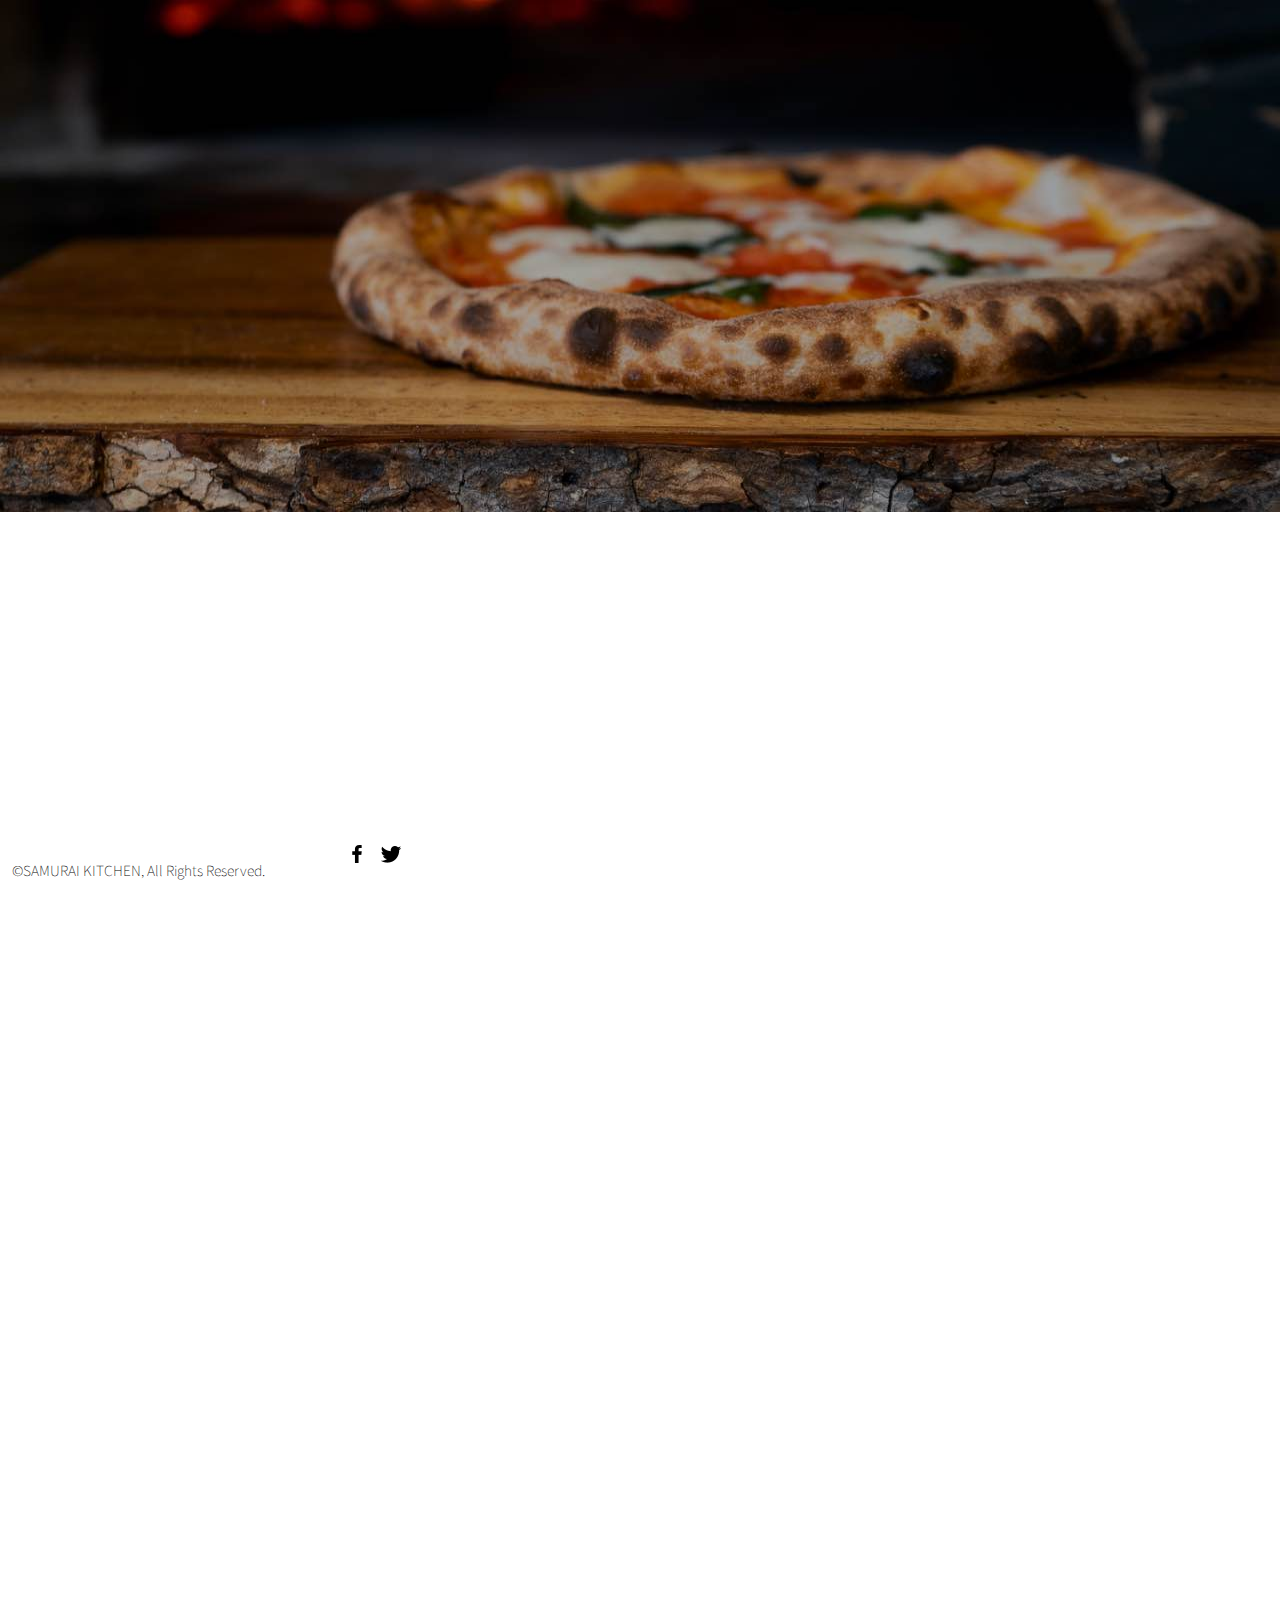
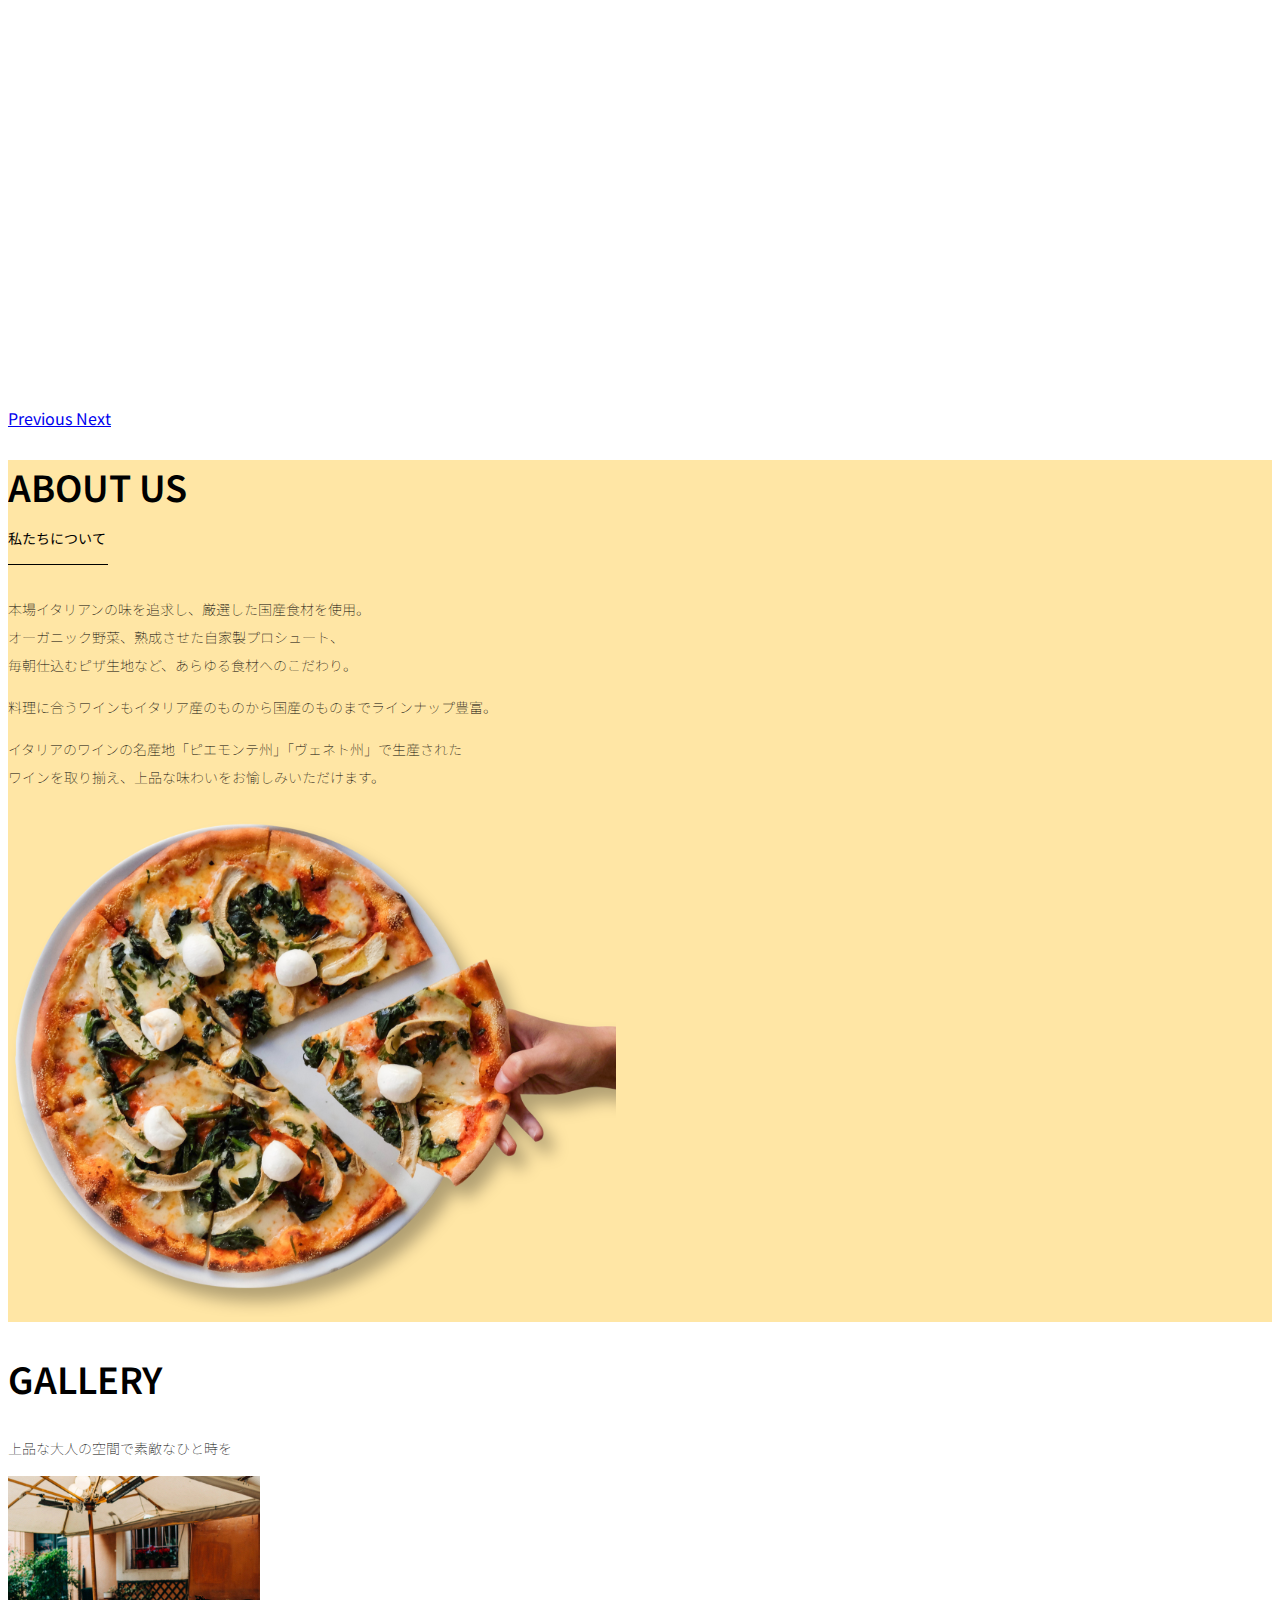
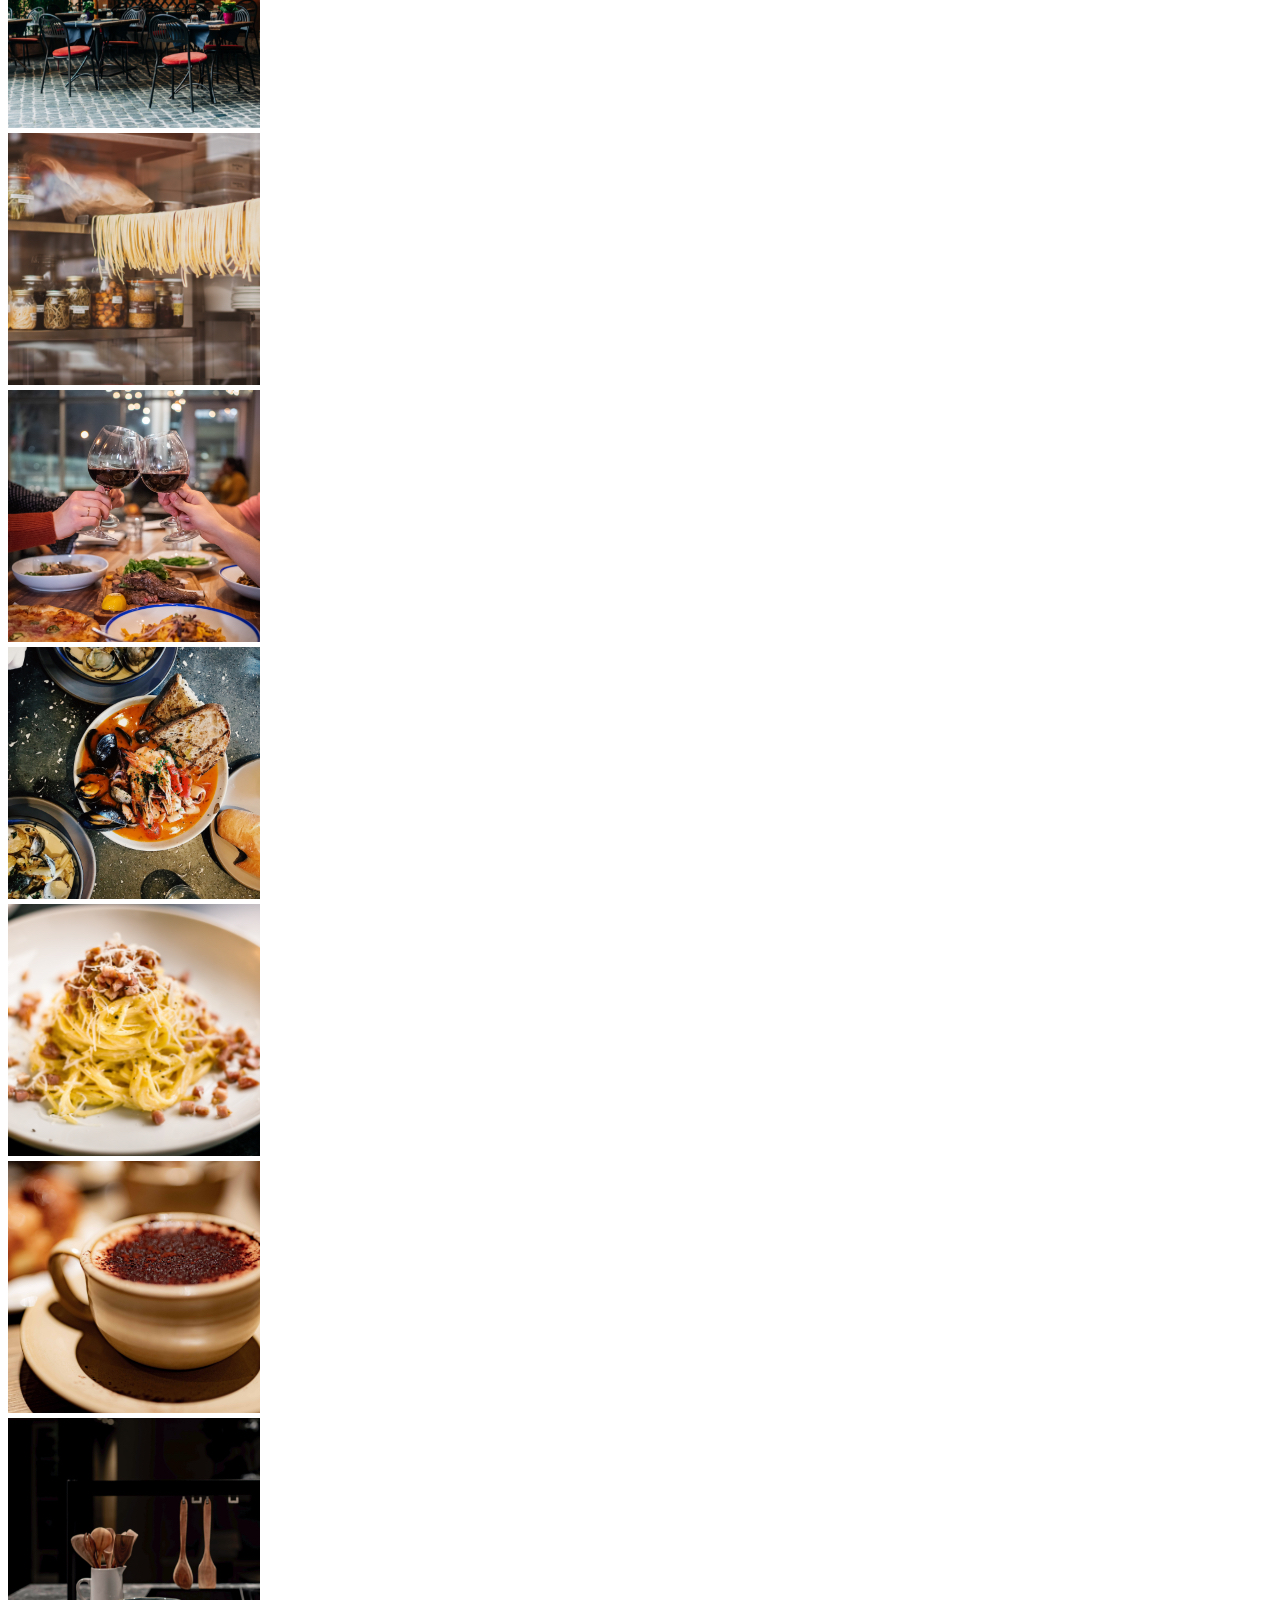
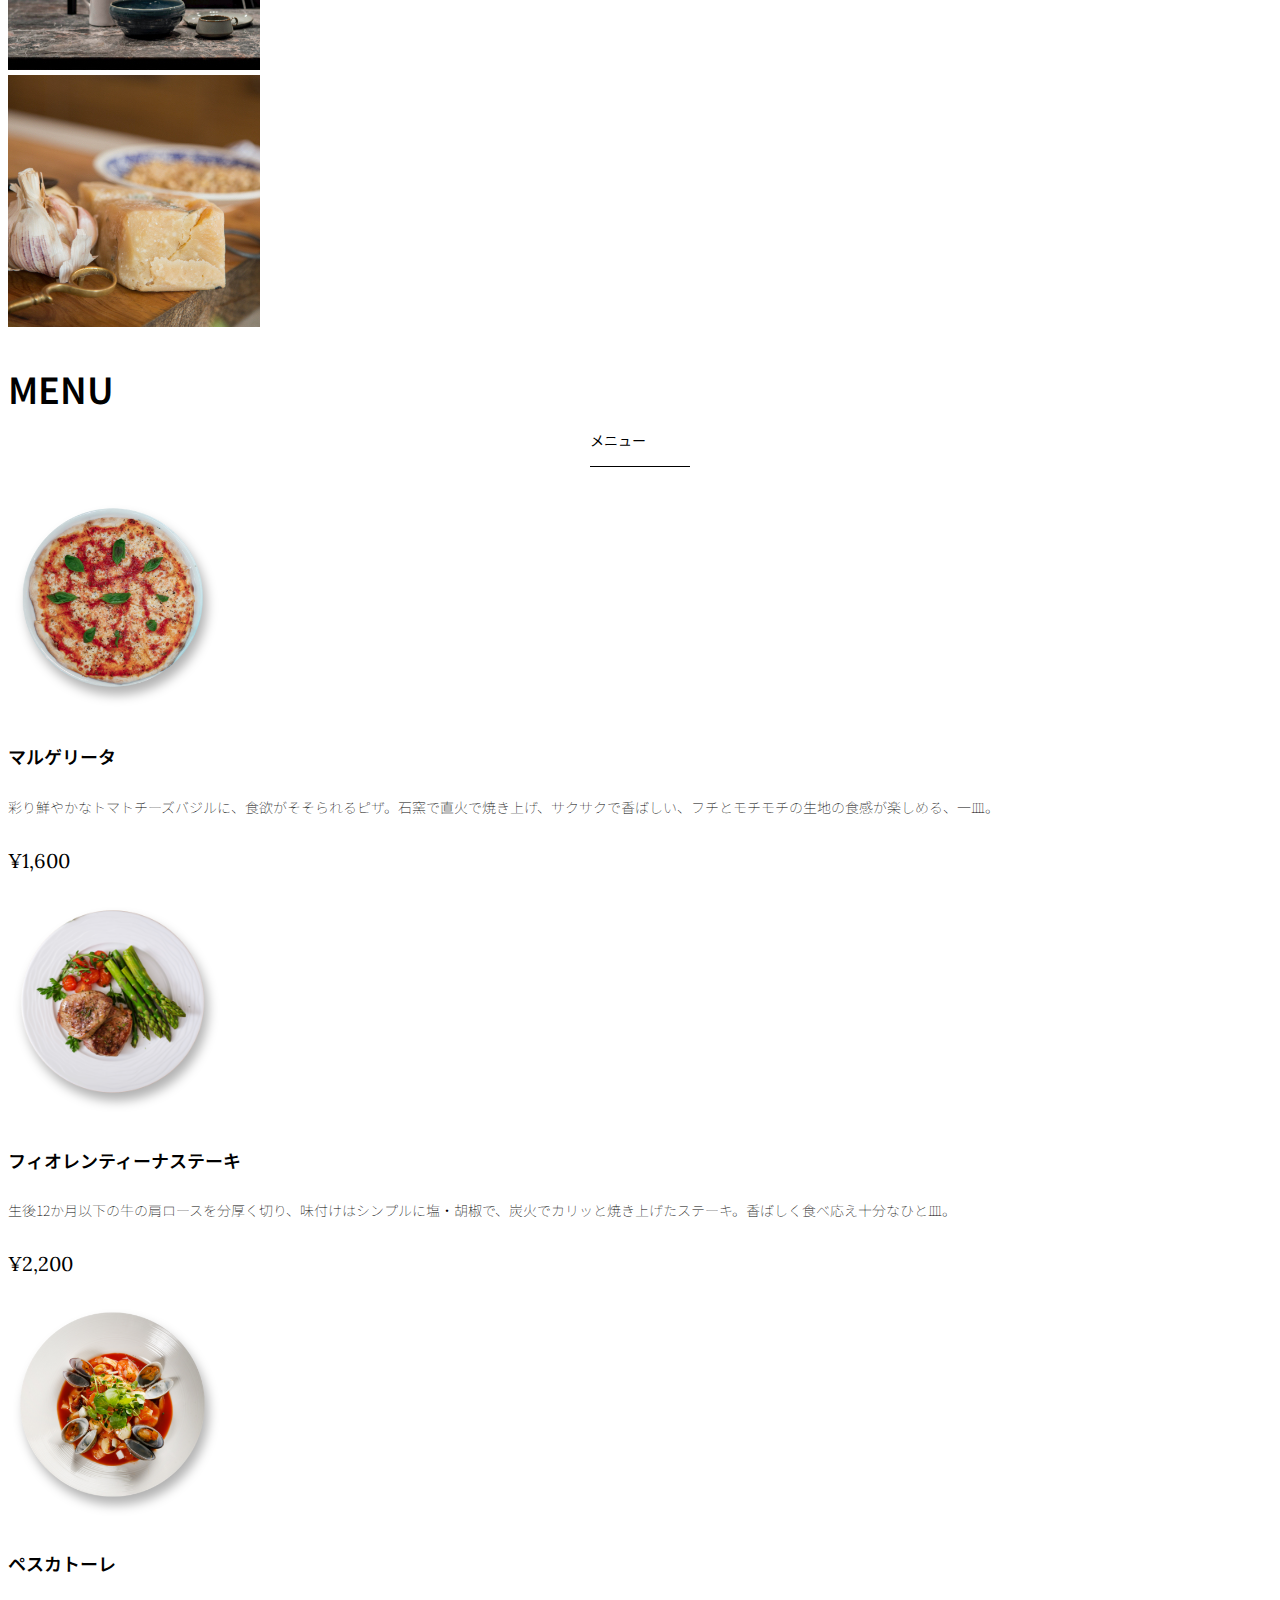
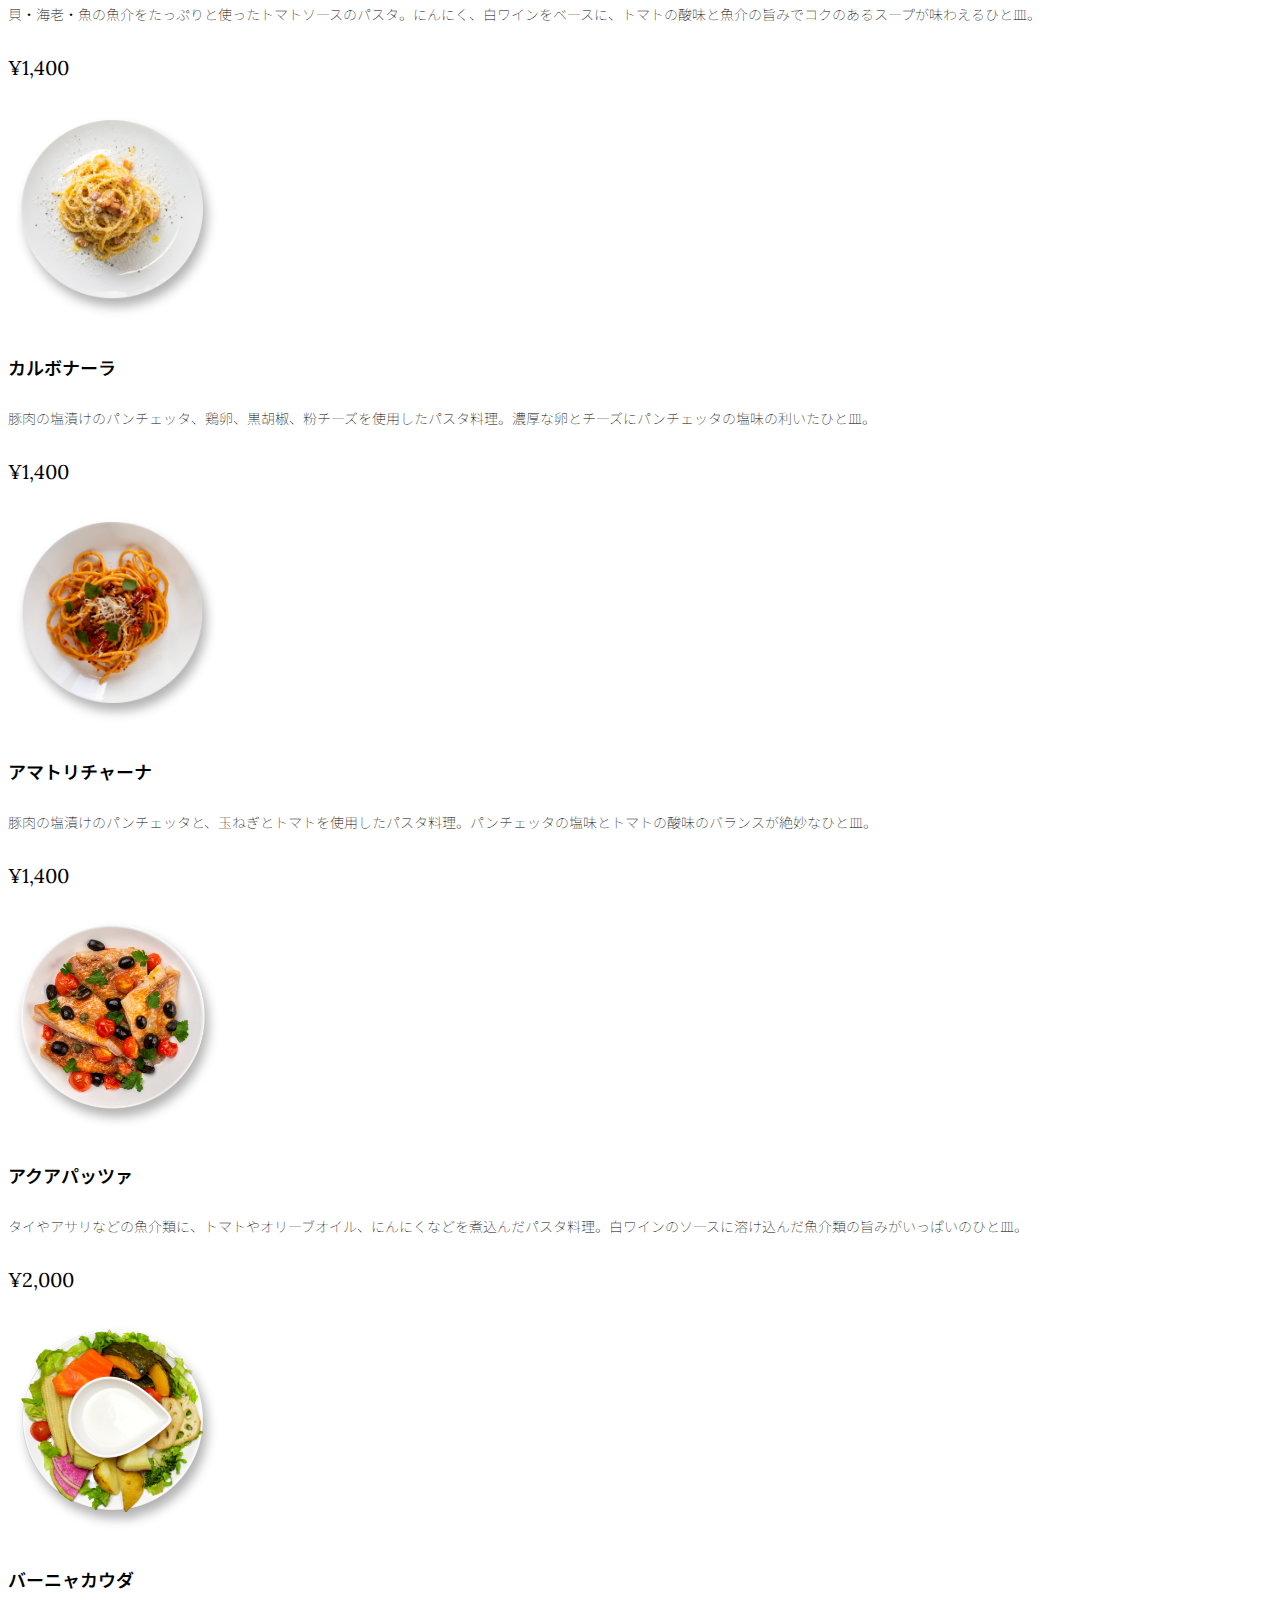
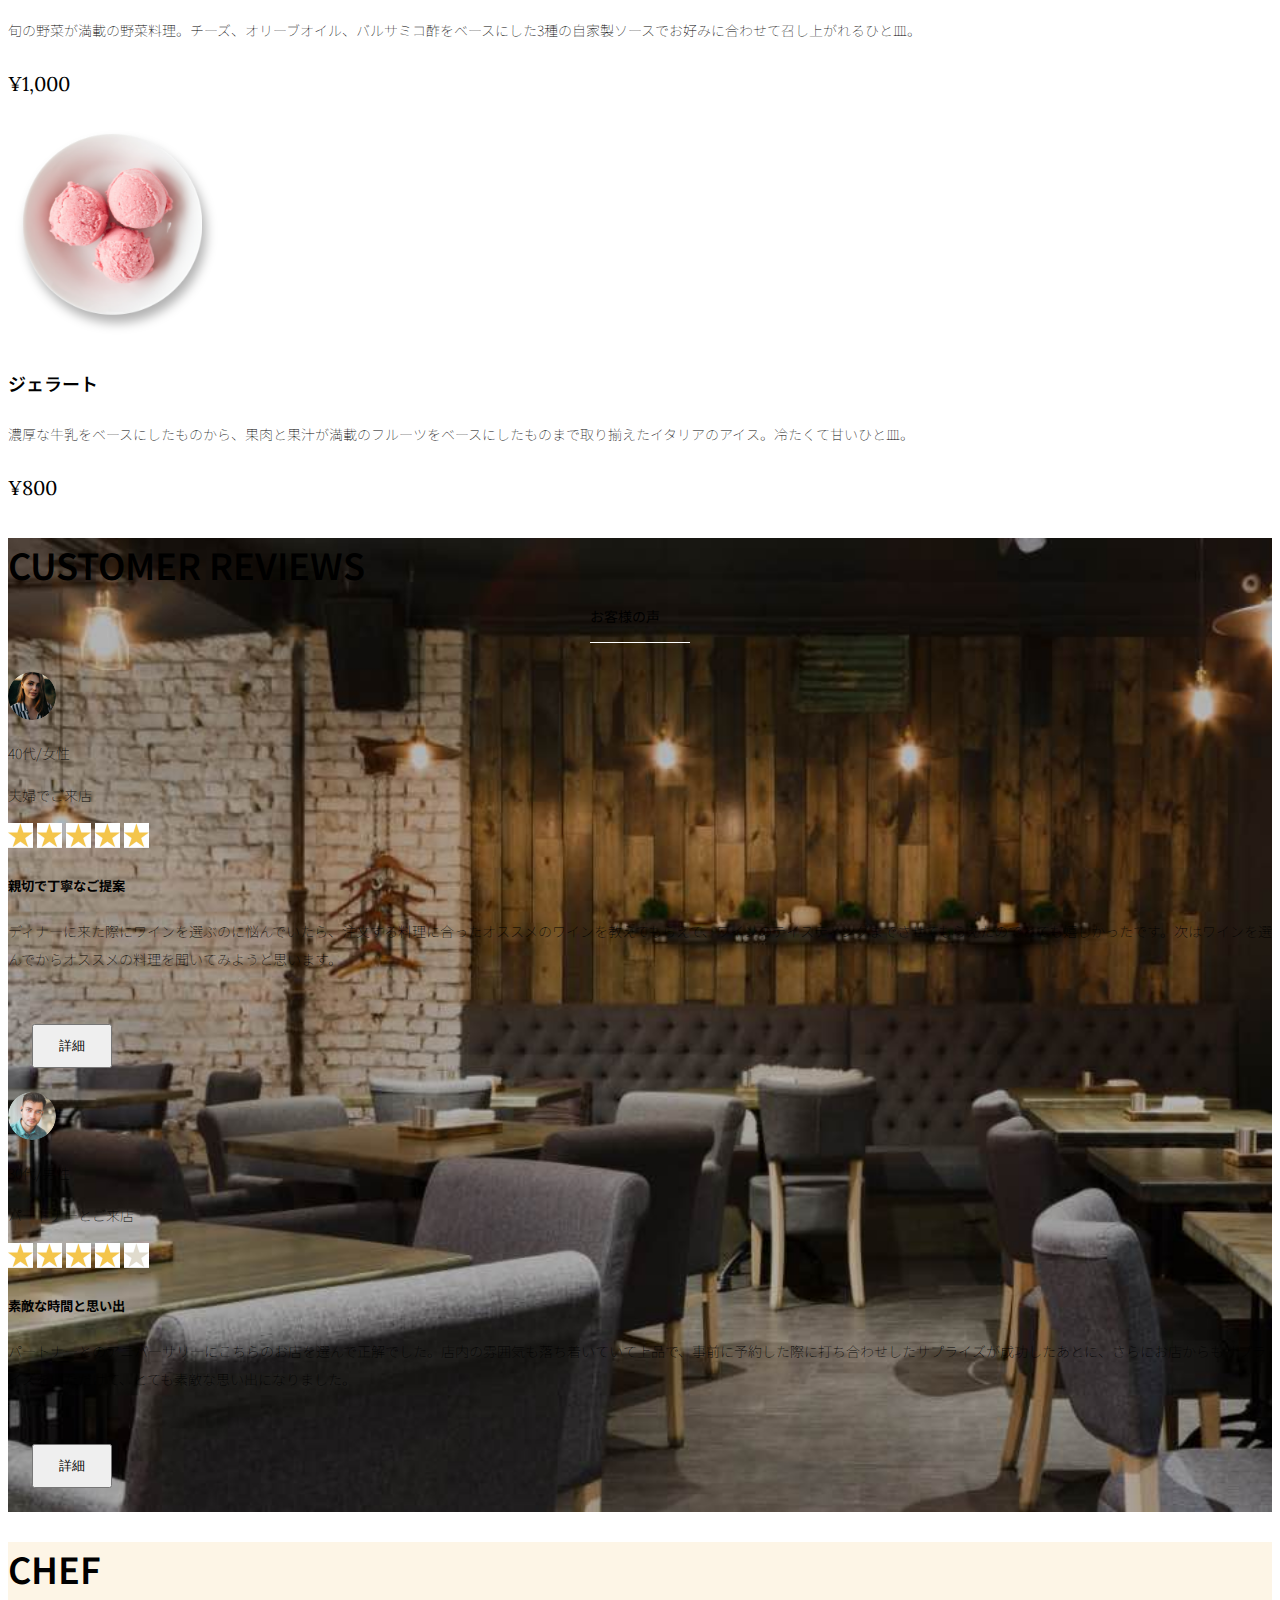
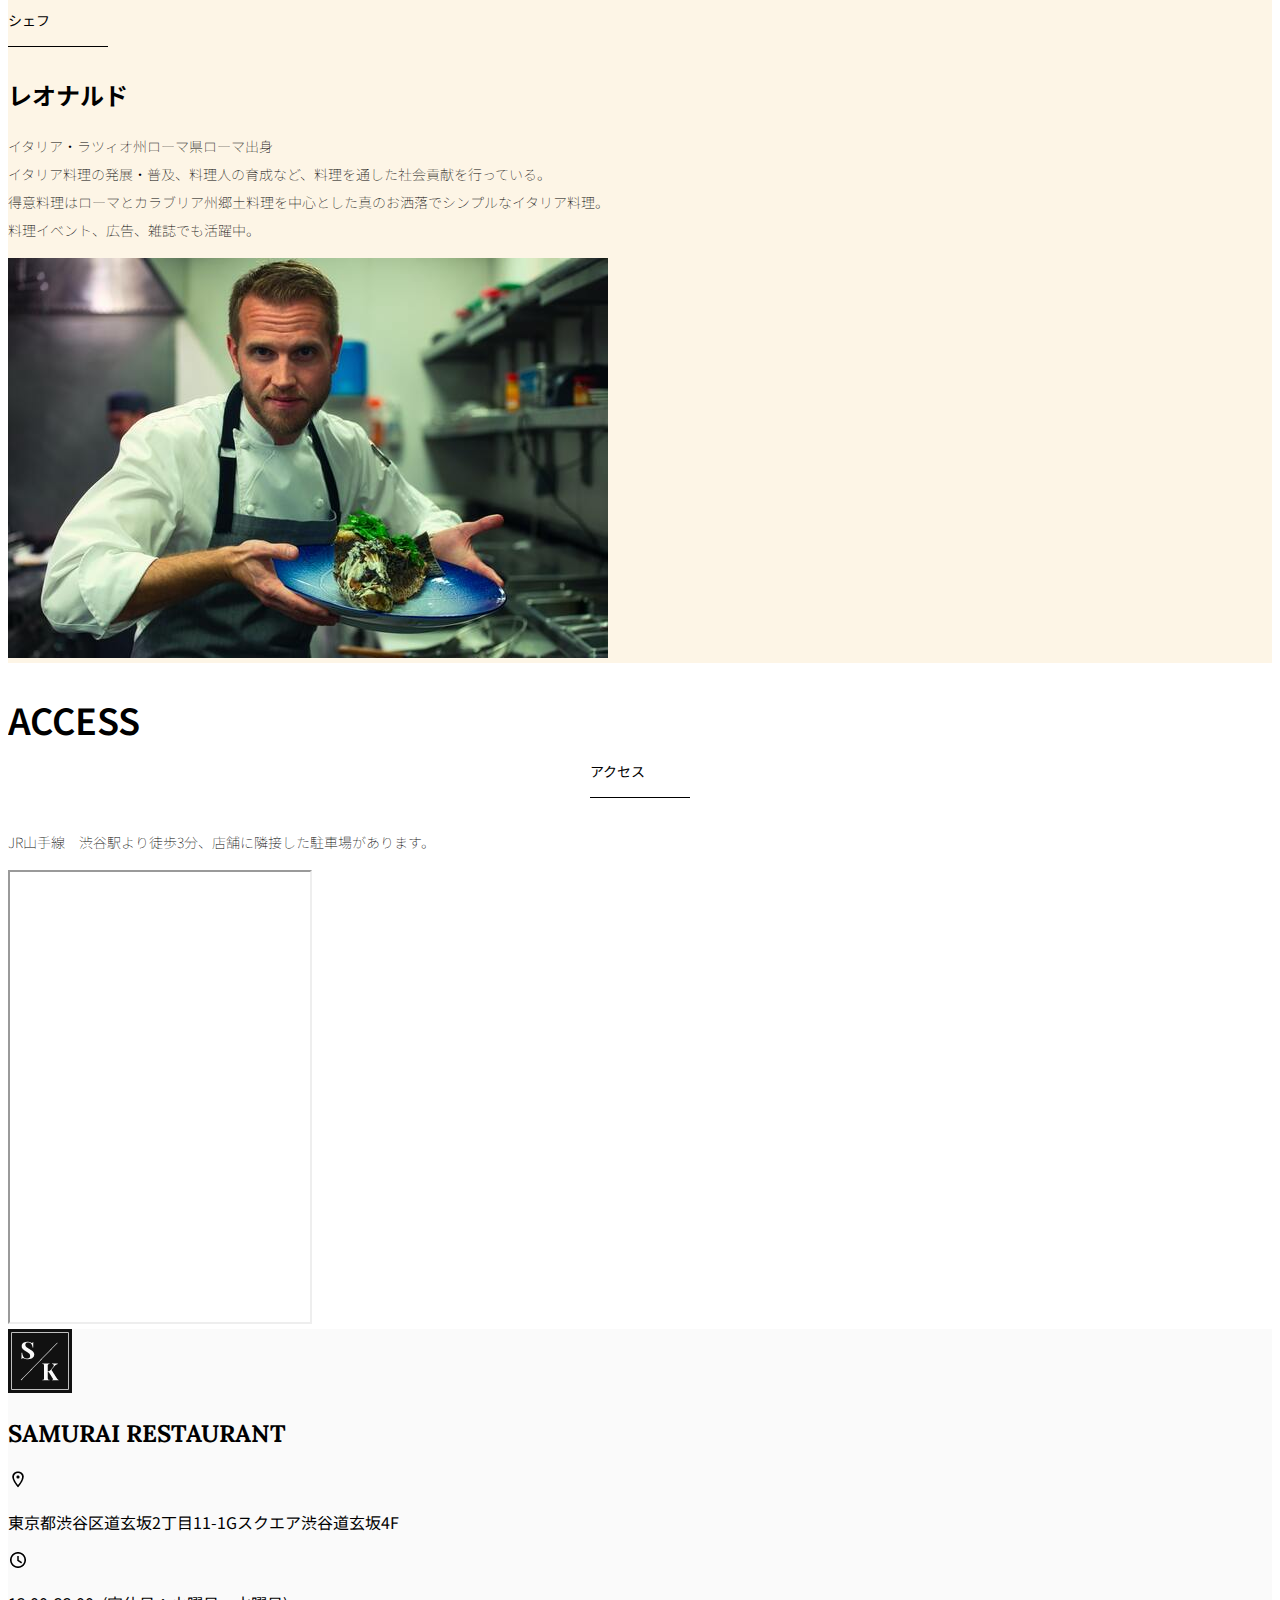
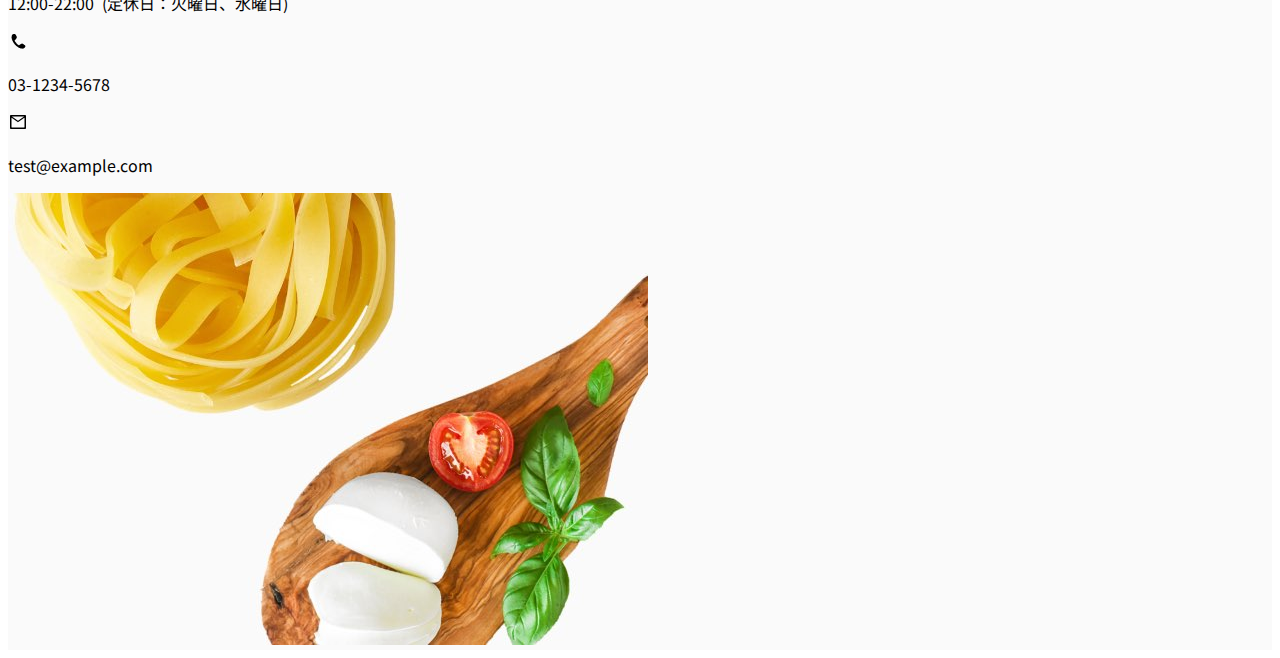
<file: kadai_015/index.html>
<!doctype html>
<html lang="ja">

<head>
  <meta charset="utf-8">
  <!-- マルチデバイス対応 -->
  <meta name="viewport" content="width=device-width, initial-scale=1">
  <meta name="description" content="">
  <meta name="author" content="SAMURAI ENGINEER">
  <title>SAMURAI XD_HTML教材</title>
  <!--先にbootstrapのCSSを読み込む。そのあとstylesheetのCSS -->
  <!-- ************************************************ bootstrap.min.cssの読み込み -->
   <!-- booystrap.cssのCSS読み込み -->
  <link href="https://cdn.jsdelivr.net/npm/bootstrap@5.0.0-beta1/dist/css/bootstrap.min.css" rel="stylesheet"
    integrity="sha384-giJF6kkoqNQ00vy+HMDP7azOuL0xtbfIcaT9wjKHr8RbDVddVHyTfAAsrekwKmP1" crossorigin="anonymous">
  <!-- ************************************************ bootstrap.bundle.min.jsの読み込み -->
   <!-- bootstrapのjavascriptの読み込み -->
  <script src="https://cdn.jsdelivr.net/npm/bootstrap@5.0.0-beta1/dist/js/bootstrap.bundle.min.js"
    integrity="sha384-ygbV9kiqUc6oa4msXn9868pTtWMgiQaeYH7/t7LECLbyPA2x65Kgf80OJFdroafW" crossorigin="anonymous" defer>
    // defer属性をつけることでheadタグ内に記載が可能。通常はbodyタグ内に記載をする
  </script>

  <!-- ************************************************ Google Font読み込み -->
  <link rel="preconnect" href="https://fonts.gstatic.com">
  <link href="https://fonts.googleapis.com/css2?family=Lora&display=swap" rel="stylesheet">
  <link href="https://fonts.googleapis.com/css2?family=Noto+Sans+JP:wght@300&display=swap" rel="stylesheet">
  <!-- ************************************************ Font Awesome -->
  <link rel="stylesheet" href="https://use.fontawesome.com/releases/v5.1.0/css/all.css"
    integrity="sha384-lKuwvrZot6UHsBSfcMvOkWwlCMgc0TaWr+30HWe3a4ltaBwTZhyTEggF5tJv8tbt" crossorigin="anonymous">
  <!-- ************************************************今回作成する styles.cssの読み込み -->
  <link href="stylesheet/style.css" rel="stylesheet">
  <!-- ************************************************  -->
</head>

<body>
  <main>

    <!-- ************************************************ ナビゲーションバー開始 -->
    <!-- navbarでナビゲーションバー作成。navbar-expand-lgで画面幅が広いときハンバーガーボタンを非表示。 -->
    <nav class="navbar navbar-expand-lg">
       <!-- navbarのコンテナ -->
     <div class="container">

       <!-- navbar-brandはロゴ部分。独自クラスのmy_navbar_brandで細かな調整。 -->
       <a class="navbar-brand my_navbar_brand">

       <!-- ロゴのアイコンを配置。navbar_brand_logoは独自クラス。 -->
         <img class="img-fluid navbar_brand_logo" src="img/site_logo.png" alt="サイトアイコン"><span>SAMURAI KITCHEN</span>
       </a>

       <!-- navbar-togglerはハンバーガーボタンを表示・非表示にするクラス。 -->
       <div class="navbar-toggler hamburger_menu" data-bs-toggle="collapse" data-bs-target="#navbarNav"
          aria-controls="navbarNav" aria-expanded="false" aria-label="Toggle navigation">
         <input type="checkbox" id="hamburger_btn_check">
         <label for="hamburger_btn_check" class="hamburger_btn">
           <img class="btn_open" src="img/button_open.png" alt="ナビゲーションバーのボタン">
           <img class="btn_close" src="img/button_close.png" alt="ナビゲーションバーのボタン">
         </label>
       </div>

       <!-- これ以降がナビゲーションメニュー部分。説明は後述。 -->
       <div class="collapse navbar-collapse justify-content-end" id="navbarNav">
         <ul class="navbar-nav">
           <li class="nav-item px-2">
             <a class="nav-link my_nav_link my-2" aria-current="page" href="#">HOME</a>
           </li>

           <li class="nav-item px-2">
             <a class="nav-link my_nav_link my-2" href="#about">ABOUT US</a>
           </li>

           <li class="nav-item px-2">
             <a class="nav-link my_nav_link my-2" href="#gallery">GALLERY</a>
           </li>

           <li class="nav-item px-2">
             <a class="nav-link my_nav_link my-2" href="#menu">MENU</a>
           </li>

           <li class="nav-item px-2">
             <a class="nav-link my_nav_link my-2" href="#review">CUSTOMER REVIEWS</a>
           </li>

           <li class="nav-item px-2">
             <a class="nav-link my_nav_link my-2" href="#chef">CHEF</a>
           </li>

           <li class="nav-item px-2">
             <a class="nav-link my_nav_link my-2" href="#access">ACCESS</a>
           </li>
         </ul>
       </div>
     </div>
   </nav>

    <!-- ************************************************ ナビゲーションバー終了 -->

    <!-- ************************************************ カルーセル開始 -->
    <!-- カルーセル部分 -->
    <!-- idのmyCarouselはインジケーター部分のdata-bs-targetと紐付く必要がある。mb-5で下方向に余白追加。 -->
    <div id="myCarousel" class="carousel slide mb-5" data-bs-ride="carousel">

    <!-- インジケーター部分 -->
    <ol class="carousel-indicators">
    <!-- この箇所と前述のidは紐付いている。data-bs-slide-toの番号がカルーセルの順番。 -->
     <li data-bs-target="#myCarousel" data-bs-slide-to="0" class="active"></li>
     <li data-bs-target="#myCarousel" data-bs-slide-to="1"></li>
     <li data-bs-target="#myCarousel" data-bs-slide-to="2"></li>
    </ol>

    <!-- carousel-inner：カルーセルのキャプションと背景画像の部分。現在は1枚目だけ表示。 -->
     <div class="carousel-inner">
    <!-- カルーセル1枚目 -->
       <div class="carousel-item active">
         <img src="img/slider-1.jpg" alt="SAMURAI KITCHEN-1">
         <div class="carousel-caption">
          
            <!-- 独自クラスで一とフォントを修正 -->
           <h1 class="my_carousel_caption">
             Welcome to<br>
             SAMURAI KITCHEN
           </h1>
         </div>
       </div>
         <!-- カルーセル2枚目 -->
 <div class="carousel-item">
   <img src="img/slider-2.jpg" alt="サンプル画像">
   <div class="carousel-caption">
     <h1 class="my_carousel_caption">
        The fabulous combination of&nbsp;wine&nbsp;and&nbsp;food
     </h1>
   </div>
 </div>
 <!-- カルーセル３枚目 -->
 <div class="carousel-item">
   <img src="img/slider-3.jpg" alt="サンプル画像">
   <div class="carousel-caption">
     <h1 class="my_carousel_caption">Get the Italian taste<br>
       at the SAMURAI&nbsp;KITCHEN
     </h1>
   </div>
 </div>
     </div>

     <!-- コントロールボタン 左側 -->
     <a class="carousel-control-prev" href="#myCarousel" role="button" data-bs-slide="prev">
       <span class="carousel-control-prev-icon" aria-hidden="true"></span>
       <span class="visually-hidden">Previous</span>
     </a>

     <!-- コントロールボタン 右側 -->
     <a class="carousel-control-next" href="#myCarousel" role="button" data-bs-slide="next">
       <span class="carousel-control-next-icon" aria-hidden="true"></span>
       <span class="visually-hidden">Next</span>
     </a>
   </div>

    <!-- ************************************************ カルーセル終了 -->

    <!-- ************************************************ アバウトセクション開始 -->
    <section class="about_us_bg" id="about">
      <!--コンテンツの中央揃え。上下方向にパディング（サイズ5）。下方向にマージン（サイズ5）。 -->
     <div class="container py-5 mb-5">
       <!-- rowクラス（行） -->
       <div class="row">
        <!-- 左側カラム（6/12分割） -->
         <div class="col-lg-6 text-left">
          <!-- 上下方向にパディング（サイズ5） -->
           <div class="py-5">
             <!-- 下方向にマージン（サイズ5） -->
             <h2 class="section_title about mb-5">
               ABOUT US
             </h2>
             <!-- 下方向にマージン（サイズ2） -->
             <p class="mb-2">
               本場イタリアンの味を追求し、厳選した国産食材を使用。<br>
               オーガニック野菜、熟成させた自家製プロシュート、<br>
               毎朝仕込むピザ生地など、あらゆる食材へのこだわり。<br>
             </p>
              <!-- 下方向にマージン（サイズ2） -->
             <p class="mb-2">
               料理に合うワインもイタリア産のものから国産のものまでラインナップ豊富。<br>
             </p>
             <!-- 下方向にマージン（サイズ2） -->
             <p class="mb-2">
               イタリアのワインの名産地「ピエモンテ州」「ヴェネト州」で生産された<br>
               ワインを取り揃え、上品な味わいをお愉しみいただけます。<br>
             </p>
           </div>
         </div>
         <!-- 右側カラム（6/12分割） -->
         <div class="col-lg-6">

           <!-- 画像を配置 -->
           <img src="img/img-about-us.png" class="img-fluid" alt="pizza">
         </div>
       </div>
     </div>



    </section>
    <!-- ************************************************ アバウトセクション終了 -->

    <!-- ************************************************ ギャラリーセクション開始 -->
    <section id="gallery">
      <div class="container mb-5">
       <h2 class="mb-3 section_title text-center">GALLERY</h2>
       <p class="text-center mb-5">
         上品な大人の空間で素敵なひと時を
       </p>

       <div class="row">
         <div class="col-6 col-lg-3 mb-4 d-flex justify-content-center">
           <img class="img-fluid" src="img/gallery-1.jpg" alt="サンプル画像">
         </div>

         <div class="col-6 col-lg-3 mb-4 d-flex justify-content-center">
           <img class="img-fluid" src="img/gallery-2.jpg" alt="サンプル画像">
         </div>

         <div class="col-6 col-lg-3 mb-4 d-flex justify-content-center">
           <img class="img-fluid" src="img/gallery-3.jpg" alt="サンプル画像">
         </div>

         <div class="col-6 col-lg-3 mb-4 d-flex justify-content-center">
           <img class="img-fluid" src="img/gallery-4.jpg" alt="サンプル画像">
         </div>

        <div class="col-6 col-lg-3 mb-4 d-flex justify-content-center">
           <img class="img-fluid" src="img/gallery-5.jpg" alt="サンプル画像">
         </div>

         <div class="col-6 col-lg-3 mb-4 d-flex justify-content-center">
           <img class="img-fluid" src="img/gallery-6.jpg" alt="サンプル画像">
         </div>

         <div class="col-6 col-lg-3 mb-4 d-flex justify-content-center">
           <img class="img-fluid" src="img/gallery-7.jpg" alt="サンプル画像">
         </div>

         <div class="col-6 col-lg-3 mb-4 d-flex justify-content-center">
           <img class="img-fluid" src="img/gallery-8.jpg" alt="サンプル画像">
         </div>

       </div>
     </div>

    </section>
    <!-- ************************************************ ギャラリーセクション終了 -->

    <!-- ************************************************ メニューセクション -->
   <section id="menu">
      <div class="container">
        <div class="row">
          <div class="col-lg-12">
            <h2 class="section_title menu text-center mb-5">MENU</h2>
          </div>
        </div>
      </div>

      <div class="container mb-5">
        <div class="row">
          <div class="col-12 col-lg-6">
            <div class="row g-0 mb-4">
              <div class="col-12 col-lg-5 text-center">
                <img src="img/margherita.png" class="img-fluid" alt="マルゲリータ">
              </div>
              <div class="col-12 col-lg-7 p-4">
              <h4 class="mb-0 menu_title">マルゲリータ</h4>
                <p class="my-auto">彩り鮮やかなトマトチーズバジルに、食欲がそそられるピザ。石窯で直火で焼き上げ、サクサクで香ばしい、フチとモチモチの生地の食感が楽しめる、一皿。</p>
                <p class="menu_price">¥1,600</p>
              </div>
            </div>
          </div>

          <div class="col-12 col-lg-6">
            <div class="row g-0 mb-4">
              <div class="col-12 col-lg-5 text-center">
              <img src="img/steak.png" class="img-fluid" alt="フィオレンティーナステーキ">
              </div>
              <div class="col-12 col-lg-7 p-4">
                <h4 class="mb-0 menu_title">フィオレンティーナステーキ</h4>
                <p class="my-auto">生後12か月以下の牛の肩ロースを分厚く切り、味付けはシンプルに塩・胡椒で、炭火でカリッと焼き上げたステーキ。香ばしく食べ応え十分なひと皿。</p>
                <p class="menu_price">¥2,200</p>
              </div>
            </div>
          </div>

          <div class="col-12 col-lg-6">
            <div class="row g-0 mb-4">
              <div class="col-12 col-lg-5 text-center">
                <img src="img/pescatore.png" class="img-fluid" alt="ペスカトーレ">
              </div>
              <div class="col-12 col-lg-7 p-4">
                <h4 class="mb-0 menu_title">ペスカトーレ</h4>
                <p class="my-auto">貝・海老・魚の魚介をたっぷりと使ったトマトソースのパスタ。にんにく、白ワインをベースに、トマトの酸味と魚介の旨みでコクのあるスープが味わえるひと皿。</p>
                <p class="menu_price">¥1,400</p>
              </div>
            </div>
          </div>

          <div class="col-12 col-lg-6">
            <div class="row g-0 mb-4">
              <div class="col-12 col-lg-5 text-center">
                <img src="img/carbonara.png" class="img-fluid" alt="カルボナーラ">
              </div>
              <div class="col-12 col-lg-7 p-4">
                <h4 class="mb-0 menu_title">カルボナーラ</h4>
                <p class="my-auto">豚肉の塩漬けのパンチェッタ、鶏卵、黒胡椒、粉チーズを使用したパスタ料理。濃厚な卵とチーズにパンチェッタの塩味の利いたひと皿。</p>
                <p class="menu_price">¥1,400</p>
              </div>
            </div>
          </div>

          <div class="col-12 col-lg-6">
            <div class="row g-0 mb-4">
              <div class="col-12 col-lg-5 text-center">
                <img src="img/amatriciana.png" class="img-fluid" alt="アマトリチャーナ">
              </div>
              <div class="col-12 col-lg-7 p-4">
                <h4 class="mb-0 menu_title">アマトリチャーナ</h4>
                <p class="my-auto">豚肉の塩漬けのパンチェッタと、玉ねぎとトマトを使用したパスタ料理。パンチェッタの塩味とトマトの酸味のバランスが絶妙なひと皿。</p>
                <p class="menu_price">¥1,400</p>
              </div>
            </div>
          </div>

          <div class="col-12 col-lg-6">
            <div class="row g-0 mb-4">
              <div class="col-12 col-lg-5 text-center">
                <img src="img/acqua-pazza.png" class="img-fluid" alt="アクアパッツァ">
              </div>
              <div class="col-12 col-lg-7 p-4">
                <h4 class="mb-0 menu_title">アクアパッツァ</h4>
                <p class="my-auto">タイやアサリなどの魚介類に、トマトやオリーブオイル、にんにくなどを煮込んだパスタ料理。白ワインのソースに溶け込んだ魚介類の旨みがいっぱいのひと皿。</p>
                <p class="menu_price">¥2,000</p>
              </div>
            </div>
          </div>

          <div class="col-12 col-lg-6">
            <div class="row g-0 mb-4">
              <div class="col-12 col-lg-5 text-center">
                <img src="img/bagna-cauda.png" class="img-fluid" alt="バーニャカウダ">
              </div>
              <div class="col-12 col-lg-7 p-4">
                <h4 class="mb-0 menu_title">バーニャカウダ</h4>
                <p class="my-auto">旬の野菜が満載の野菜料理。チーズ、オリーブオイル、バルサミコ酢をベースにした3種の自家製ソースでお好みに合わせて召し上がれるひと皿。</p>
                <p class="menu_price">¥1,000</p>
              </div>
            </div>
          </div>

          <div class="col-12 col-lg-6">
            <div class="row g-0 mb-4">
              <div class="col-12 col-lg-5 text-center">
                <img src="img/gelato.png" class="img-fluid" alt="ジェラート">
              </div>
              <div class="col-12 col-lg-7 p-4">
                <h4 class="mb-0 menu_title">ジェラート</h4>
                <p class="my-auto">濃厚な牛乳をベースにしたものから、果肉と果汁が満載のフルーツをベースにしたものまで取り揃えたイタリアのアイス。冷たくて甘いひと皿。</p>
                <p class="menu_price">¥800</p>
              </div>
            </div>
          </div>
        </div>
      </div>
    </section>
    <!-- ************************************************ メニューセクション終了 -->

    <!-- ************************************************ レビューセクション開始 -->
    <section id="review">
     <!-- review_wrapper で背景画像を設定します -->
     <div class="review_wrapper">

       <!-- container部分 -->
       <div class="container py-5 mb-5">

         <!-- 中央揃えでタイトルを表示 -->
         <div class="text-center mb-5">
           <h2 class="section_title review text-center text-white">CUSTOMER REVIEWS</h2>
         </div>

         <!-- row部分：左右のカラムを中央揃え -->
         <div class="row pb-5 justify-content-center">

           <!-- 左側カラム -->
           <div class="col-12 col-lg-5 mt-3">

             <!-- 背景を白色に設定 -->
             <div class="bg-white h_420">

               <!-- 内側にパディング4 -->
               <div class="p-4">

                 <!-- 顔写真と年齢などのテキストはd-flexで横並びにする　中央揃え -->
                 <div class="d-flex align-items-center">
                   <!-- お客様の画像を配置 -->
                   <img src="img/customer-woman.png" class="reviewer_img" alt="サンプル画像">
                   <div>
                     <!-- お客様情報のテキスト -->
                     <p class="my-0">40代/女性</p>
                     <p class="my-0">夫婦でご来店</p>
                   </div>
                 </div>

                 <div class="my-3">
                   <!-- 星の画像を表示 -->
                    <!-- star_img クラスで画像サイズを変更 -->
                   <img src="img/star-point.png" class="star_img" alt="star">
                   <img src="img/star-point.png" class="star_img" alt="star">
                   <img src="img/star-point.png" class="star_img" alt="star">
                   <img src="img/star-point.png" class="star_img" alt="star">
                   <img src="img/star-point.png" class="star_img" alt="star">
                 </div>

                 <!-- レビュータイトル -->
                 <h5>親切で丁寧なご提案</h5>
                 <!-- レビュー内容 -->
                 <p>
                   ディナーに来た際にワインを選ぶのに悩んでいたら、注文する料理に合ったオススメのワインを教えてもらえて、ワインのテイスティングまでさせてもらえたのでとても嬉しかったです。次はワインを選んでからオススメの料理を聞いてみようと思います。
                 </p>

                 <!-- 黄色のボタンを配置 -->
                 <button type="button" class="btn btn-warning shadow fix_bottom">詳細</button>
               </div>
             </div>
           </div>

           <!-- 右側カラム：左側カラムと内容が同じなので説明は省略 -->
           <div class="col-12 col-lg-5 mt-3">
             <div class="bg-white h_420">
               <div class="p-4">
                 <div class="d-flex align-items-center">
                   <img src="img/customer-man.png" class="reviewer_img" alt="サンプル画像">
                   <div>
                     <p class="my-0">30代/男性</p>
                     <p class="my-0">パートナーとご来店</p>
                   </div>
                 </div>
                 <div class="my-3">
                   <img src="img/star-point.png" class="star_img" alt="star">
                   <img src="img/star-point.png" class="star_img" alt="star">
                   <img src="img/star-point.png" class="star_img" alt="star">
                   <img src="img/star-point.png" class="star_img" alt="star">
                   <img src="img/star-no-point.png" class="star_img" alt="no-star">
                 </div>
                 <h5>素敵な時間と思い出</h5>
                 <p>
                   パートナーとのアニバーサリーにこちらのお店を選んで正解でした。店内の雰囲気も落ち着いていて上品で、事前に予約した際に打ち合わせしたサプライズが成功したあとに、さらにお店からもサプライズをいただけて、とても素敵な思い出になりました。
                 </p>
                 <button type="button" class="btn btn-warning shadow fix_bottom">詳細</button>
               </div>
             </div>
           </div>
         </div>
       </div>
     </div>

    </section>
    <!-- ************************************************ レビューセクション終了 -->

    <!-- chiefセクション開始 -->
    <section class="chef_reo" id="chef">
      <div class="container py-5 mb-5">
        <div class="row">
          <div class="col-lg-6 text-left">
            <div class="py-5">
            <h2 class="section_title chef mb-5">
             CHEF 
            </h2>
            <h2 class="name_reo mb-5">レオナルド</h2>
            <p class="mb-2">イタリア・ラツィオ州ローマ県ローマ出身<br>イタリア料理の発展・普及、料理人の育成など、料理を通した社会貢献を行っている。
              <br>得意料理はローマとカラブリア州郷土料理を中心とした真のお洒落でシンプルなイタリア料理。<br>料理イベント、広告、雑誌でも活躍中。
            </p>
            </div>
          </div>

          <div class="col-lg-6">
            <img src="img/chef.jpg" class="img-fluid" alt="chef画像">

        </div>
       </div>
      </div>
    </section>

    <!-- chiefセクション終了 -->

    <!-- ************************************************ アクセスセクション開始 -->
    <section id="access">
      <div class="container">

       <div class="row">
         <div class="col-lg-12 text-center mb-5">
           <h2 class="section_title text-center access mb-5">ACCESS</h2>
           <p>JR山手線　渋谷駅より徒歩3分、店舗に隣接した駐車場があります。</p>
         </div>
       </div>
     </div>

     <div class="container mb-5 px-2">
       <!-- この部分にマップを配置 -->
      <iframe src="https://www.google.com/maps/embed?pb=!1m18!1m12!1m3!1d3241.2804973828465!2d139.7469133763425!3d35.67009473058472!2m3!1f0!2f0!3f0!3m2!1i1024!2i768!4f13.1!3m3!1m2!1s0x60188b602972bb83%3A0xa6b553df33a5bd04!2zU0FNVVJBSSBFTkdJTkVFUiDkvo3jgqjjg7Pjgrjjg4vjgqI!5e0!3m2!1sja!2sjp!4v1752406139894!5m2!1sja!2sjp" 
       class="w-100" style="height: 50vh;" loading="lazy" referrerpolicy="no-referrer-when-downgrade"></iframe>
     </div>

    </section>
    <!-- ************************************************ アクセスセクション終了 -->


    <!-- ************************************************ フッター開始 -->
    <footer id="footer">
      <div class="container">
       <div class="row">

         <!-- 2カラムに分けたレイアウトの左側カラム position-relativeを追加-->
         <div class="col-lg-6 position-relative">

           <!-- 左側カラムのレイアウトをさらに分けるためにrowを使用 -->
           <div class="row pt-5">

             <!-- 画面をさらに2:10に分割 -->
             <!-- ここは2:10の2の部分 -->
             <div class="col-lg-2 text-center my-3">

               <!-- サイトロゴ -->
               <img class="img-fluid footer_brand_logo" src="img/site_logo.png" alt="サンプル画像">
             </div>

             <!-- ここは2:10の10の部分 -->
             <div class="col-lg-10 align-self-center my-3">
               <!-- タイトル文字 -->
               <h2 class="m-0 footer_text">SAMURAI RESTAURANT</h2>
             </div>
           </div>

           <!-- 営業時間などのテキストを追加 -->
           <div class="restaurant_info py-3">

             <div class="d-flex mb-3">
               <img src="img/icon-Marker.png" alt="marker">
               <p class="p-0 m-0">東京都渋谷区道玄坂2丁目11-1Gスクエア渋谷道玄坂4F</p>
             </div>

             <div class="d-flex mb-3">
               <img src="img/icon-Clock.png" alt="clock">
               <p class="p-0 m-0">12:00-22:00&nbsp;&nbsp;(定休日：火曜日、水曜日)</p>
             </div>

             <div class="d-flex mb-3">
               <img src="img/icon-Phone.png" alt="phone">
               <p class="p-0 m-0">03-1234-5678</p>
             </div>

             <div class="d-flex mb-3">
               <img src="img/icon-Mail.png" alt="mail">
               <p class="p-0 m-0">test@example.com</p>
             </div>

           </div>

           <!-- copy_rightクラスでabsoluteを設定、align-item-centerで上下中央揃え -->
           <div class="copy_right align-items-center">
             <p>
               ©SAMURAI KITCHEN, All Rights Reserved.
             </p>

             <!-- SNSアイコンに独自classsns_imgを追加 -->
             <img src="img/icon-facebook.png" class="sns_img" alt="facebook">
             <img src="img/icon-twitter.png" class="sns_img" alt="twitter">
           </div>
         </div>

         <!-- 2カラムに分けたレイアウトの右側カラム -->
         <div class="col-lg-6 d-none d-lg-block">
           <!-- 背景画像を表示 -->
           <img src="img/background-footer.jpg" alt="背景画像">
         </div>
       </div>
     </div>



    </footer>
    <!-- ************************************************ フッター終了 -->
  </main>
</body>

</html>
</file>
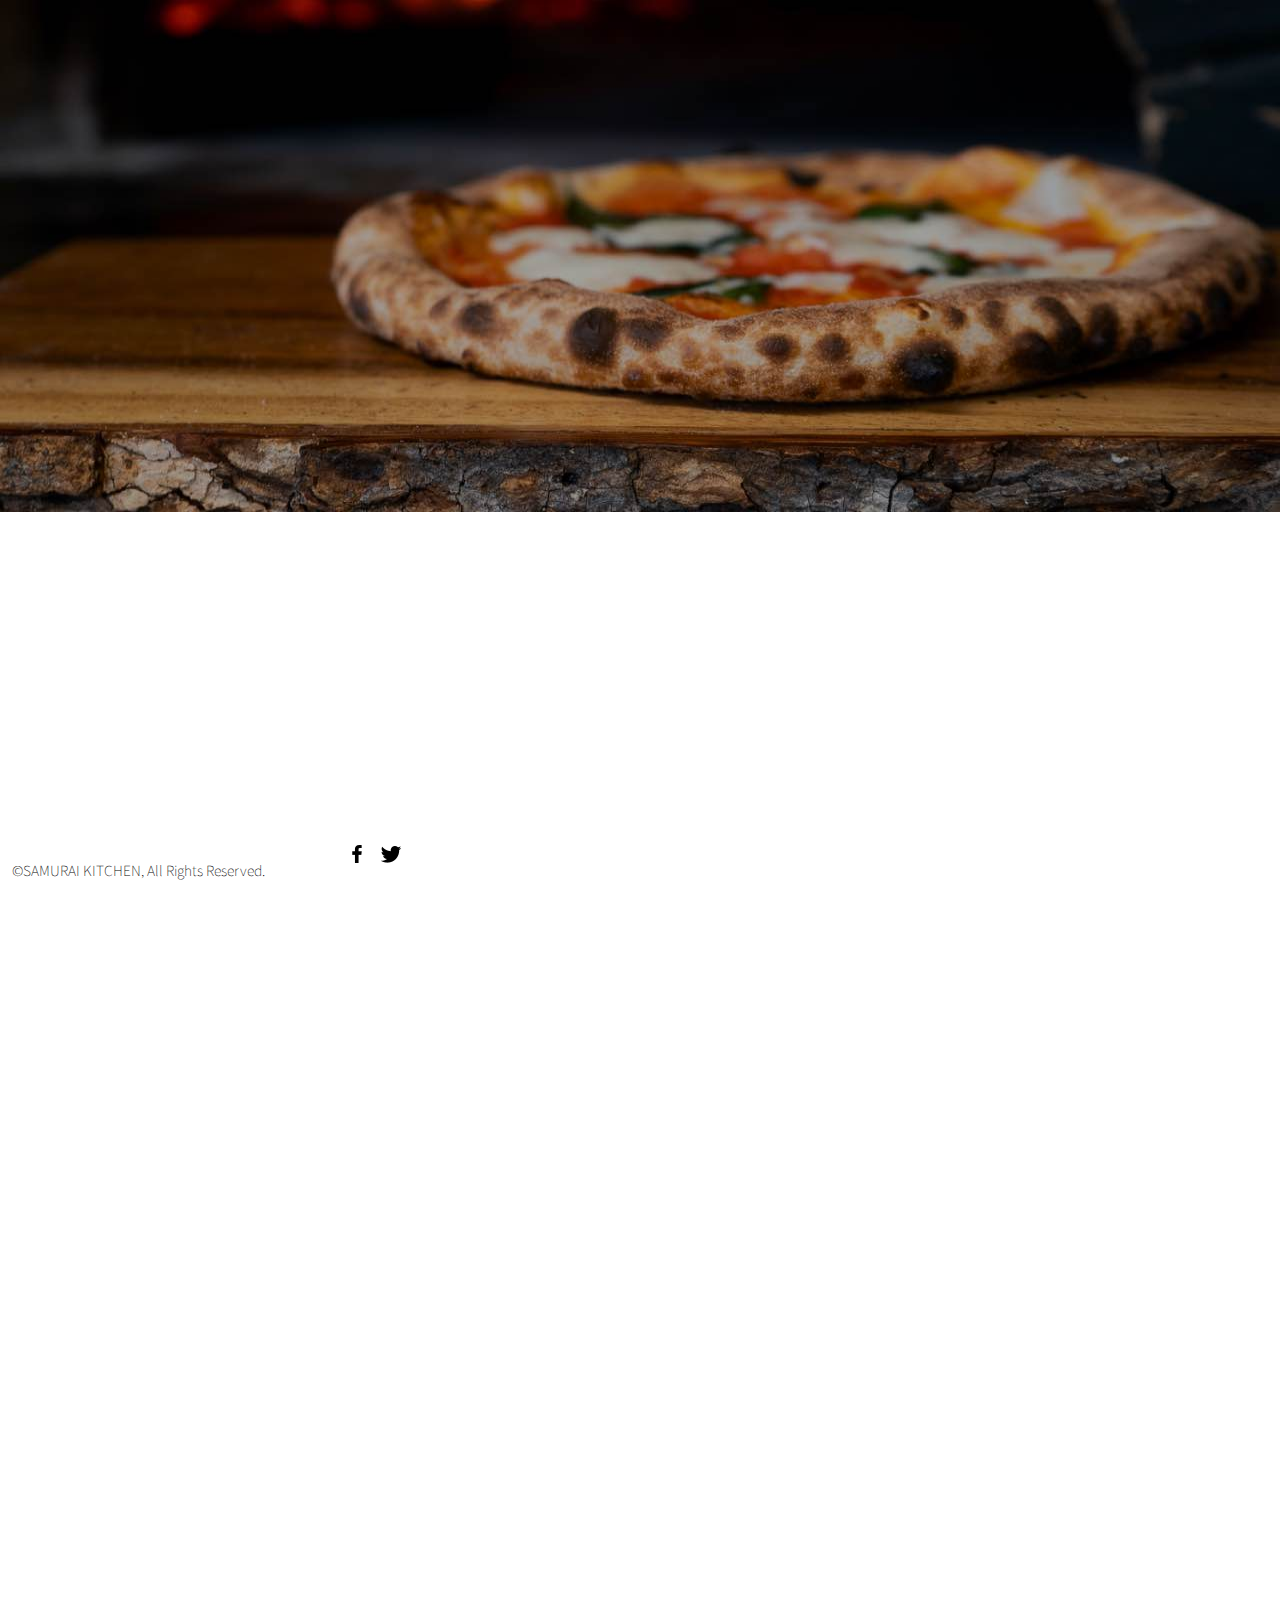
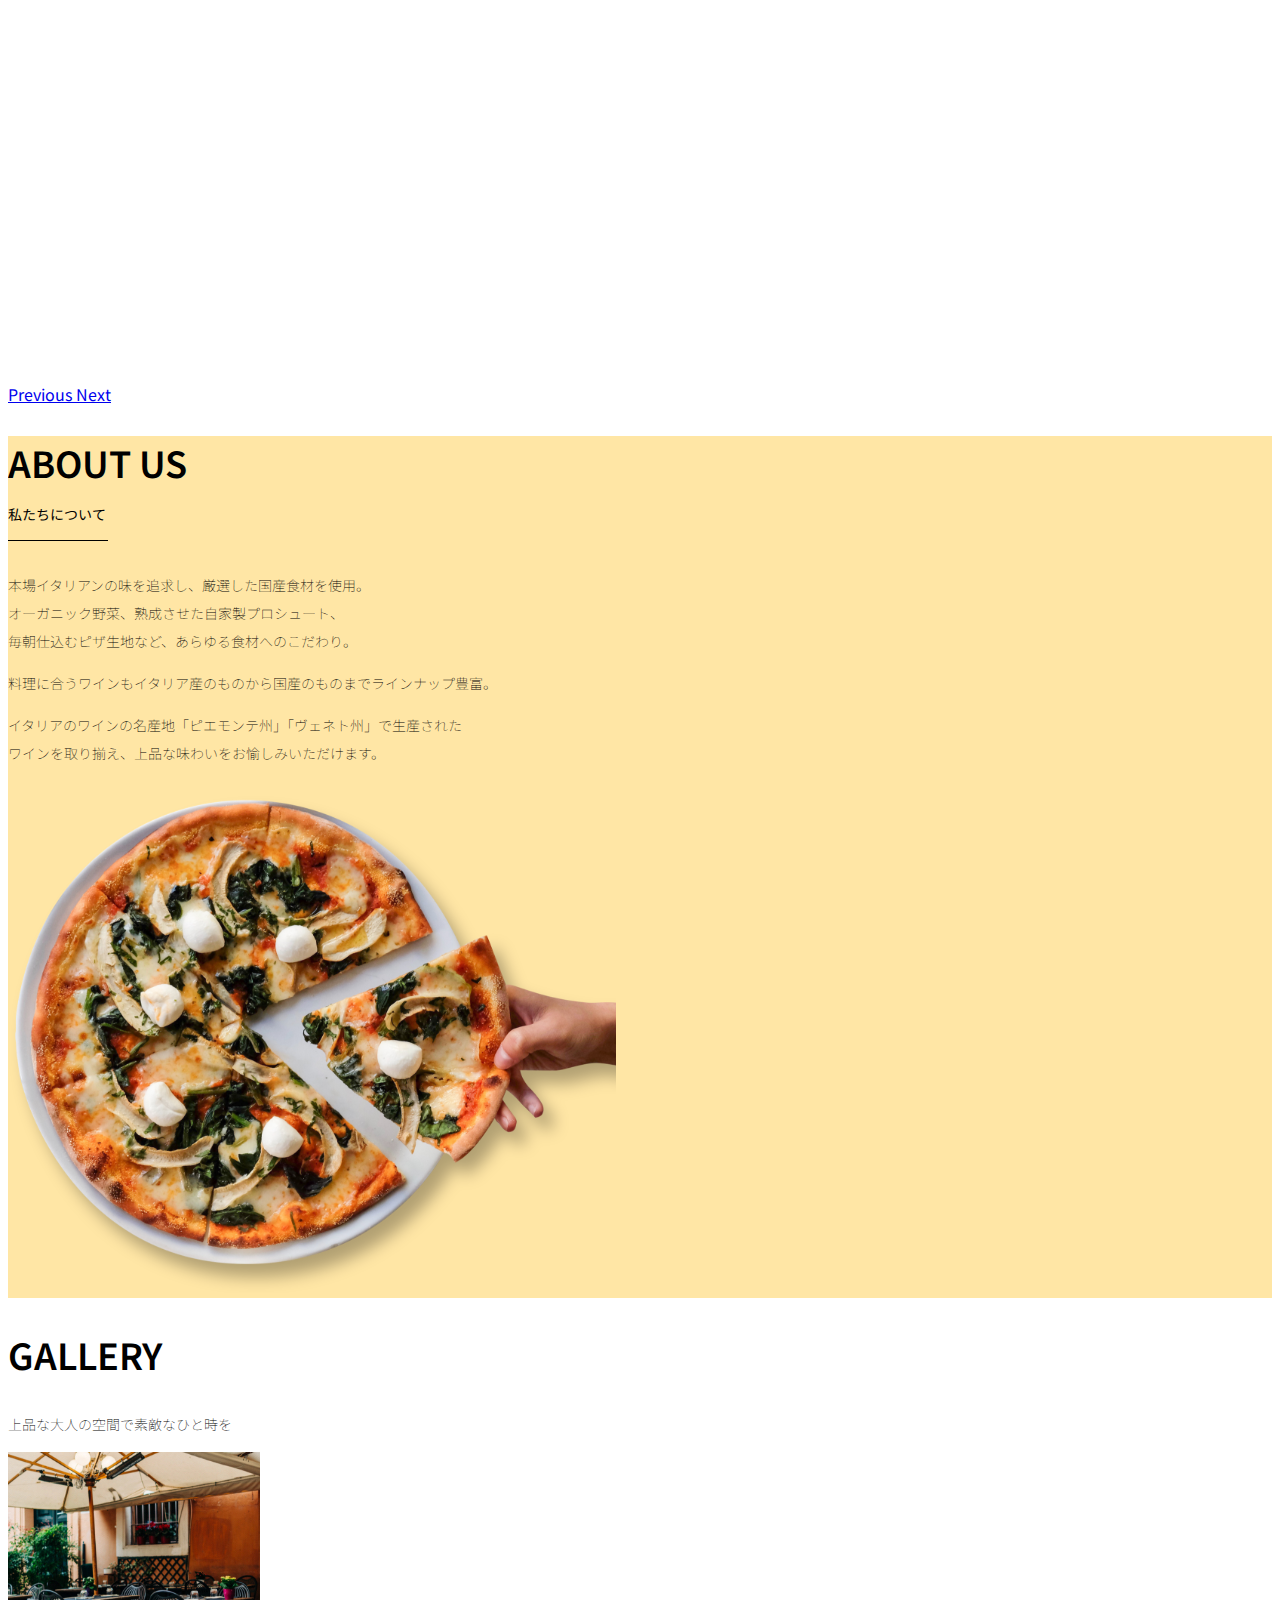
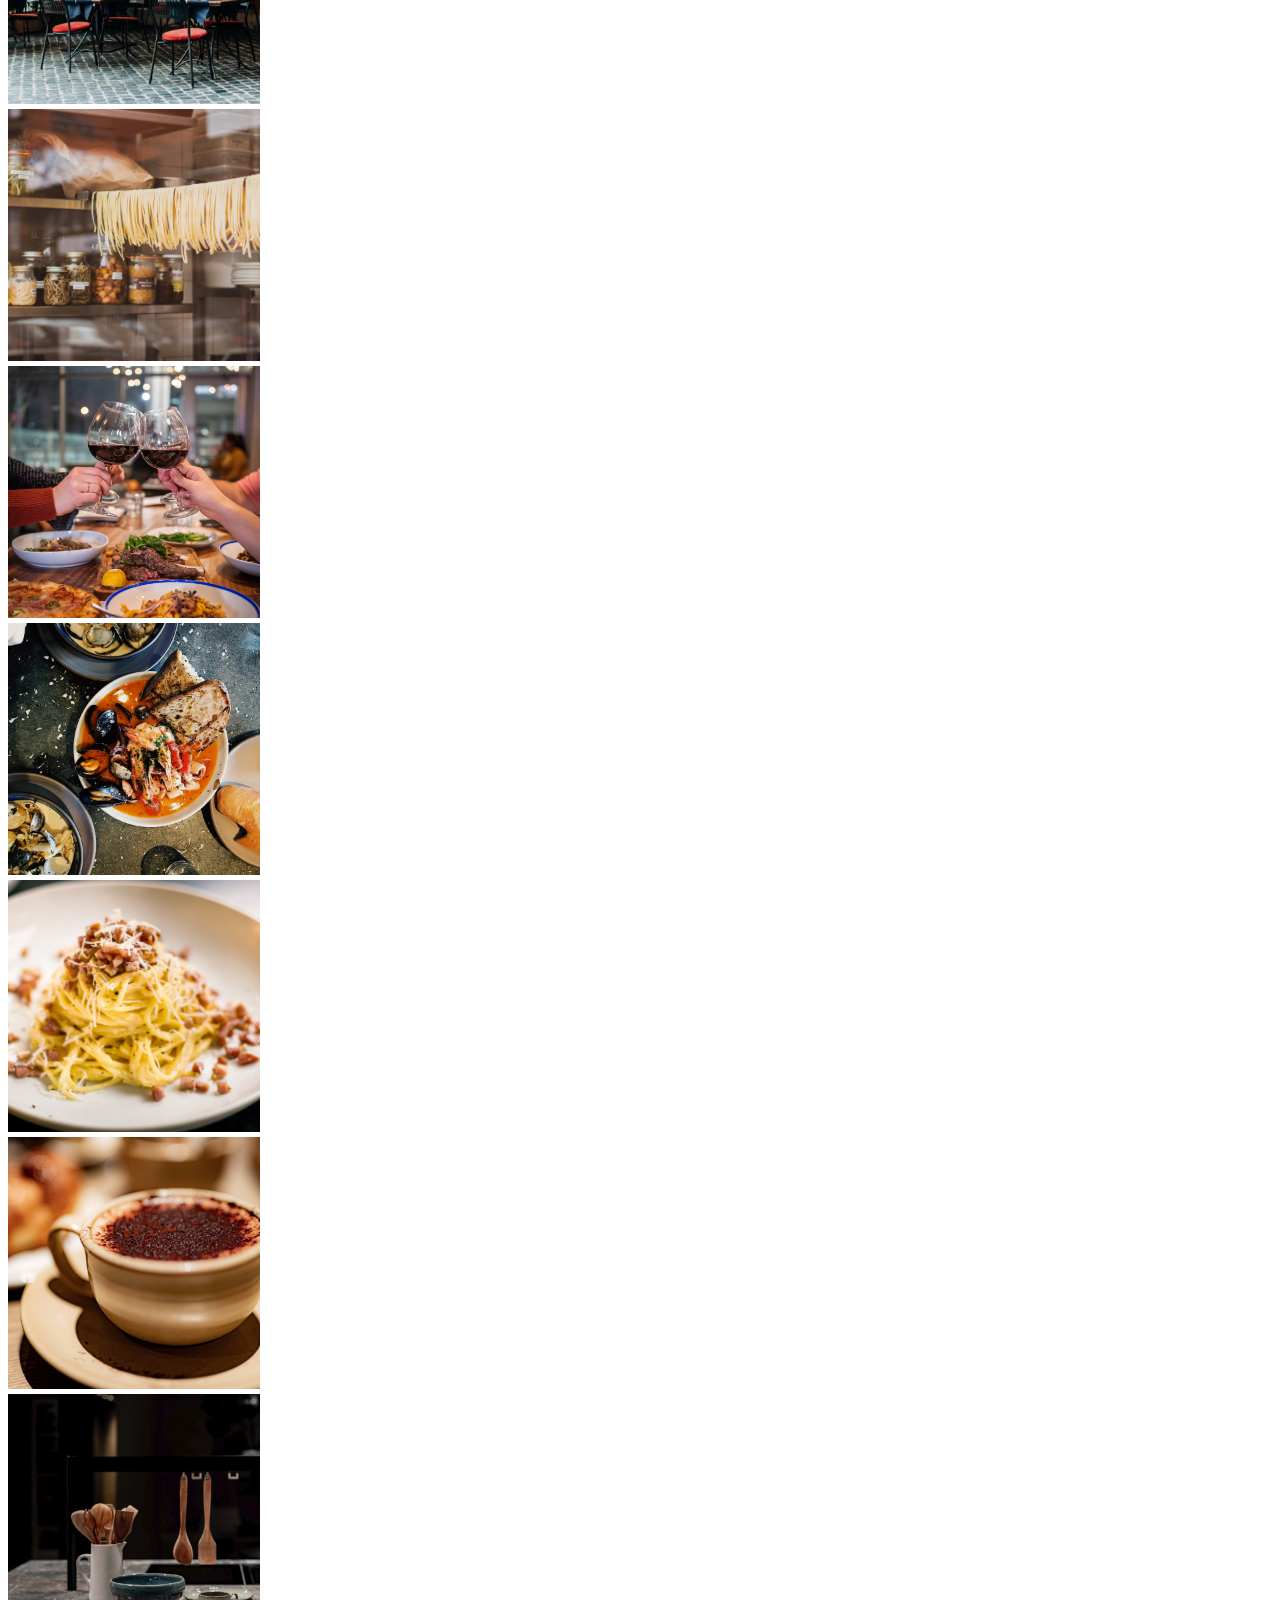
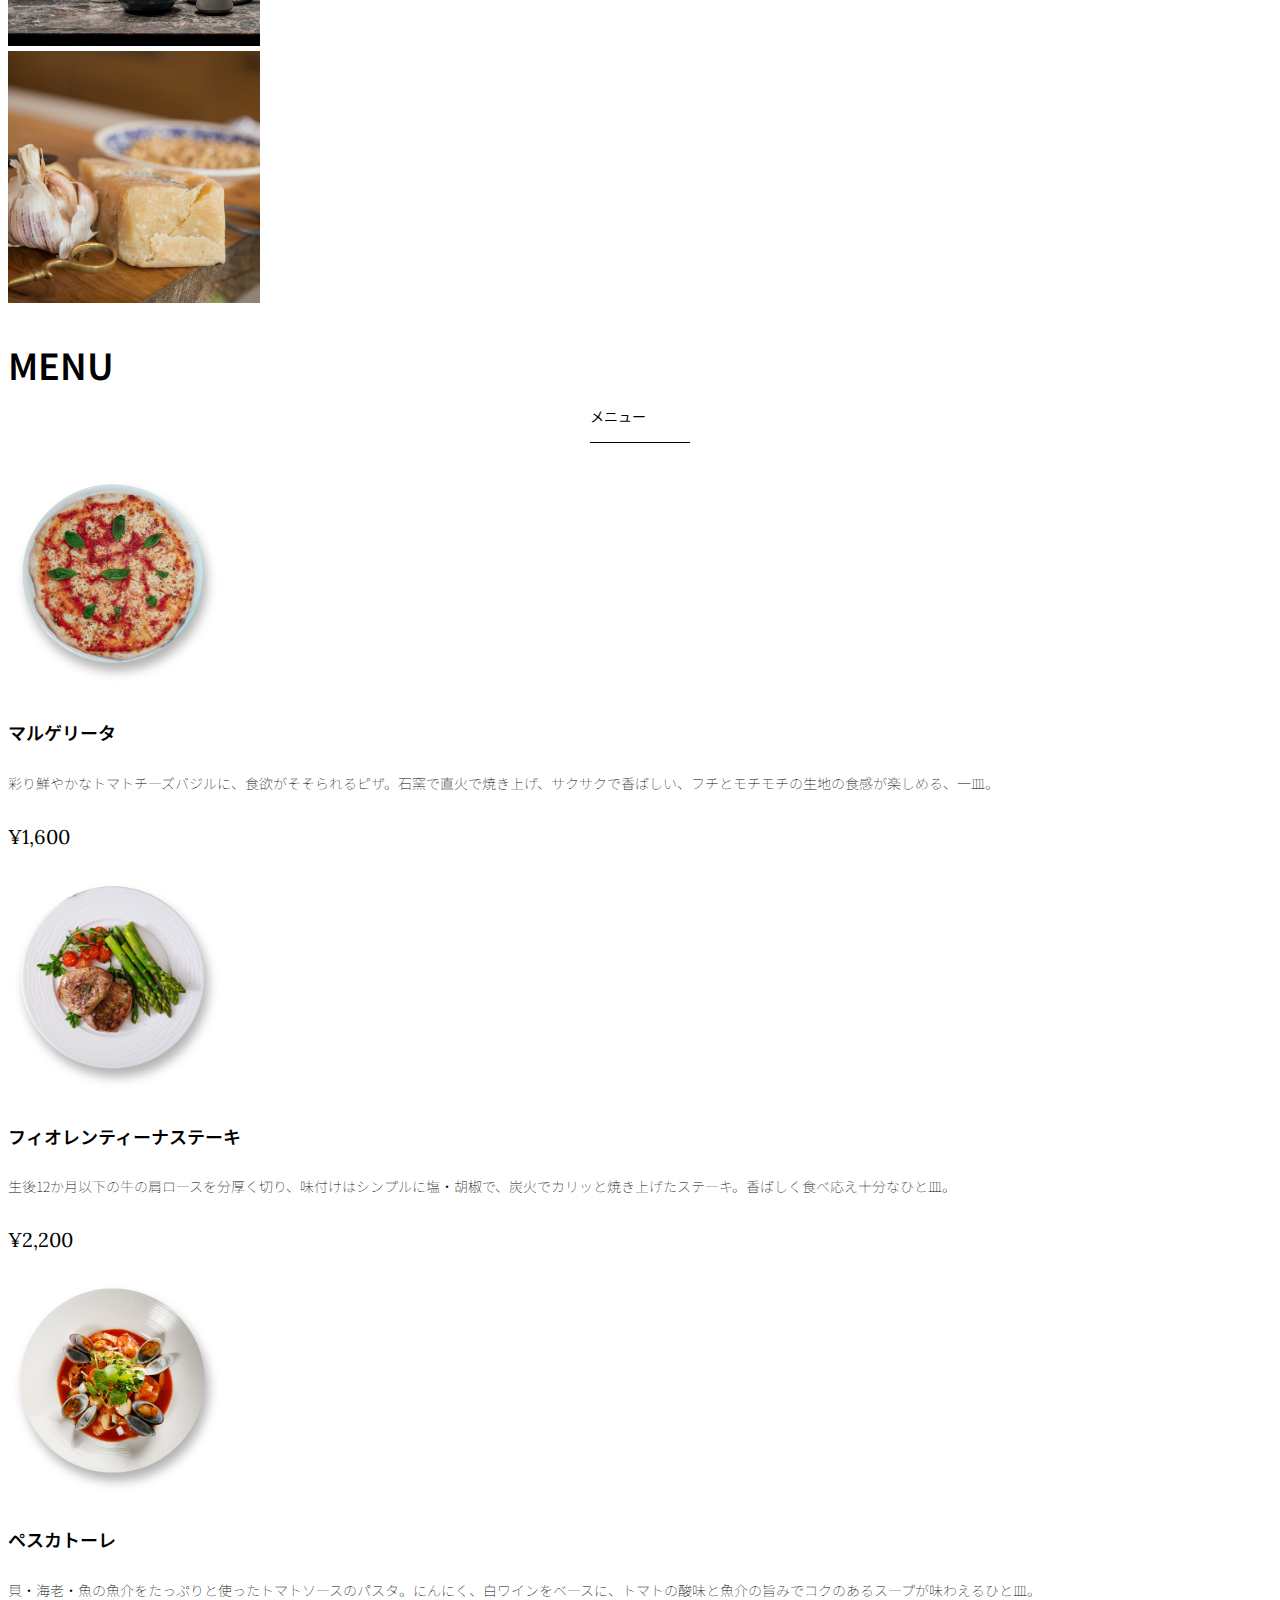
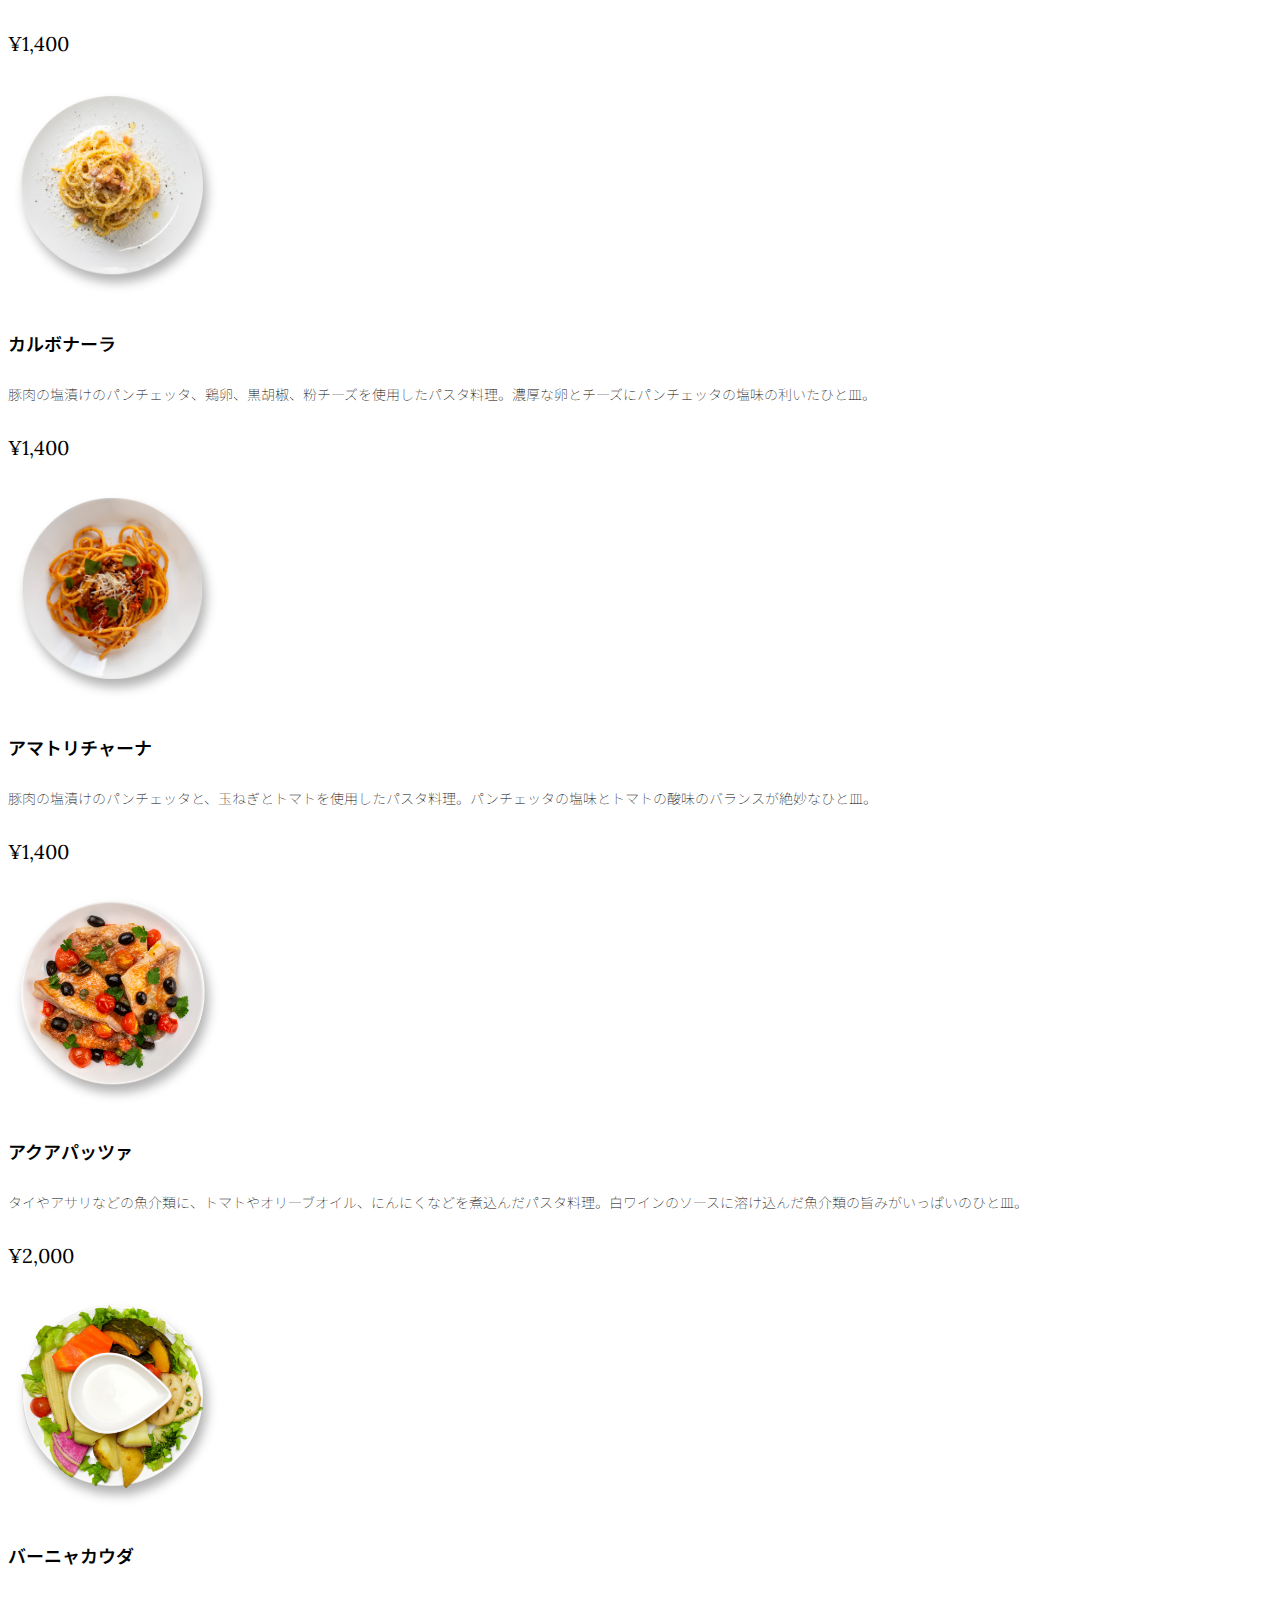
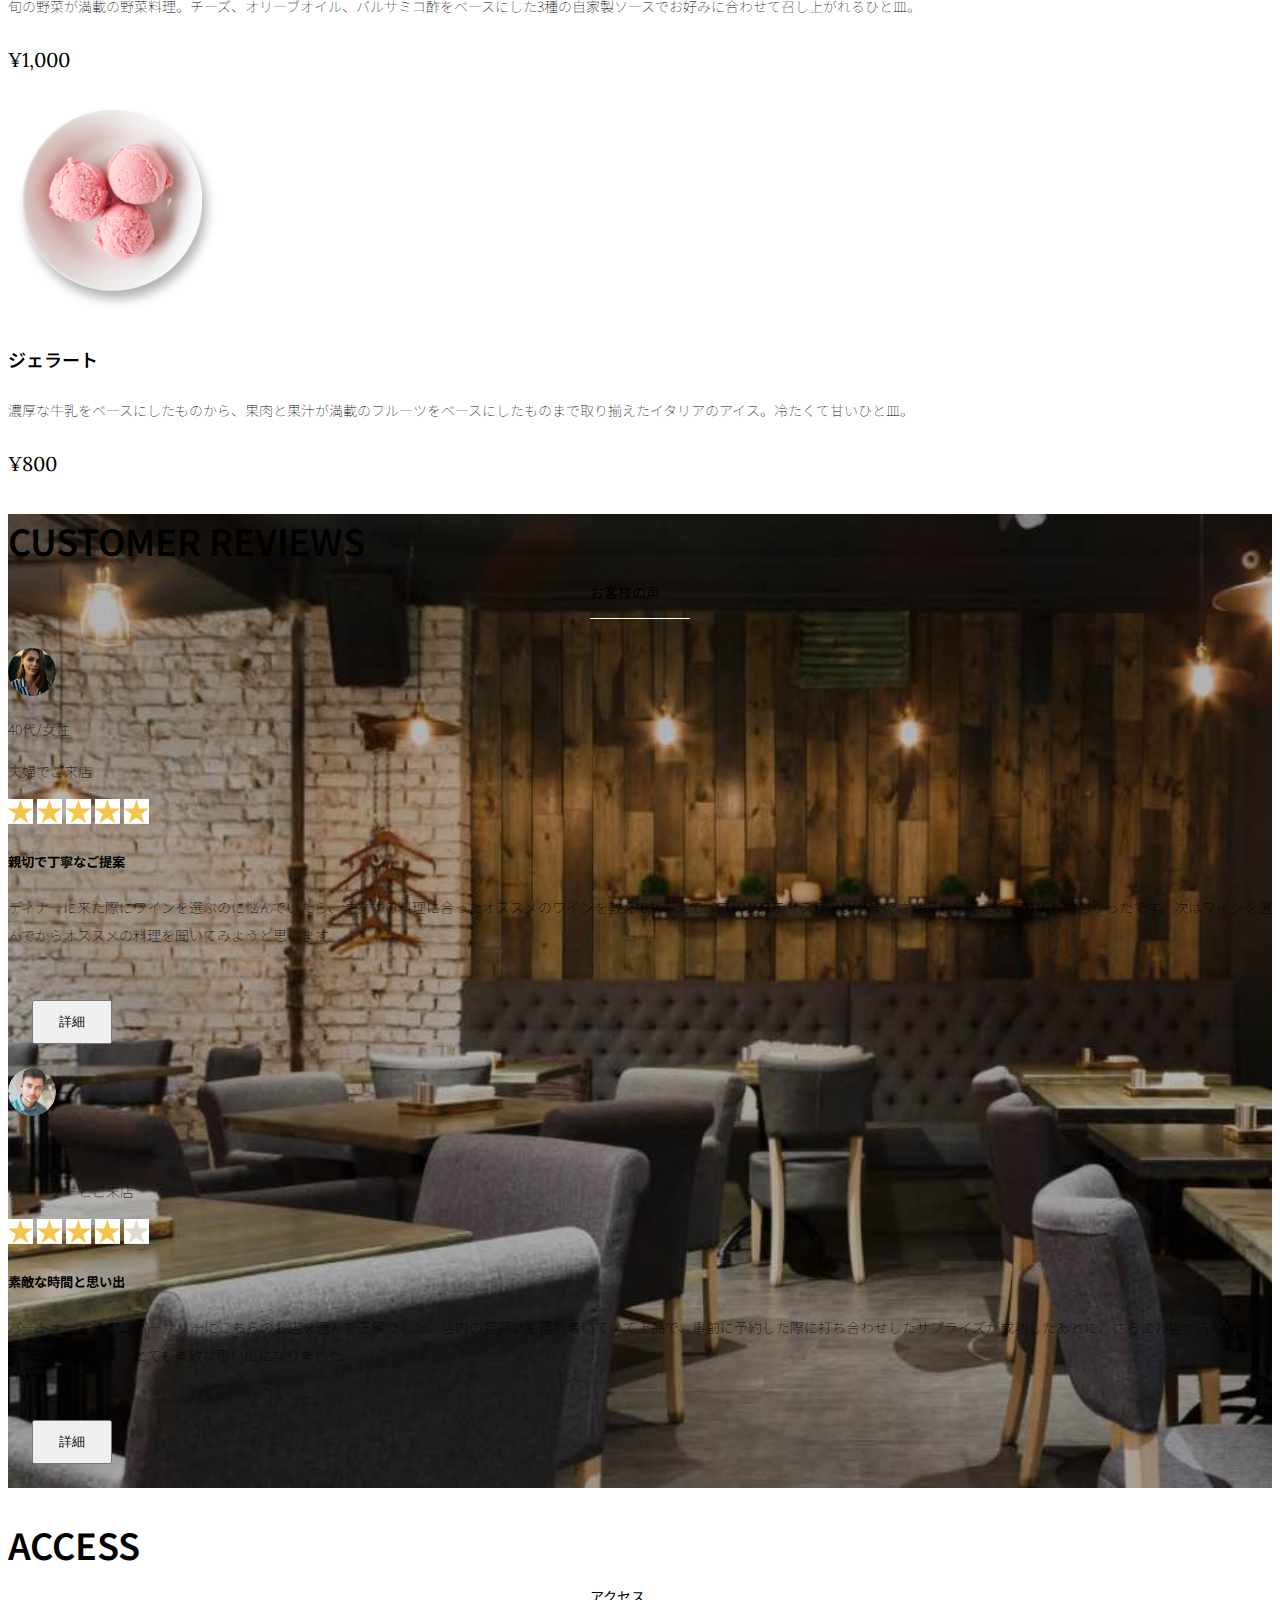
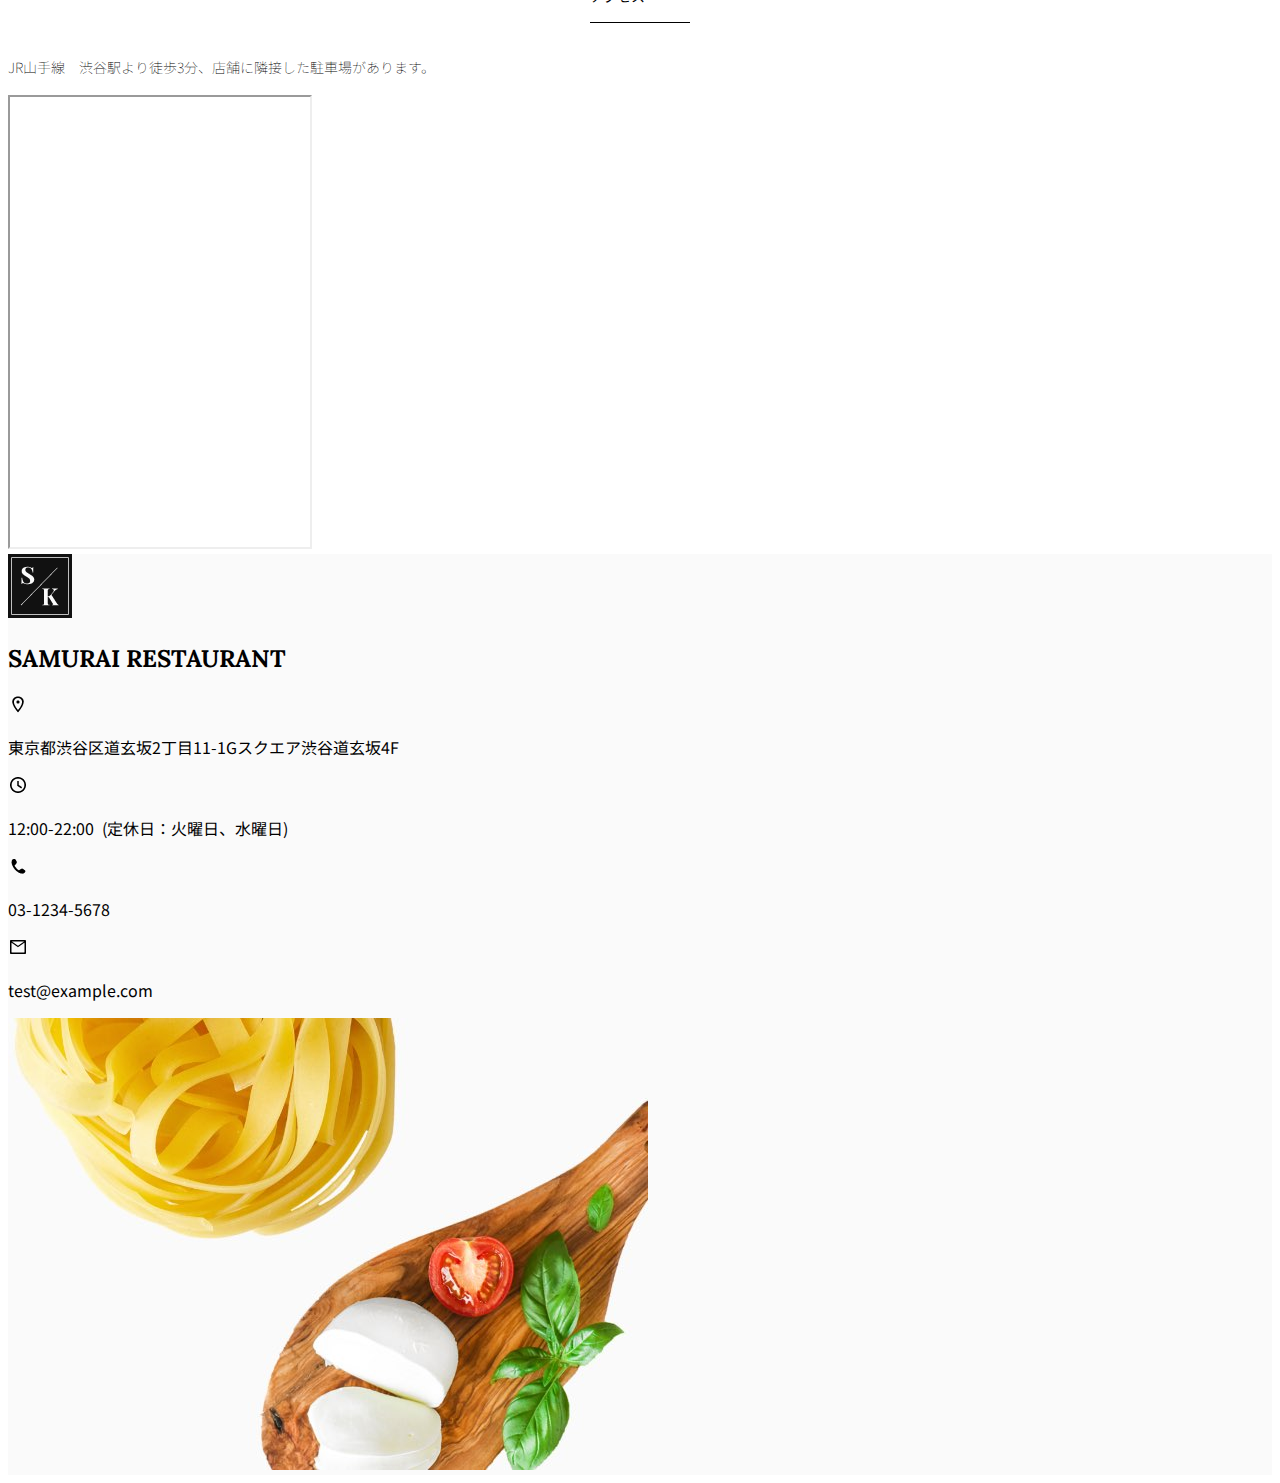
<file: kadai_tutorial_output/index.html>
<!doctype html>
<html lang="ja">

<head>
  <meta charset="utf-8">
  <!-- マルチデバイス対応 -->
  <meta name="viewport" content="width=device-width, initial-scale=1">
  <meta name="description" content="">
  <meta name="author" content="SAMURAI ENGINEER">
  <title>SAMURAI XD_HTML教材</title>
  <!--先にbootstrapのCSSを読み込む。そのあとstylesheetのCSS -->
  <!-- ************************************************ bootstrap.min.cssの読み込み -->
   <!-- booystrap.cssのCSS読み込み -->
  <link href="https://cdn.jsdelivr.net/npm/bootstrap@5.0.0-beta1/dist/css/bootstrap.min.css" rel="stylesheet"
    integrity="sha384-giJF6kkoqNQ00vy+HMDP7azOuL0xtbfIcaT9wjKHr8RbDVddVHyTfAAsrekwKmP1" crossorigin="anonymous">
  <!-- ************************************************ bootstrap.bundle.min.jsの読み込み -->
   <!-- bootstrapのjavascriptの読み込み -->
  <script src="https://cdn.jsdelivr.net/npm/bootstrap@5.0.0-beta1/dist/js/bootstrap.bundle.min.js"
    integrity="sha384-ygbV9kiqUc6oa4msXn9868pTtWMgiQaeYH7/t7LECLbyPA2x65Kgf80OJFdroafW" crossorigin="anonymous" defer>
    // defer属性をつけることでheadタグ内に記載が可能。通常はbodyタグ内に記載をする
  </script>

  <!-- ************************************************ Google Font読み込み -->
  <link rel="preconnect" href="https://fonts.gstatic.com">
  <link href="https://fonts.googleapis.com/css2?family=Lora&display=swap" rel="stylesheet">
  <link href="https://fonts.googleapis.com/css2?family=Noto+Sans+JP:wght@300&display=swap" rel="stylesheet">
  <!-- ************************************************ Font Awesome -->
  <link rel="stylesheet" href="https://use.fontawesome.com/releases/v5.1.0/css/all.css"
    integrity="sha384-lKuwvrZot6UHsBSfcMvOkWwlCMgc0TaWr+30HWe3a4ltaBwTZhyTEggF5tJv8tbt" crossorigin="anonymous">
  <!-- ************************************************今回作成する styles.cssの読み込み -->
  <link href="stylesheet/style.css" rel="stylesheet">
  <!-- ************************************************  -->
</head>

<body>
  <main>

    <!-- ************************************************ ナビゲーションバー開始 -->
    <!-- navbarでナビゲーションバー作成。navbar-expand-lgで画面幅が広いときハンバーガーボタンを非表示。 -->
    <nav class="navbar navbar-expand-lg">
       <!-- navbarのコンテナ -->
     <div class="container">

       <!-- navbar-brandはロゴ部分。独自クラスのmy_navbar_brandで細かな調整。 -->
       <a class="navbar-brand my_navbar_brand">

       <!-- ロゴのアイコンを配置。navbar_brand_logoは独自クラス。 -->
         <img class="img-fluid navbar_brand_logo" src="img/site_logo.png" alt="サイトアイコン"><span>SAMURAI KITCHEN</span>
       </a>

       <!-- navbar-togglerはハンバーガーボタンを表示・非表示にするクラス。 -->
       <div class="navbar-toggler hamburger_menu" data-bs-toggle="collapse" data-bs-target="#navbarNav"
          aria-controls="navbarNav" aria-expanded="false" aria-label="Toggle navigation">
         <input type="checkbox" id="hamburger_btn_check">
         <label for="hamburger_btn_check" class="hamburger_btn">
           <img class="btn_open" src="img/button_open.png" alt="ナビゲーションバーのボタン">
           <img class="btn_close" src="img/button_close.png" alt="ナビゲーションバーのボタン">
         </label>
       </div>

       <!-- これ以降がナビゲーションメニュー部分。説明は後述。 -->
       <div class="collapse navbar-collapse justify-content-end" id="navbarNav">
         <ul class="navbar-nav">
           <li class="nav-item px-2">
             <a class="nav-link my_nav_link my-2" aria-current="page" href="#">HOME</a>
           </li>

           <li class="nav-item px-2">
             <a class="nav-link my_nav_link my-2" href="#about">ABOUT US</a>
           </li>

           <li class="nav-item px-2">
             <a class="nav-link my_nav_link my-2" href="#gallery">GALLERY</a>
           </li>

           <li class="nav-item px-2">
             <a class="nav-link my_nav_link my-2" href="#menu">MENU</a>
           </li>

           <li class="nav-item px-2">
             <a class="nav-link my_nav_link my-2" href="#review">CUSTOMER REVIEWS</a>
           </li>

           <li class="nav-item px-2">
             <a class="nav-link my_nav_link my-2" href="#access">ACCESS</a>
           </li>
         </ul>
       </div>
     </div>
   </nav>

    <!-- ************************************************ ナビゲーションバー終了 -->

    <!-- ************************************************ カルーセル開始 -->
    <!-- カルーセル部分 -->
    <!-- idのmyCarouselはインジケーター部分のdata-bs-targetと紐付く必要がある。mb-5で下方向に余白追加。 -->
    <div id="myCarousel" class="carousel slide mb-5" data-bs-ride="carousel">

    <!-- インジケーター部分 -->
    <ol class="carousel-indicators">
    <!-- この箇所と前述のidは紐付いている。data-bs-slide-toの番号がカルーセルの順番。 -->
     <li data-bs-target="#myCarousel" data-bs-slide-to="0" class="active"></li>
     <li data-bs-target="#myCarousel" data-bs-slide-to="1"></li>
     <li data-bs-target="#myCarousel" data-bs-slide-to="2"></li>
    </ol>

    <!-- carousel-inner：カルーセルのキャプションと背景画像の部分。現在は1枚目だけ表示。 -->
     <div class="carousel-inner">
    <!-- カルーセル1枚目 -->
       <div class="carousel-item active">
         <img src="img/slider-1.jpg" alt="SAMURAI KITCHEN-1">
         <div class="carousel-caption">
          
            <!-- 独自クラスで一とフォントを修正 -->
           <h1 class="my_carousel_caption">
             Welcome to<br>
             SAMURAI KITCHEN
           </h1>
         </div>
       </div>
         <!-- カルーセル2枚目 -->
 <div class="carousel-item">
   <img src="img/slider-2.jpg" alt="サンプル画像">
   <div class="carousel-caption">
     <h1 class="my_carousel_caption">
        The fabulous combination of&nbsp;wine&nbsp;and&nbsp;food
     </h1>
   </div>
 </div>
 <!-- カルーセル３枚目 -->
 <div class="carousel-item">
   <img src="img/slider-3.jpg" alt="サンプル画像">
   <div class="carousel-caption">
     <h1 class="my_carousel_caption">Get the Italian taste<br>
       at the SAMURAI&nbsp;KITCHEN
     </h1>
   </div>
 </div>
     </div>

     <!-- コントロールボタン 左側 -->
     <a class="carousel-control-prev" href="#myCarousel" role="button" data-bs-slide="prev">
       <span class="carousel-control-prev-icon" aria-hidden="true"></span>
       <span class="visually-hidden">Previous</span>
     </a>

     <!-- コントロールボタン 右側 -->
     <a class="carousel-control-next" href="#myCarousel" role="button" data-bs-slide="next">
       <span class="carousel-control-next-icon" aria-hidden="true"></span>
       <span class="visually-hidden">Next</span>
     </a>
   </div>

    <!-- ************************************************ カルーセル終了 -->

    <!-- ************************************************ アバウトセクション開始 -->
    <section class="about_us_bg" id="about">
      <!--コンテンツの中央揃え。上下方向にパディング（サイズ5）。下方向にマージン（サイズ5）。 -->
     <div class="container py-5 mb-5">
       <!-- rowクラス（行） -->
       <div class="row">
        <!-- 左側カラム（6/12分割） -->
         <div class="col-lg-6 text-left">
          <!-- 上下方向にパディング（サイズ5） -->
           <div class="py-5">
             <!-- 下方向にマージン（サイズ5） -->
             <h2 class="section_title about mb-5">
               ABOUT US
             </h2>
             <!-- 下方向にマージン（サイズ2） -->
             <p class="mb-2">
               本場イタリアンの味を追求し、厳選した国産食材を使用。<br>
               オーガニック野菜、熟成させた自家製プロシュート、<br>
               毎朝仕込むピザ生地など、あらゆる食材へのこだわり。<br>
             </p>
              <!-- 下方向にマージン（サイズ2） -->
             <p class="mb-2">
               料理に合うワインもイタリア産のものから国産のものまでラインナップ豊富。<br>
             </p>
             <!-- 下方向にマージン（サイズ2） -->
             <p class="mb-2">
               イタリアのワインの名産地「ピエモンテ州」「ヴェネト州」で生産された<br>
               ワインを取り揃え、上品な味わいをお愉しみいただけます。<br>
             </p>
           </div>
         </div>
         <!-- 右側カラム（6/12分割） -->
         <div class="col-lg-6">

           <!-- 画像を配置 -->
           <img src="img/img-about-us.png" class="img-fluid" alt="pizza">
         </div>
       </div>
     </div>



    </section>
    <!-- ************************************************ アバウトセクション終了 -->

    <!-- ************************************************ ギャラリーセクション開始 -->
    <section id="gallery">
      <div class="container mb-5">
       <h2 class="mb-3 section_title text-center">GALLERY</h2>
       <p class="text-center mb-5">
         上品な大人の空間で素敵なひと時を
       </p>

       <div class="row">
         <div class="col-6 col-lg-3 mb-4 d-flex justify-content-center">
           <img class="img-fluid" src="img/gallery-1.jpg" alt="サンプル画像">
         </div>

         <div class="col-6 col-lg-3 mb-4 d-flex justify-content-center">
           <img class="img-fluid" src="img/gallery-2.jpg" alt="サンプル画像">
         </div>

         <div class="col-6 col-lg-3 mb-4 d-flex justify-content-center">
           <img class="img-fluid" src="img/gallery-3.jpg" alt="サンプル画像">
         </div>

         <div class="col-6 col-lg-3 mb-4 d-flex justify-content-center">
           <img class="img-fluid" src="img/gallery-4.jpg" alt="サンプル画像">
         </div>

        <div class="col-6 col-lg-3 mb-4 d-flex justify-content-center">
           <img class="img-fluid" src="img/gallery-5.jpg" alt="サンプル画像">
         </div>

         <div class="col-6 col-lg-3 mb-4 d-flex justify-content-center">
           <img class="img-fluid" src="img/gallery-6.jpg" alt="サンプル画像">
         </div>

         <div class="col-6 col-lg-3 mb-4 d-flex justify-content-center">
           <img class="img-fluid" src="img/gallery-7.jpg" alt="サンプル画像">
         </div>

         <div class="col-6 col-lg-3 mb-4 d-flex justify-content-center">
           <img class="img-fluid" src="img/gallery-8.jpg" alt="サンプル画像">
         </div>

       </div>
     </div>

    </section>
    <!-- ************************************************ ギャラリーセクション終了 -->

    <!-- ************************************************ メニューセクション -->
   <section id="menu">
      <div class="container">
        <div class="row">
          <div class="col-lg-12">
            <h2 class="section_title menu text-center mb-5">MENU</h2>
          </div>
        </div>
      </div>

      <div class="container mb-5">
        <div class="row">
          <div class="col-12 col-lg-6">
            <div class="row g-0 mb-4">
              <div class="col-12 col-lg-5 text-center">
                <img src="img/margherita.png" class="img-fluid" alt="マルゲリータ">
              </div>
              <div class="col-12 col-lg-7 p-4">
              <h4 class="mb-0 menu_title">マルゲリータ</h4>
                <p class="my-auto">彩り鮮やかなトマトチーズバジルに、食欲がそそられるピザ。石窯で直火で焼き上げ、サクサクで香ばしい、フチとモチモチの生地の食感が楽しめる、一皿。</p>
                <p class="menu_price">¥1,600</p>
              </div>
            </div>
          </div>

          <div class="col-12 col-lg-6">
            <div class="row g-0 mb-4">
              <div class="col-12 col-lg-5 text-center">
              <img src="img/steak.png" class="img-fluid" alt="フィオレンティーナステーキ">
              </div>
              <div class="col-12 col-lg-7 p-4">
                <h4 class="mb-0 menu_title">フィオレンティーナステーキ</h4>
                <p class="my-auto">生後12か月以下の牛の肩ロースを分厚く切り、味付けはシンプルに塩・胡椒で、炭火でカリッと焼き上げたステーキ。香ばしく食べ応え十分なひと皿。</p>
                <p class="menu_price">¥2,200</p>
              </div>
            </div>
          </div>

          <div class="col-12 col-lg-6">
            <div class="row g-0 mb-4">
              <div class="col-12 col-lg-5 text-center">
                <img src="img/pescatore.png" class="img-fluid" alt="ペスカトーレ">
              </div>
              <div class="col-12 col-lg-7 p-4">
                <h4 class="mb-0 menu_title">ペスカトーレ</h4>
                <p class="my-auto">貝・海老・魚の魚介をたっぷりと使ったトマトソースのパスタ。にんにく、白ワインをベースに、トマトの酸味と魚介の旨みでコクのあるスープが味わえるひと皿。</p>
                <p class="menu_price">¥1,400</p>
              </div>
            </div>
          </div>

          <div class="col-12 col-lg-6">
            <div class="row g-0 mb-4">
              <div class="col-12 col-lg-5 text-center">
                <img src="img/carbonara.png" class="img-fluid" alt="カルボナーラ">
              </div>
              <div class="col-12 col-lg-7 p-4">
                <h4 class="mb-0 menu_title">カルボナーラ</h4>
                <p class="my-auto">豚肉の塩漬けのパンチェッタ、鶏卵、黒胡椒、粉チーズを使用したパスタ料理。濃厚な卵とチーズにパンチェッタの塩味の利いたひと皿。</p>
                <p class="menu_price">¥1,400</p>
              </div>
            </div>
          </div>

          <div class="col-12 col-lg-6">
            <div class="row g-0 mb-4">
              <div class="col-12 col-lg-5 text-center">
                <img src="img/amatriciana.png" class="img-fluid" alt="アマトリチャーナ">
              </div>
              <div class="col-12 col-lg-7 p-4">
                <h4 class="mb-0 menu_title">アマトリチャーナ</h4>
                <p class="my-auto">豚肉の塩漬けのパンチェッタと、玉ねぎとトマトを使用したパスタ料理。パンチェッタの塩味とトマトの酸味のバランスが絶妙なひと皿。</p>
                <p class="menu_price">¥1,400</p>
              </div>
            </div>
          </div>

          <div class="col-12 col-lg-6">
            <div class="row g-0 mb-4">
              <div class="col-12 col-lg-5 text-center">
                <img src="img/acqua-pazza.png" class="img-fluid" alt="アクアパッツァ">
              </div>
              <div class="col-12 col-lg-7 p-4">
                <h4 class="mb-0 menu_title">アクアパッツァ</h4>
                <p class="my-auto">タイやアサリなどの魚介類に、トマトやオリーブオイル、にんにくなどを煮込んだパスタ料理。白ワインのソースに溶け込んだ魚介類の旨みがいっぱいのひと皿。</p>
                <p class="menu_price">¥2,000</p>
              </div>
            </div>
          </div>

          <div class="col-12 col-lg-6">
            <div class="row g-0 mb-4">
              <div class="col-12 col-lg-5 text-center">
                <img src="img/bagna-cauda.png" class="img-fluid" alt="バーニャカウダ">
              </div>
              <div class="col-12 col-lg-7 p-4">
                <h4 class="mb-0 menu_title">バーニャカウダ</h4>
                <p class="my-auto">旬の野菜が満載の野菜料理。チーズ、オリーブオイル、バルサミコ酢をベースにした3種の自家製ソースでお好みに合わせて召し上がれるひと皿。</p>
                <p class="menu_price">¥1,000</p>
              </div>
            </div>
          </div>

          <div class="col-12 col-lg-6">
            <div class="row g-0 mb-4">
              <div class="col-12 col-lg-5 text-center">
                <img src="img/gelato.png" class="img-fluid" alt="ジェラート">
              </div>
              <div class="col-12 col-lg-7 p-4">
                <h4 class="mb-0 menu_title">ジェラート</h4>
                <p class="my-auto">濃厚な牛乳をベースにしたものから、果肉と果汁が満載のフルーツをベースにしたものまで取り揃えたイタリアのアイス。冷たくて甘いひと皿。</p>
                <p class="menu_price">¥800</p>
              </div>
            </div>
          </div>
        </div>
      </div>
    </section>
    <!-- ************************************************ メニューセクション終了 -->

    <!-- ************************************************ レビューセクション開始 -->
    <section id="review">
     <!-- review_wrapper で背景画像を設定します -->
     <div class="review_wrapper">

       <!-- container部分 -->
       <div class="container py-5 mb-5">

         <!-- 中央揃えでタイトルを表示 -->
         <div class="text-center mb-5">
           <h2 class="section_title review text-center text-white">CUSTOMER REVIEWS</h2>
         </div>

         <!-- row部分：左右のカラムを中央揃え -->
         <div class="row pb-5 justify-content-center">

           <!-- 左側カラム -->
           <div class="col-12 col-lg-5 mt-3">

             <!-- 背景を白色に設定 -->
             <div class="bg-white h_420">

               <!-- 内側にパディング4 -->
               <div class="p-4">

                 <!-- 顔写真と年齢などのテキストはd-flexで横並びにする　中央揃え -->
                 <div class="d-flex align-items-center">
                   <!-- お客様の画像を配置 -->
                   <img src="img/customer-woman.png" class="reviewer_img" alt="サンプル画像">
                   <div>
                     <!-- お客様情報のテキスト -->
                     <p class="my-0">40代/女性</p>
                     <p class="my-0">夫婦でご来店</p>
                   </div>
                 </div>

                 <div class="my-3">
                   <!-- 星の画像を表示 -->
                    <!-- star_img クラスで画像サイズを変更 -->
                   <img src="img/star-point.png" class="star_img" alt="star">
                   <img src="img/star-point.png" class="star_img" alt="star">
                   <img src="img/star-point.png" class="star_img" alt="star">
                   <img src="img/star-point.png" class="star_img" alt="star">
                   <img src="img/star-point.png" class="star_img" alt="star">
                 </div>

                 <!-- レビュータイトル -->
                 <h5>親切で丁寧なご提案</h5>
                 <!-- レビュー内容 -->
                 <p>
                   ディナーに来た際にワインを選ぶのに悩んでいたら、注文する料理に合ったオススメのワインを教えてもらえて、ワインのテイスティングまでさせてもらえたのでとても嬉しかったです。次はワインを選んでからオススメの料理を聞いてみようと思います。
                 </p>

                 <!-- 黄色のボタンを配置 -->
                 <button type="button" class="btn btn-warning shadow fix_bottom">詳細</button>
               </div>
             </div>
           </div>

           <!-- 右側カラム：左側カラムと内容が同じなので説明は省略 -->
           <div class="col-12 col-lg-5 mt-3">
             <div class="bg-white h_420">
               <div class="p-4">
                 <div class="d-flex align-items-center">
                   <img src="img/customer-man.png" class="reviewer_img" alt="サンプル画像">
                   <div>
                     <p class="my-0">30代/男性</p>
                     <p class="my-0">パートナーとご来店</p>
                   </div>
                 </div>
                 <div class="my-3">
                   <img src="img/star-point.png" class="star_img" alt="star">
                   <img src="img/star-point.png" class="star_img" alt="star">
                   <img src="img/star-point.png" class="star_img" alt="star">
                   <img src="img/star-point.png" class="star_img" alt="star">
                   <img src="img/star-no-point.png" class="star_img" alt="no-star">
                 </div>
                 <h5>素敵な時間と思い出</h5>
                 <p>
                   パートナーとのアニバーサリーにこちらのお店を選んで正解でした。店内の雰囲気も落ち着いていて上品で、事前に予約した際に打ち合わせしたサプライズが成功したあとに、さらにお店からもサプライズをいただけて、とても素敵な思い出になりました。
                 </p>
                 <button type="button" class="btn btn-warning shadow fix_bottom">詳細</button>
               </div>
             </div>
           </div>
         </div>
       </div>
     </div>

    </section>
    <!-- ************************************************ レビューセクション終了 -->

    <!-- ************************************************ アクセスセクション開始 -->
    <section id="access">
      <div class="container">

       <div class="row">
         <div class="col-lg-12 text-center mb-5">
           <h2 class="section_title text-center access mb-5">ACCESS</h2>
           <p>JR山手線　渋谷駅より徒歩3分、店舗に隣接した駐車場があります。</p>
         </div>
       </div>
     </div>

     <div class="container mb-5 px-2">
       <!-- この部分にマップを配置 -->
      <iframe src="https://www.google.com/maps/embed?pb=!1m18!1m12!1m3!1d3241.2804973828465!2d139.7469133763425!3d35.67009473058472!2m3!1f0!2f0!3f0!3m2!1i1024!2i768!4f13.1!3m3!1m2!1s0x60188b602972bb83%3A0xa6b553df33a5bd04!2zU0FNVVJBSSBFTkdJTkVFUiDkvo3jgqjjg7Pjgrjjg4vjgqI!5e0!3m2!1sja!2sjp!4v1752406139894!5m2!1sja!2sjp" 
       class="w-100" style="height: 50vh;" loading="lazy" referrerpolicy="no-referrer-when-downgrade"></iframe>
     </div>

    </section>
    <!-- ************************************************ アクセスセクション終了 -->


    <!-- ************************************************ フッター開始 -->
    <footer id="footer">
      <div class="container">
       <div class="row">

         <!-- 2カラムに分けたレイアウトの左側カラム position-relativeを追加-->
         <div class="col-lg-6 position-relative">

           <!-- 左側カラムのレイアウトをさらに分けるためにrowを使用 -->
           <div class="row pt-5">

             <!-- 画面をさらに2:10に分割 -->
             <!-- ここは2:10の2の部分 -->
             <div class="col-lg-2 text-center my-3">

               <!-- サイトロゴ -->
               <img class="img-fluid footer_brand_logo" src="img/site_logo.png" alt="サンプル画像">
             </div>

             <!-- ここは2:10の10の部分 -->
             <div class="col-lg-10 align-self-center my-3">
               <!-- タイトル文字 -->
               <h2 class="m-0 footer_text">SAMURAI RESTAURANT</h2>
             </div>
           </div>

           <!-- 営業時間などのテキストを追加 -->
           <div class="restaurant_info py-3">

             <div class="d-flex mb-3">
               <img src="img/icon-Marker.png" alt="marker">
               <p class="p-0 m-0">東京都渋谷区道玄坂2丁目11-1Gスクエア渋谷道玄坂4F</p>
             </div>

             <div class="d-flex mb-3">
               <img src="img/icon-Clock.png" alt="clock">
               <p class="p-0 m-0">12:00-22:00&nbsp;&nbsp;(定休日：火曜日、水曜日)</p>
             </div>

             <div class="d-flex mb-3">
               <img src="img/icon-Phone.png" alt="phone">
               <p class="p-0 m-0">03-1234-5678</p>
             </div>

             <div class="d-flex mb-3">
               <img src="img/icon-Mail.png" alt="mail">
               <p class="p-0 m-0">test@example.com</p>
             </div>

           </div>

           <!-- copy_rightクラスでabsoluteを設定、align-item-centerで上下中央揃え -->
           <div class="copy_right align-items-center">
             <p>
               ©SAMURAI KITCHEN, All Rights Reserved.
             </p>

             <!-- SNSアイコンに独自classsns_imgを追加 -->
             <img src="img/icon-facebook.png" class="sns_img" alt="facebook">
             <img src="img/icon-twitter.png" class="sns_img" alt="twitter">
           </div>
         </div>

         <!-- 2カラムに分けたレイアウトの右側カラム -->
         <div class="col-lg-6 d-none d-lg-block">
           <!-- 背景画像を表示 -->
           <img src="img/background-footer.jpg" alt="背景画像">
         </div>
       </div>
     </div>



    </footer>
    <!-- ************************************************ フッター終了 -->
  </main>
</body>

</html>
</file>
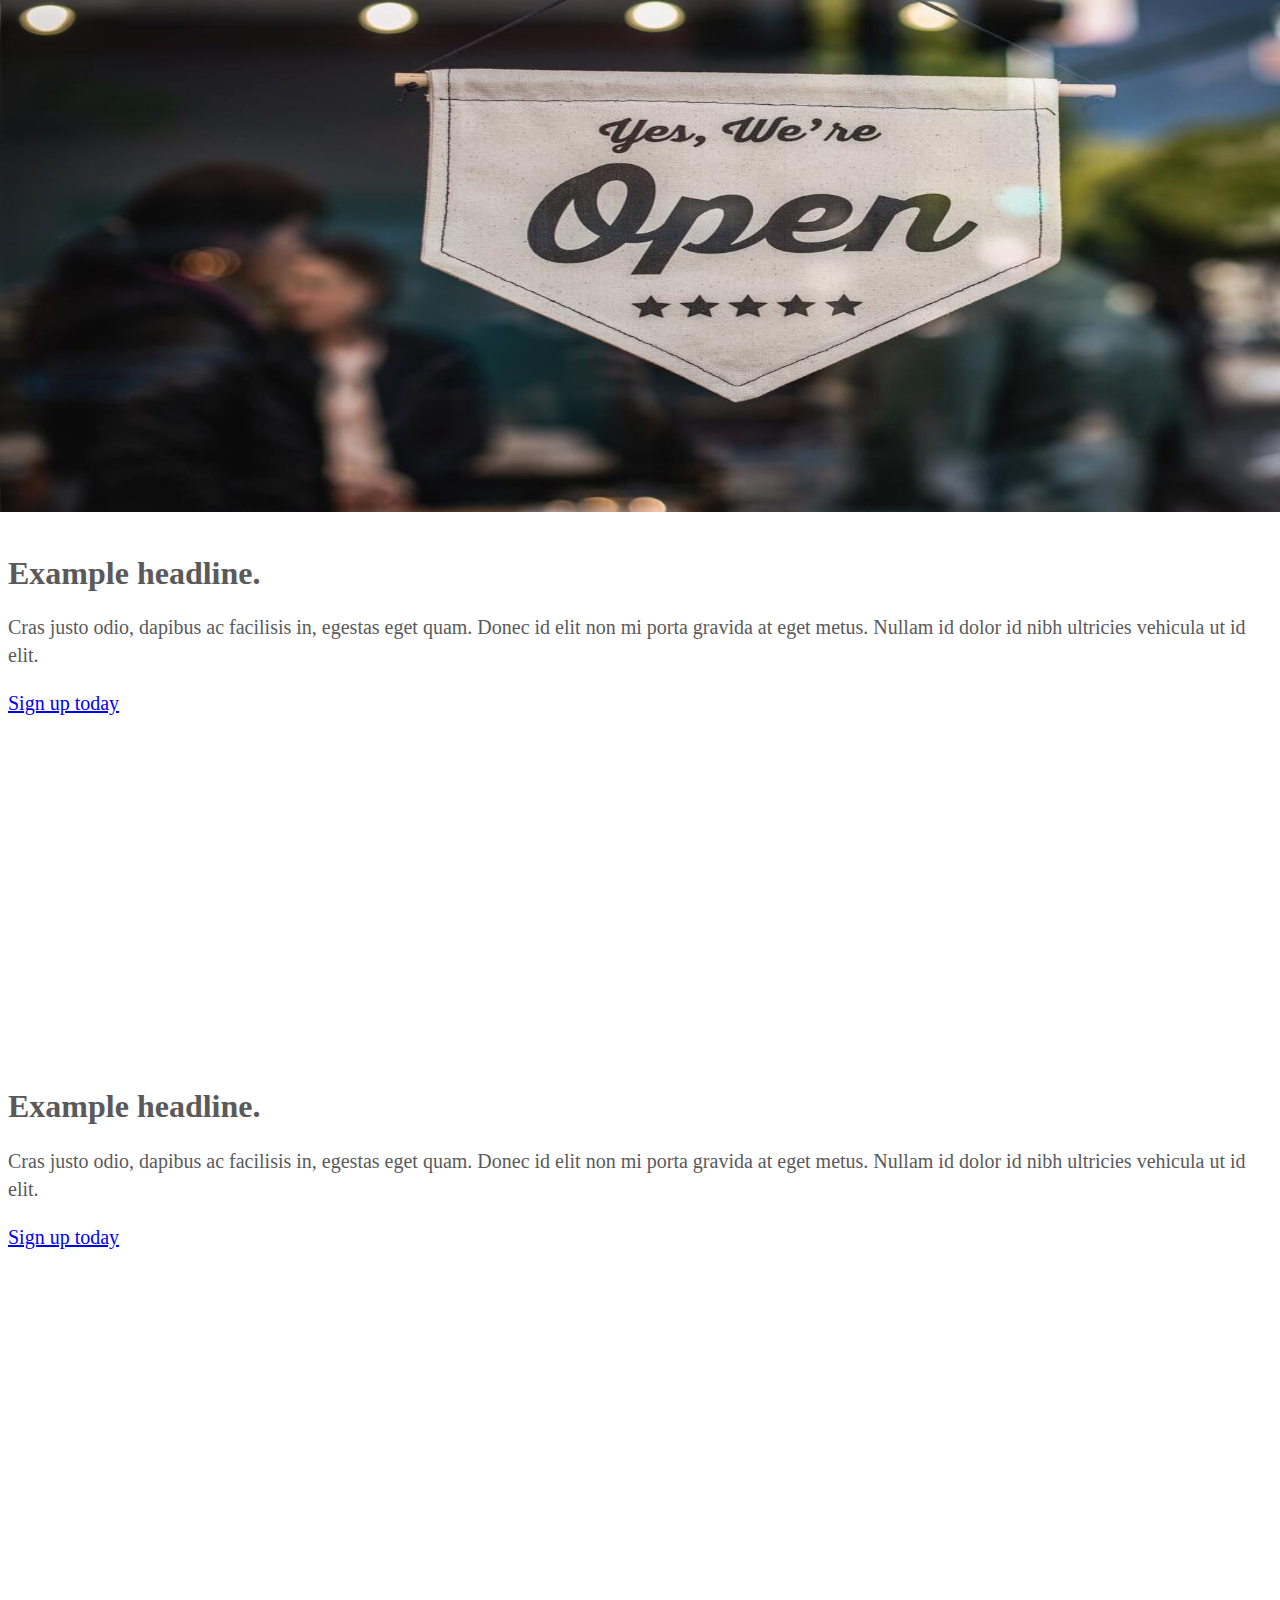
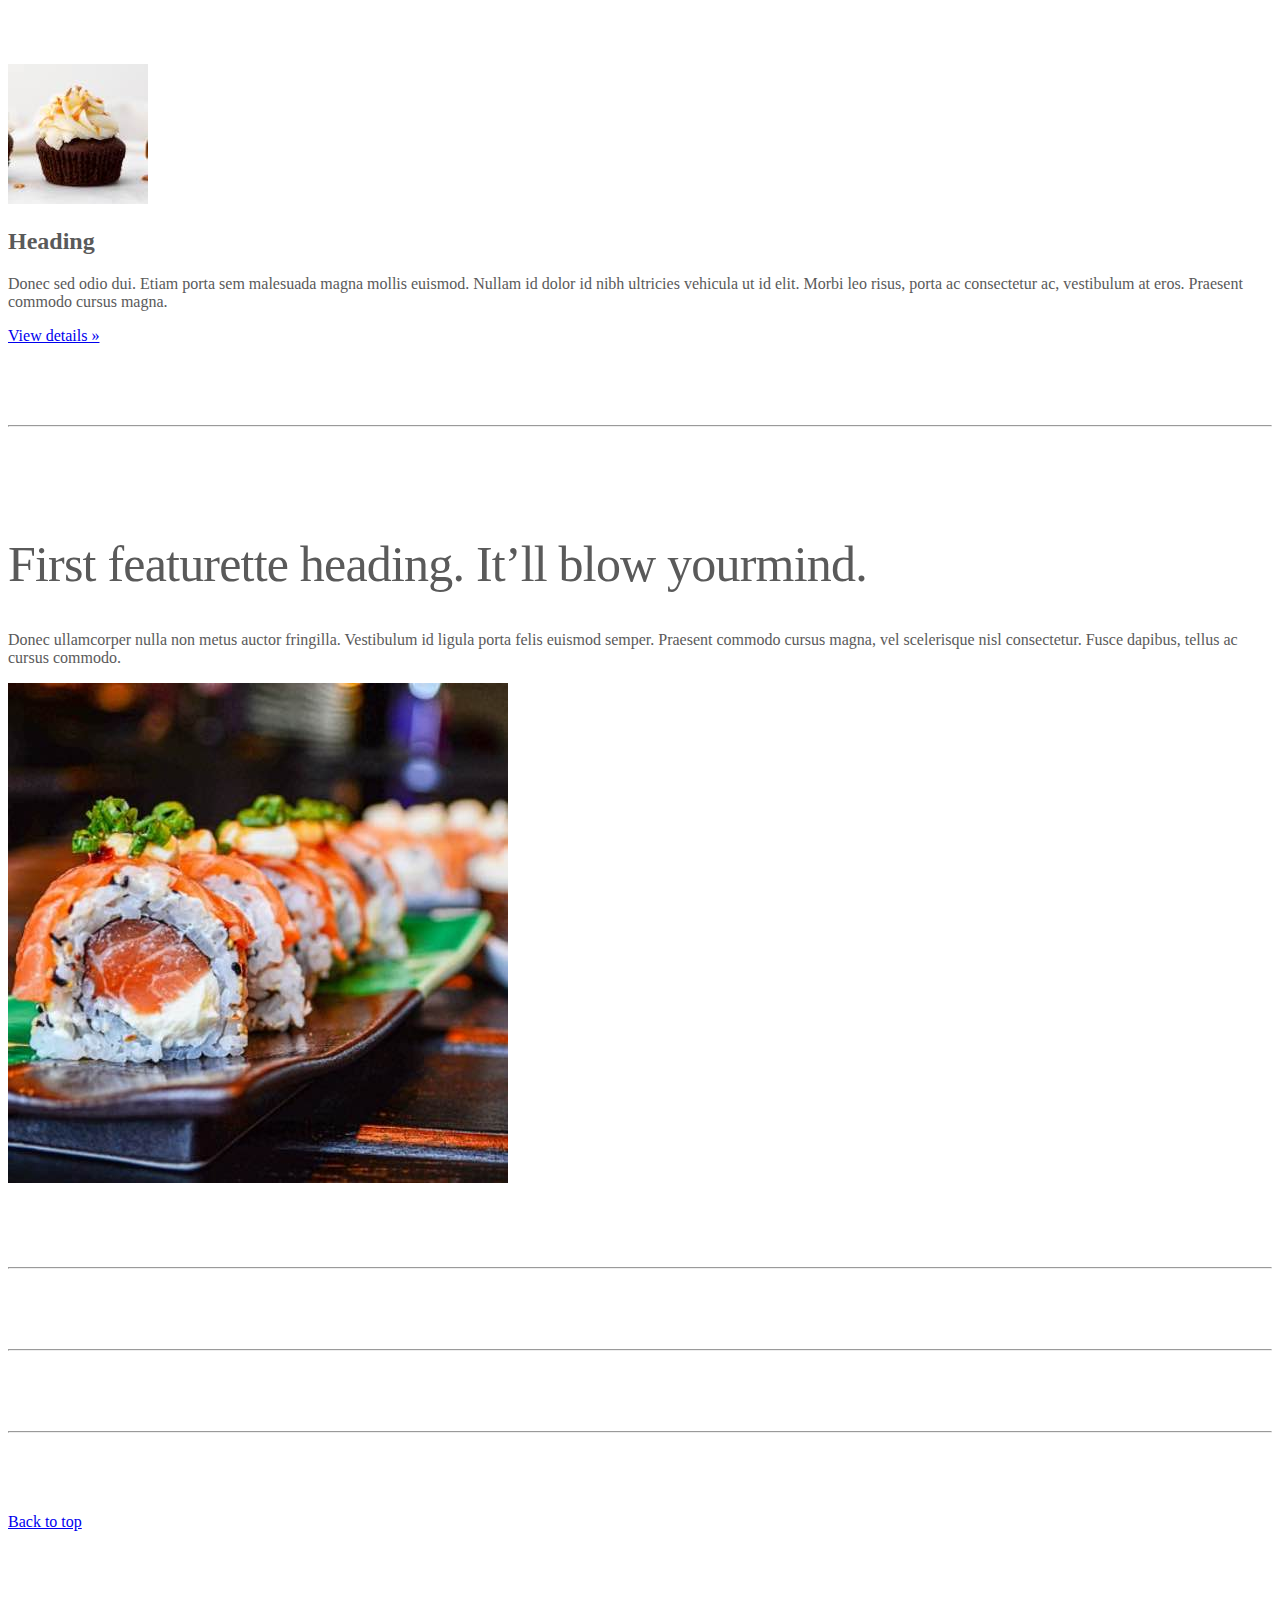
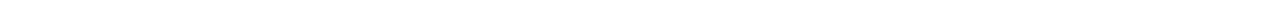
<file: kadai_003/index_for_student.html>
<!doctype html>
<html lang="en">
  <head>
    <meta charset="utf-8">
    <meta name="viewport" content="width=device-width, initial-scale=1">
    <meta name="description" content="">
    <meta name="author" content="Mark Otto, Jacob Thornton, and Bootstrap contributors">
    <meta name="generator" content="Hugo 0.79.0">
    <title>Carousel Template · Bootstrap v5.0</title>
    <link rel="canonical" href="https://getbootstrap.com/docs/5.0/examples/carousel/">
    <!-- ************************************************ bootstrap.min.cssの読み込み -->
   <link href="https://cdn.jsdelivr.net/npm/bootstrap@5.0.0-beta1/dist/css/bootstrap.min.css" rel="stylesheet" integrity="sha384-giJF6kkoqNQ00vy+HMDP7azOuL0xtbfIcaT9wjKHr8RbDVddVHyTfAAsrekwKmP1" crossorigin="anonymous">
    <!-- ************************************************ carousel.cssの読み込み -->
    <link href="carousel.css" rel="stylesheet">
    <!-- ************************************************ bootstrap.bundle.min.jsの読み込み -->
     <script src="https://cdn.jsdelivr.net/npm/bootstrap@5.0.0-beta1/dist/js/bootstrap.bundle.min.js" integrity="sha384-ygbV9kiqUc6oa4msXn9868pTtWMgiQaeYH7/t7LECLbyPA2x65Kgf80OJFdroafW" crossorigin="anonymous" defer></script>
  </head>
  <body>
    <main>
           <!-- ************************************************ カールセル開始 -->
      
           <!-- このclassを変更しカルーセルを実装 -->
      <div id="carouselExampleSlidesOnly" class="carousel slide" data-bs-ride="carousel">
           <!-- ここまで -->
   
        <div class="carousel-inner">
          <div class="carousel-item active">
            <img src="img/top_1.jpg" alt="サンプル画像1">
            <div class="container">
              <div class="carousel-caption">
                <h1>Example headline.</h1>
                <p>Cras justo odio, dapibus ac facilisis in, egestas eget quam. Donec id elit non mi porta gravida at eget
                  metus. Nullam id dolor id nibh ultricies vehicula ut id elit.</p>
                
                <p><a class="btn btn-lg btn-primary" href="#" role="button">Sign up today</a></p>
              </div>
            </div>
          </div>
          <!-- ここから追記 -->

          <div class="carousel-item">
            <img src="img/top_2.jpg" alt="サンプル画像2">
            <div class="container">
              <div class="carousel-caption">
                <h1>Example headline.</h1>
                <p>Cras justo odio, dapibus ac facilisis in, egestas eget quam. Donec id elit non mi porta gravida at eget
                  metus. Nullam id dolor id nibh ultricies vehicula ut id elit.</p>
                <p><a class="btn btn-lg btn-primary" href="#" role="button">Sign up today</a></p>
              </div>
            </div>
          </div>
        
          <div class="carousel-item">
            <img src="img/top_3.jpg" alt="サンプル画像3">
            <div class="container">
              <div class="carousel-caption">
                <h1>Example headline.</h1>
                <p>Cras justo odio, dapibus ac facilisis in, egestas eget quam. Donec id elit non mi porta gravida at eget
                  metus. Nullam id dolor id nibh ultricies vehicula ut id elit.</p>
                <p><a class="btn btn-lg btn-primary" href="#" role="button">Sign up today</a></p>
              </div>
            </div>
          </div>

          <!-- ここまで追記 -->
        </div>
      </div>
      <!-- ************************************************ カールセル終了 -->
      <!-- <div class="container marketing"> -->
      <div class="">
        <!-- <div class="row"> -->
        <div class="">
          <!-- <div class="col-lg-4"> -->
          <div class="">
            <img src="img/cake.jpg" class="rounded-circle" alt="サンプル画像2">
            <h2>Heading</h2>
            <p>Donec sed odio dui. Etiam porta sem malesuada magna mollis euismod. Nullam id dolor id nibh ultricies
              vehicula ut id elit. Morbi leo risus, porta ac consectetur ac, vestibulum at eros. Praesent commodo cursus
              magna.</p>
            <!-- <p><a class="btn btn-secondary" href="#" role="button">View details &raquo;</a></p> -->
            <p><a class="" href="#" role="button">View details &raquo;</a></p>
          </div>
        </div>
        <hr class="featurette-divider">
        <!-- <div class="row"> -->
        <div class="">
          <!-- <div class="col-md-7"> -->
          <div class="">
            <!-- <h2 class="featurette-heading">First featurette heading. <span class="text-muted">It’ll blow yourmind.</span> -->
            <h2 class="featurette-heading">First featurette heading. <span class="">It’ll blow yourmind.</span></h2>
            <!-- <p class="lead">Donec ullamcorper nulla non metus auctor fringilla. Vestibulum id ligula porta felis
              euismod
              semper. Praesent commodo cursus magna, vel scelerisque nisl consectetur. Fusce dapibus, tellus ac cursus
              commodo.</p> -->
            <p class="">
              Donec ullamcorper nulla non metus auctor fringilla. Vestibulum id ligula porta felis
              euismod
              semper. Praesent commodo cursus magna, vel scelerisque nisl consectetur. Fusce dapibus, tellus ac cursus
              commodo.
            </p>
          </div>
          <!-- <div class="col-md-5"> -->
          <div class="">
            <!-- <img src="img/sushi.jpg" class="img-fluid" alt=""> -->
            <img src="img/sushi.jpg" class="" alt="サンプル画像3">
          </div>
        </div>
        <hr class="featurette-divider">
        <!-- ここにもう一つ左右を反転させたものを作ります。 -->
        <hr class="featurette-divider">
        <!-- ここにもう一つ左右を反転させたものを作ります。 -->
        <hr class="featurette-divider">
        <footer class="container">
          <!-- <p class="float-end"><a href="#">Back to top</a></p> -->
          <p class=""><a href="#">Back to top</a></p>
        </footer>
      </div>
    </main>
  </body>

</html>
</file>
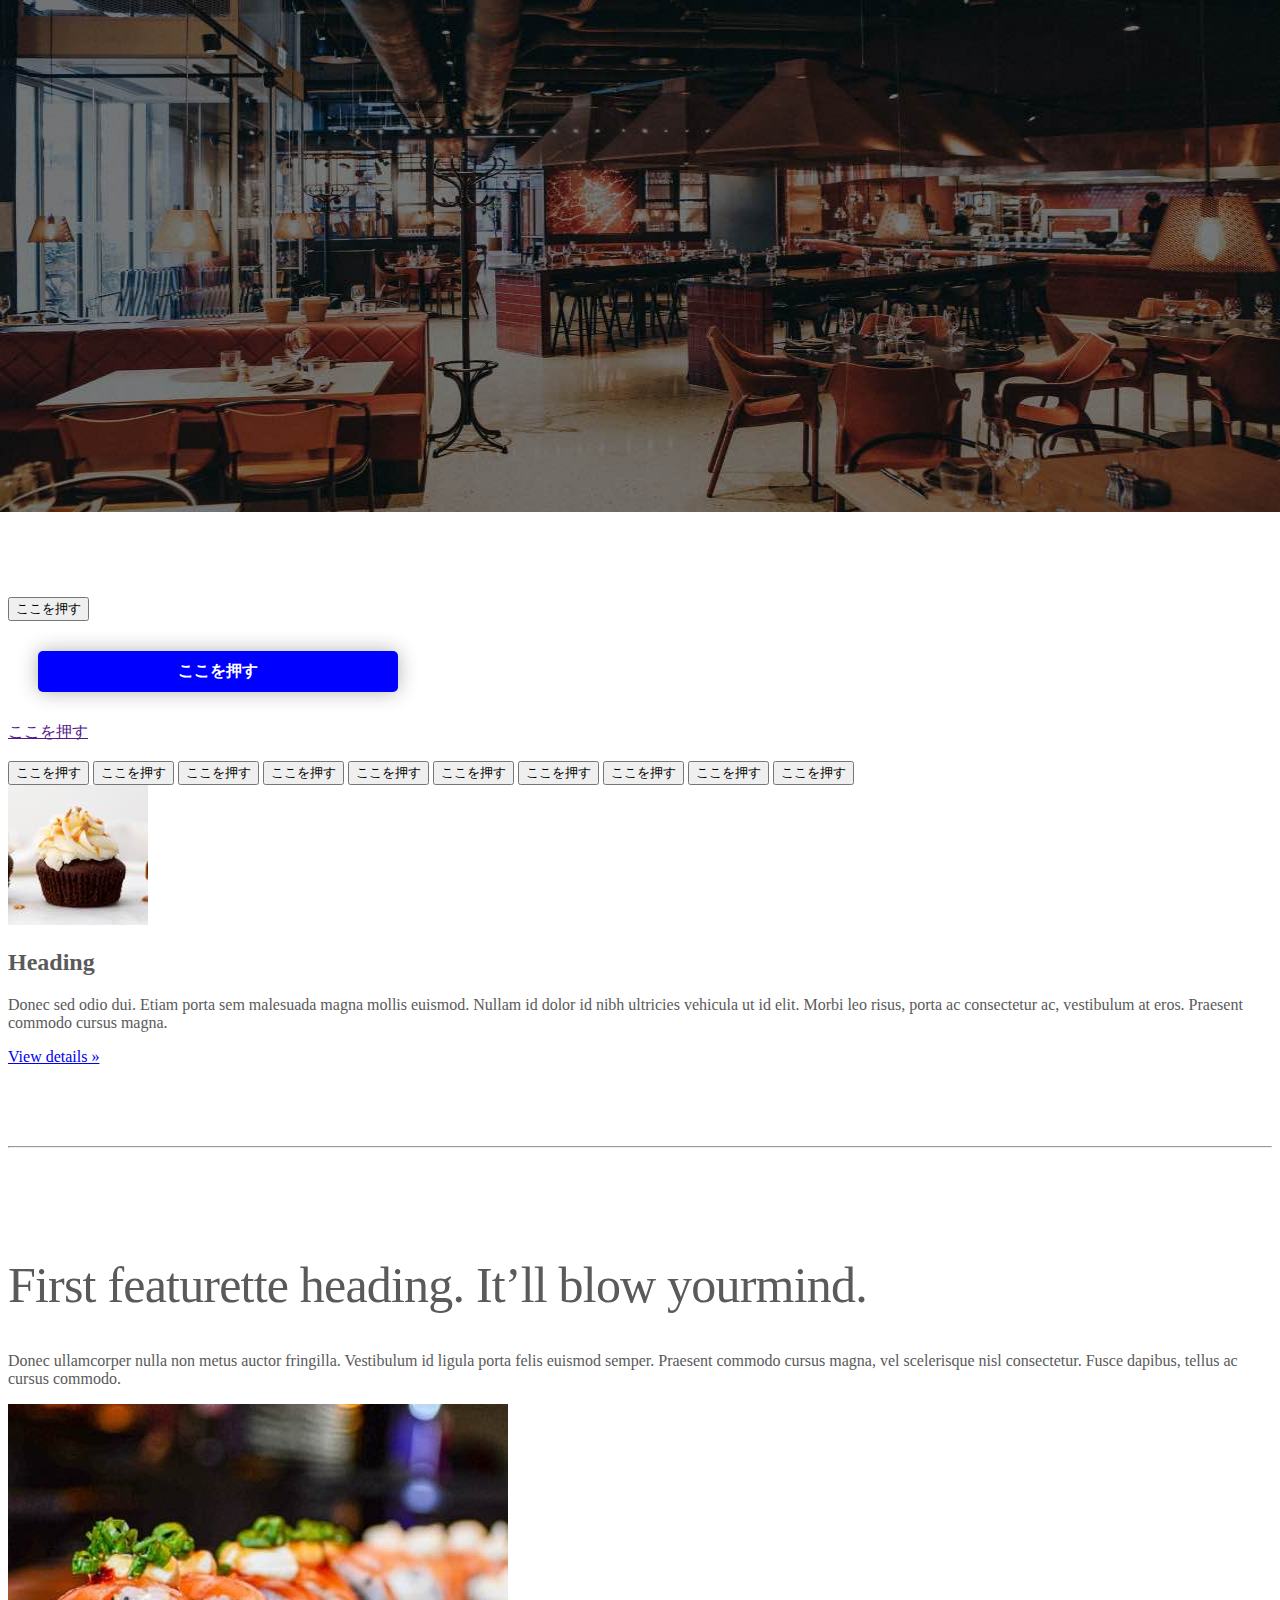
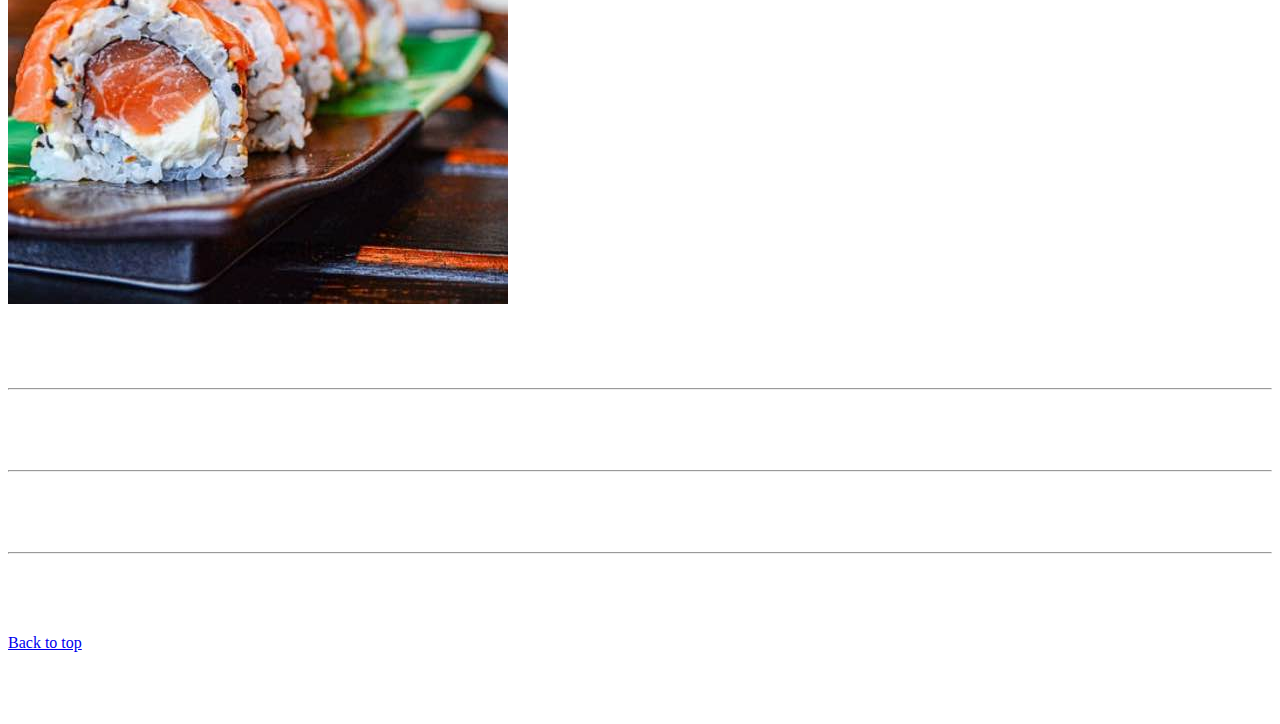
<file: kadai_004/index_for_student.html>
<!doctype html>
<html lang="en">
  <head>
    <meta charset="utf-8">
    <meta name="viewport" content="width=device-width, initial-scale=1">
    <meta name="description" content="">
    <meta name="author" content="Mark Otto, Jacob Thornton, and Bootstrap contributors">
    <meta name="generator" content="Hugo 0.79.0">
    <title>Carousel Template · Bootstrap v5.0</title>
    <link rel="canonical" href="https://getbootstrap.com/docs/5.0/examples/carousel/">
    <!-- ************************************************ bootstrap.min.cssの読み込み -->
   <link href="https://cdn.jsdelivr.net/npm/bootstrap@5.0.0-beta1/dist/css/bootstrap.min.css" rel="stylesheet" integrity="sha384-giJF6kkoqNQ00vy+HMDP7azOuL0xtbfIcaT9wjKHr8RbDVddVHyTfAAsrekwKmP1" crossorigin="anonymous">
    <!-- ************************************************ carousel.cssの読み込み -->
    <link href="carousel.css" rel="stylesheet">
    <!-- ************************************************ bootstrap.bundle.min.jsの読み込み -->
     <script src="https://cdn.jsdelivr.net/npm/bootstrap@5.0.0-beta1/dist/js/bootstrap.bundle.min.js" integrity="sha384-ygbV9kiqUc6oa4msXn9868pTtWMgiQaeYH7/t7LECLbyPA2x65Kgf80OJFdroafW" crossorigin="anonymous" defer></script>
  </head>
  <body>
    <main>
      <!-- ************************************************ カールセル開始 -->
      
      <div id="myCarousel" class="carousel slide" data-bs-ride="">
        <!-- <div class="carousel-inner"> -->
        <div class="carousel-inner">
         
          <div class="carousel-item active">
            <img src="img/top_1.jpg" alt="サンプル画像1">
            <div class="container">
             
              <div class="carousel-caption">
                <h1>Example headline.</h1>
                <p>Cras justo odio, dapibus ac facilisis in, egestas eget quam. Donec id elit non mi porta gravida at eget
                  metus. Nullam id dolor id nibh ultricies vehicula ut id elit.</p>
                
                <p><a class="btn btn-lg btn-primary" href="#" role="button">Sign up today</a></p>
              </div>
            </div>
          </div>
        </div>
      </div>
      <!-- ************************************************ カールセル終了 -->

   <div class="container">

     <style>
        
      .button-test {
          /* パディング(余白)上下方向10px 左右方向30px */
          padding: 10px 30px;
          /* ボタンの幅 300px */
          width: 300px;
          /* 背景色 青 */
          background-color: blue;
          /* フォント色 白 */
          color: white;
          /* テキスト中央揃え */
         text-align: center;
         /* フォントを太く */
         font-weight: bold;
         /* ボタンの角を丸める */
         border-radius: 5px;
         /* 上下左右方向の余白外側30px */
         margin: 30px;
         /* ボタンの影 */
         box-shadow: 0 0 20px 0 rgba(0, 0, 0, 30%);
         }
       
     </style>

     <!-- buttonテスト -->
       <button class="btn btn-primary btn-lg shadow">ここを押す</button>
     <div class="button-test">ここを押す</div>    
      <a href="" class="btn btn-info btn-sm shadow">ここを押す</a>

<!-- ここからが課題 -->
 <br>
 <br>
      <button type="button" class="btn btn-primary">ここを押す</button>
      <button type="button" class="btn btn-secondary btn-lg">ここを押す</button>
      <button type="button" class="btn btn-success btn-sm">ここを押す</button>
      <button type="button" class="btn btn-outline-danger shadow">ここを押す</button>
      <button type="button" class="btn btn-warning">ここを押す</button>
      <button type="button" class="btn btn-outline-info btn-lg">ここを押す</button>
      <button type="button" class="btn btn-light shadow">ここを押す</button>
      <button type="button" class="btn btn-dark">ここを押す</button>
      <button type="button" class="btn btn-outline-warning">ここを押す</button>
      <button type="button" class="btn btn-link">ここを押す</button>








<!-- ここまで -->
   </div>



      
      <!-- <div class="container marketing"> -->
      <div class="">
        <!-- <div class="row"> -->
        <div class="">
          <!-- <div class="col-lg-4"> -->
          <div class="">
            <img src="img/cake.jpg" class="rounded-circle" alt="サンプル画像2">
            <h2>Heading</h2>
            <p>Donec sed odio dui. Etiam porta sem malesuada magna mollis euismod. Nullam id dolor id nibh ultricies
              vehicula ut id elit. Morbi leo risus, porta ac consectetur ac, vestibulum at eros. Praesent commodo cursus
              magna.</p>
            <!-- <p><a class="btn btn-secondary" href="#" role="button">View details &raquo;</a></p> -->
            <p><a class="" href="#" role="button">View details &raquo;</a></p>
          </div>
        </div>
        <hr class="featurette-divider">
        <!-- <div class="row"> -->
        <div class="">
          <!-- <div class="col-md-7"> -->
          <div class="">
            <!-- <h2 class="featurette-heading">First featurette heading. <span class="text-muted">It’ll blow yourmind.</span> -->
            <h2 class="featurette-heading">First featurette heading. <span class="">It’ll blow yourmind.</span></h2>
            <!-- <p class="lead">Donec ullamcorper nulla non metus auctor fringilla. Vestibulum id ligula porta felis
              euismod
              semper. Praesent commodo cursus magna, vel scelerisque nisl consectetur. Fusce dapibus, tellus ac cursus
              commodo.</p> -->
            <p class="">
              Donec ullamcorper nulla non metus auctor fringilla. Vestibulum id ligula porta felis
              euismod
              semper. Praesent commodo cursus magna, vel scelerisque nisl consectetur. Fusce dapibus, tellus ac cursus
              commodo.
            </p>
          </div>
          <!-- <div class="col-md-5"> -->
          <div class="">
            <!-- <img src="img/sushi.jpg" class="img-fluid" alt=""> -->
            <img src="img/sushi.jpg" class="" alt="サンプル画像3">
          </div>
        </div>
        <hr class="featurette-divider">
        <!-- ここにもう一つ左右を反転させたものを作ります。 -->
        <hr class="featurette-divider">
        <!-- ここにもう一つ左右を反転させたものを作ります。 -->
        <hr class="featurette-divider">
        <footer class="container">
          <!-- <p class="float-end"><a href="#">Back to top</a></p> -->
          <p class=""><a href="#">Back to top</a></p>
        </footer>
      </div>
    </main>
  </body>

</html>
</file>
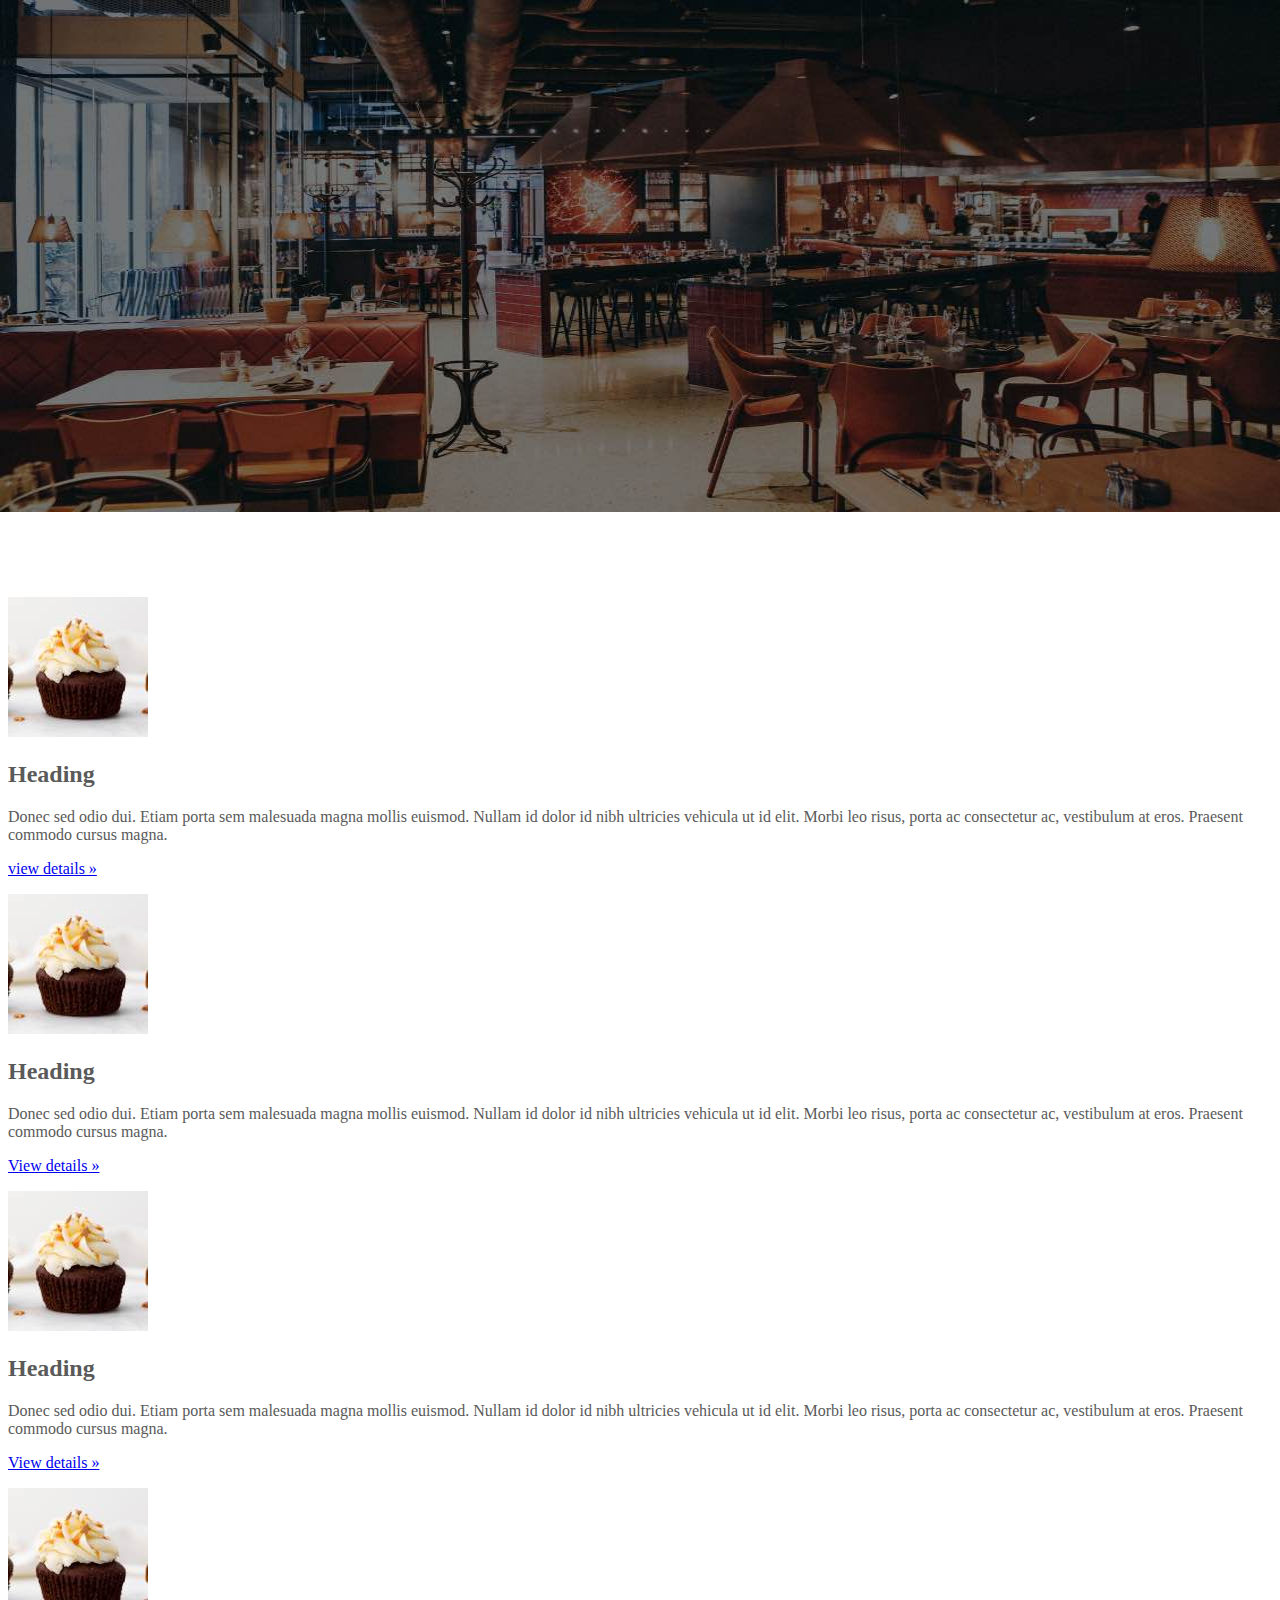
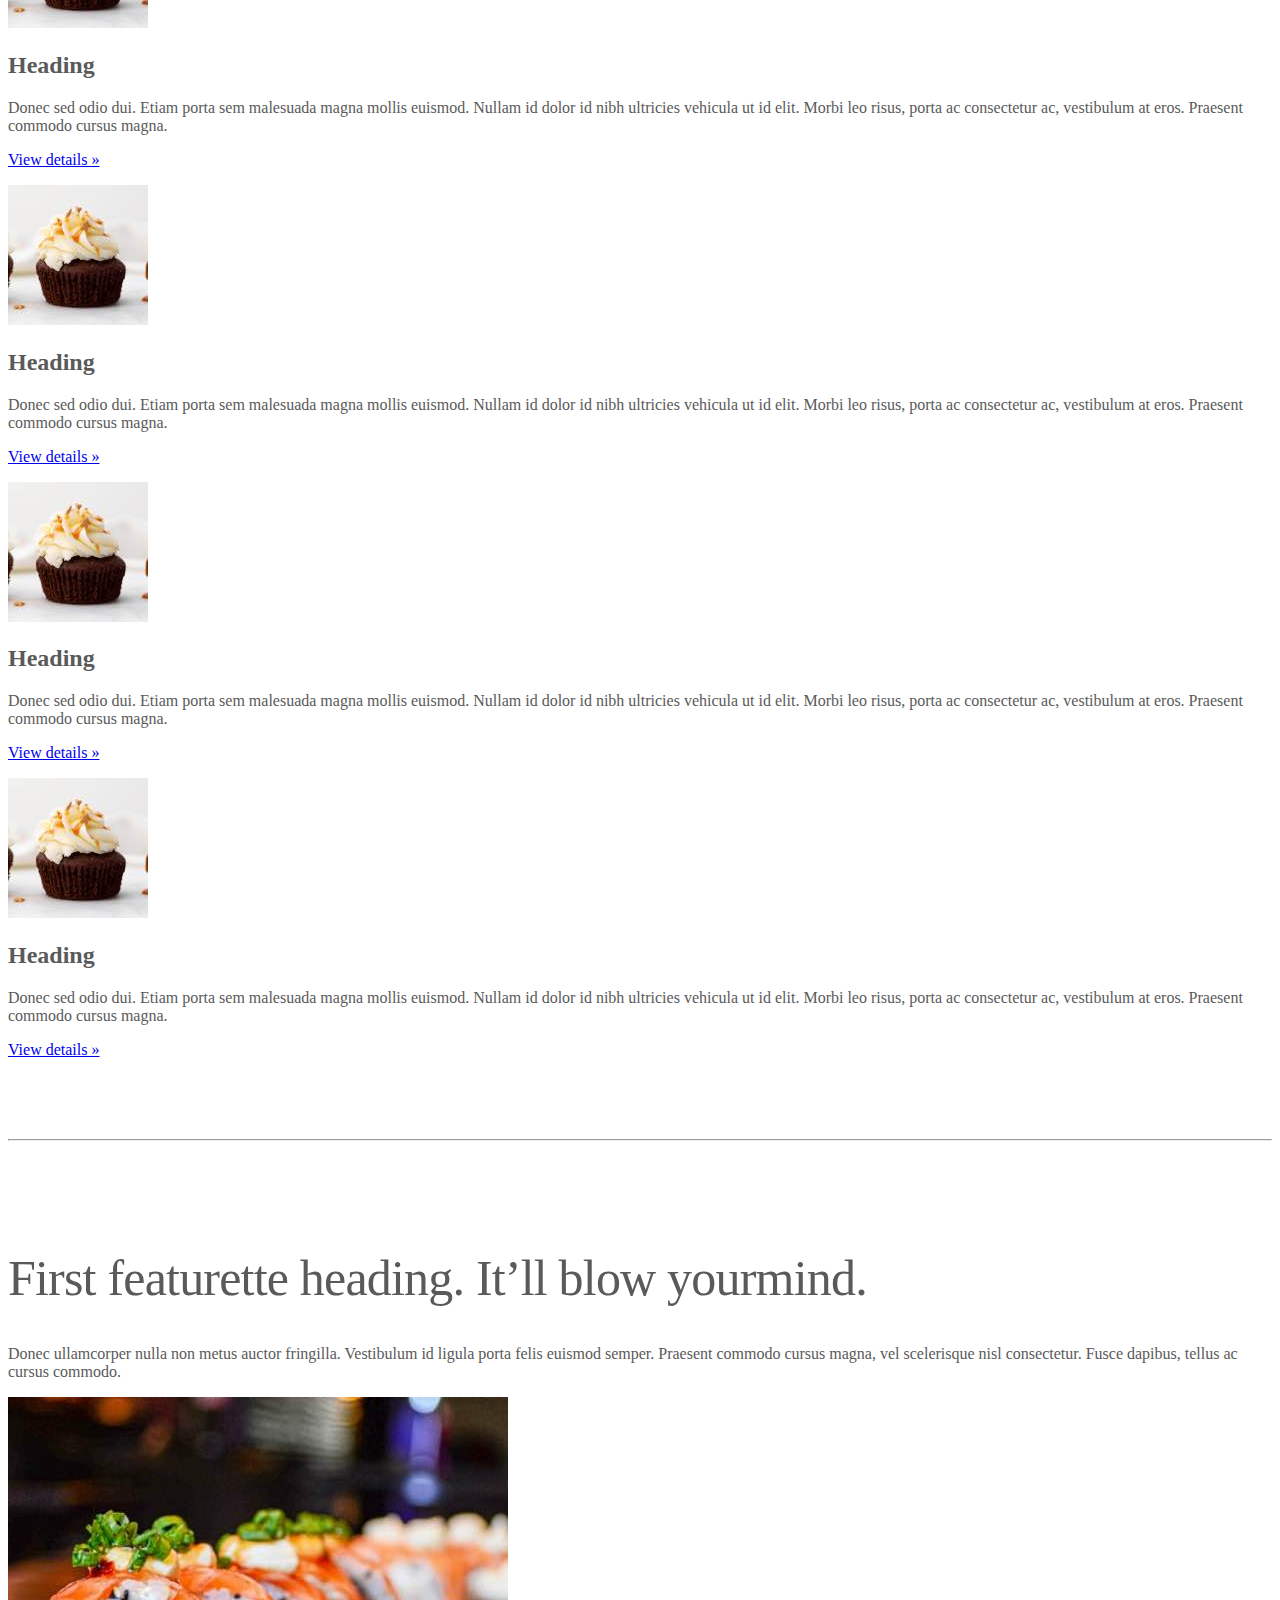
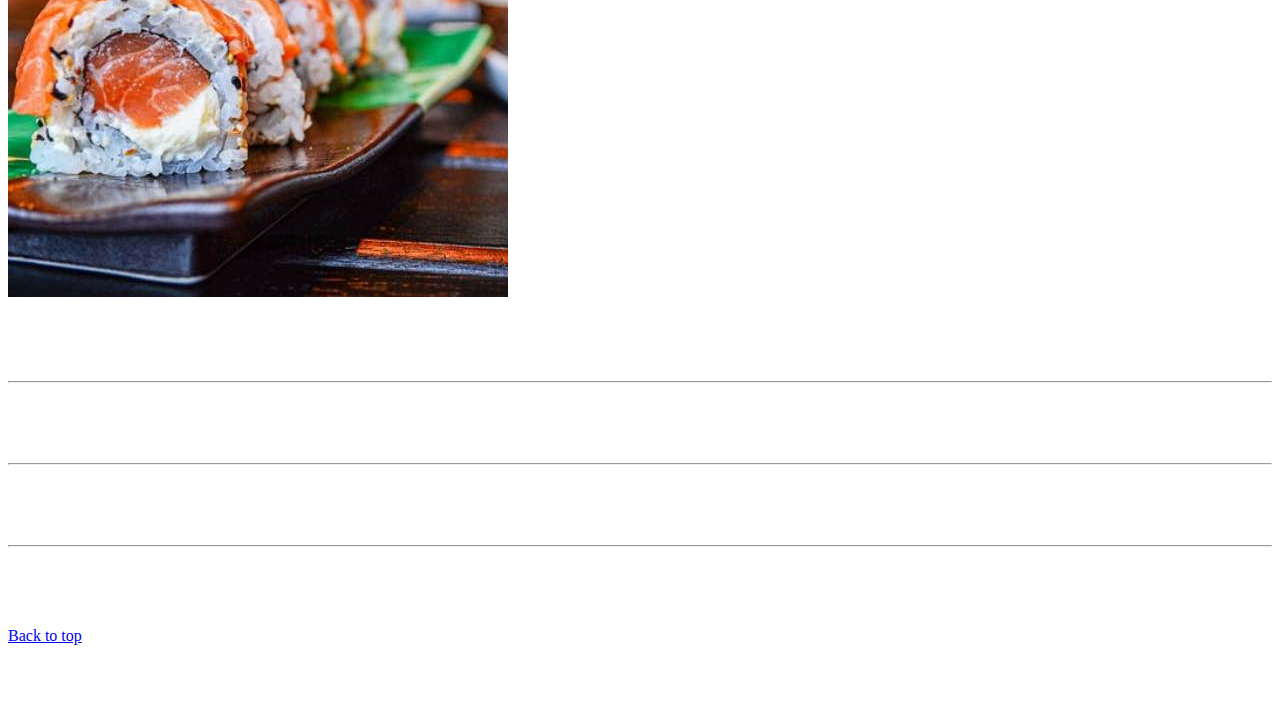
<file: kadai_005/index_for_student.html>
<!doctype html>
<html lang="en">
  <head>
    <meta charset="utf-8">
    <meta name="viewport" content="width=device-width, initial-scale=1">
    <meta name="description" content="">
    <meta name="author" content="Mark Otto, Jacob Thornton, and Bootstrap contributors">
    <meta name="generator" content="Hugo 0.79.0">
    <title>Carousel Template · Bootstrap v5.0</title>
    <link rel="canonical" href="https://getbootstrap.com/docs/5.0/examples/carousel/">
    <!-- ************************************************ bootstrap.min.cssの読み込み -->
   <link href="https://cdn.jsdelivr.net/npm/bootstrap@5.0.0-beta1/dist/css/bootstrap.min.css" rel="stylesheet" integrity="sha384-giJF6kkoqNQ00vy+HMDP7azOuL0xtbfIcaT9wjKHr8RbDVddVHyTfAAsrekwKmP1" crossorigin="anonymous">
    <!-- ************************************************ carousel.cssの読み込み -->
    <link href="carousel.css" rel="stylesheet">
    <!-- ************************************************ bootstrap.bundle.min.jsの読み込み -->
     <script src="https://cdn.jsdelivr.net/npm/bootstrap@5.0.0-beta1/dist/js/bootstrap.bundle.min.js" integrity="sha384-ygbV9kiqUc6oa4msXn9868pTtWMgiQaeYH7/t7LECLbyPA2x65Kgf80OJFdroafW" crossorigin="anonymous" defer></script>
  </head>
  <body>
    <main>
      <!-- ************************************************ カールセル開始 -->
      
      <div id="myCarousel" class="carousel slide" data-bs-ride="">
        <!-- <div class="carousel-inner"> -->
        <div class="carousel-inner">
         
          <div class="carousel-item active">
            <img src="img/top_1.jpg" alt="サンプル画像1">
            <div class="container">
             
              <div class="carousel-caption">
                <h1>Example headline.</h1>
                <p>Cras justo odio, dapibus ac facilisis in, egestas eget quam. Donec id elit non mi porta gravida at eget
                  metus. Nullam id dolor id nibh ultricies vehicula ut id elit.</p>
                
                <p><a class="btn btn-lg btn-primary" href="#" role="button">Sign up today</a></p>
              </div>
            </div>
          </div>
        </div>
      </div>
      <!-- ************************************************ カールセル終了 -->

<!-- 
     <style>
        
      .button-test {
          /* パディング(余白)上下方向10px 左右方向30px */
          padding: 10px 30px;
          /* ボタンの幅 300px */
          width: 300px;
          /* 背景色 青 */
          background-color: blue;
          /* フォント色 白 */
          color: white;
          /* テキスト中央揃え */
         text-align: center;
         /* フォントを太く */
         font-weight: bold;
         /* ボタンの角を丸める */
         border-radius: 5px;
         /* 上下左右方向の余白外側30px */
         margin: 30px;
         /* ボタンの影 */
         box-shadow: 0 0 20px 0 rgba(0, 0, 0, 30%);
         }
       
     </style>

 　　　 buttonテスト 
       <button class="btn btn-primary btn-lg ">ここを押す</button>
     <div class="button-test">ここを押す</div>    
      <a href="" class="btn btn-info btn-sm">ここを押す</a>

   </div>
   　　　　　-->



  <div class="container">
   <div class="row">

<!-- ここのclassを変更する -->
    <div class="col-md-2 col-6 text-center">
<!-- ここまで -->

    <img src="img/cake.jpg" class="rounded-circle" alt="サンプル画像2">
    <h2>Heading</h2>
    <p>Donec sed odio dui. Etiam porta sem malesuada magna mollis 
       euismod. Nullam id dolor id nibh ultricies vehicula ut id elit. 
       Morbi leo risus, porta ac consectetur ac, vestibulum at eros. 
       Praesent commodo cursus magna.
      </p>
      <p><a class="btn btn-secondary" href="#" role="button">view details &raquo;</a></p>
     </div>

     <div class="col-md-2 col-6 text-center">
      <img src="img/cake.jpg" class="rounded-circle" alt="サンプル画像2">
      <h2>Heading</h2>
      <p>
         Donec sed odio dui. Etiam porta sem malesuada magna mollis
       euismod. Nullam id dolor id nibh ultricies vehicula ut id elit.
       Morbi leo risus, porta ac consectetur ac, vestibulum at eros.
       Praesent commodo cursus magna.
      </p>
       <p><a class="btn btn-secondary" href="#" role="button">View details &raquo;</a></p>
     </div>

     <div class="col-md-2 col-6 text-center">
     <img src="img/cake.jpg" class="rounded-circle" alt="サンプル画像2">
     <h2>Heading</h2>
     <p>
       Donec sed odio dui. Etiam porta sem malesuada magna mollis
       euismod. Nullam id dolor id nibh ultricies vehicula ut id elit.
       Morbi leo risus, porta ac consectetur ac, vestibulum at eros.
       Praesent commodo cursus magna.
     </p>
     <p><a class="btn btn-secondary" href="#" role="button">View details &raquo;</a></p>
    </div>

    <div class="col-md-2 col-6 text-center">
     <img src="img/cake.jpg" class="rounded-circle" alt="サンプル画像2">
     <h2>Heading</h2>
     <p>
       Donec sed odio dui. Etiam porta sem malesuada magna mollis
       euismod. Nullam id dolor id nibh ultricies vehicula ut id elit.
       Morbi leo risus, porta ac consectetur ac, vestibulum at eros.
       Praesent commodo cursus magna.
     </p>
     <p><a class="btn btn-secondary" href="#" role="button">View details &raquo;</a></p>
    </div>

    <div class="col-md-2 col-6 text-center">
     <img src="img/cake.jpg" class="rounded-circle" alt="サンプル画像2">
     <h2>Heading</h2>
     <p>
       Donec sed odio dui. Etiam porta sem malesuada magna mollis
       euismod. Nullam id dolor id nibh ultricies vehicula ut id elit.
       Morbi leo risus, porta ac consectetur ac, vestibulum at eros.
       Praesent commodo cursus magna.
     </p>
     <p><a class="btn btn-secondary" href="#" role="button">View details &raquo;</a></p>
    </div>

    <div class="col-md-2 col-6 text-center">
     <img src="img/cake.jpg" class="rounded-circle" alt="サンプル画像2">
     <h2>Heading</h2>
     <p>
       Donec sed odio dui. Etiam porta sem malesuada magna mollis
       euismod. Nullam id dolor id nibh ultricies vehicula ut id elit.
       Morbi leo risus, porta ac consectetur ac, vestibulum at eros.
       Praesent commodo cursus magna.
     </p>
     <p><a class="btn btn-secondary" href="#" role="button">View details &raquo;</a></p>
    </div>
   </div>
  </div>
 


      
      <!-- <div class="container marketing"> -->
      <div class="">
        <!-- <div class="row"> -->
        <div class="">
          <!-- <div class="col-lg-4"> -->
          <div class="">
            <img src="img/cake.jpg" class="rounded-circle" alt="サンプル画像2">
            <h2>Heading</h2>
            <p>Donec sed odio dui. Etiam porta sem malesuada magna mollis euismod. Nullam id dolor id nibh ultricies
              vehicula ut id elit. Morbi leo risus, porta ac consectetur ac, vestibulum at eros. Praesent commodo cursus
              magna.</p>
            <!-- <p><a class="btn btn-secondary" href="#" role="button">View details &raquo;</a></p> -->
            <p><a class="" href="#" role="button">View details &raquo;</a></p>
          </div>
        </div>
        <hr class="featurette-divider">
        <!-- <div class="row"> -->
        <div class="">
          <!-- <div class="col-md-7"> -->
          <div class="">
            <!-- <h2 class="featurette-heading">First featurette heading. <span class="text-muted">It’ll blow yourmind.</span> -->
            <h2 class="featurette-heading">First featurette heading. <span class="">It’ll blow yourmind.</span></h2>
            <!-- <p class="lead">Donec ullamcorper nulla non metus auctor fringilla. Vestibulum id ligula porta felis
              euismod
              semper. Praesent commodo cursus magna, vel scelerisque nisl consectetur. Fusce dapibus, tellus ac cursus
              commodo.</p> -->
            <p class="">
              Donec ullamcorper nulla non metus auctor fringilla. Vestibulum id ligula porta felis
              euismod
              semper. Praesent commodo cursus magna, vel scelerisque nisl consectetur. Fusce dapibus, tellus ac cursus
              commodo.
            </p>
          </div>
          <!-- <div class="col-md-5"> -->
          <div class="">
            <!-- <img src="img/sushi.jpg" class="img-fluid" alt=""> -->
            <img src="img/sushi.jpg" class="" alt="サンプル画像3">
          </div>
        </div>
        <hr class="featurette-divider">
        <!-- ここにもう一つ左右を反転させたものを作ります。 -->
        <hr class="featurette-divider">
        <!-- ここにもう一つ左右を反転させたものを作ります。 -->
        <hr class="featurette-divider">
        <footer class="container">
          <!-- <p class="float-end"><a href="#">Back to top</a></p> -->
          <p class=""><a href="#">Back to top</a></p>
        </footer>
      </div>
    </main>
  </body>

</html>
</file>
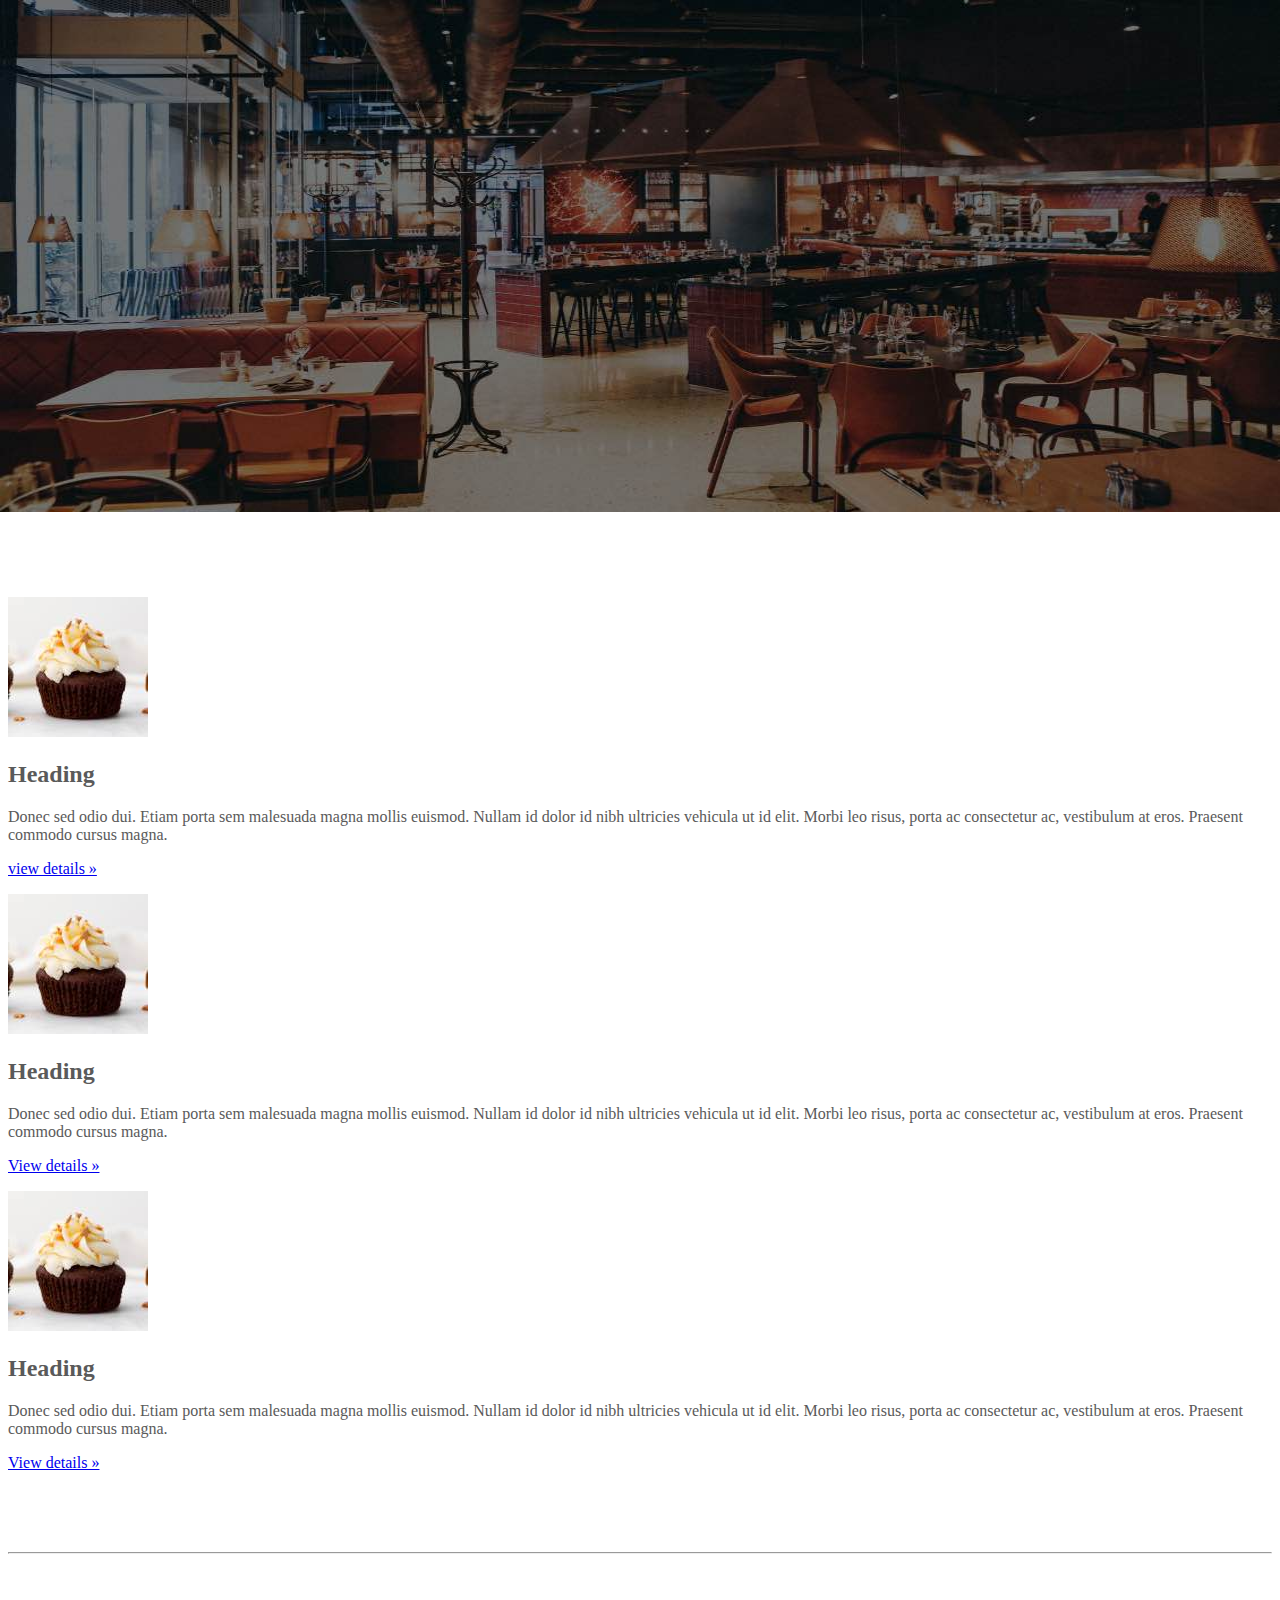
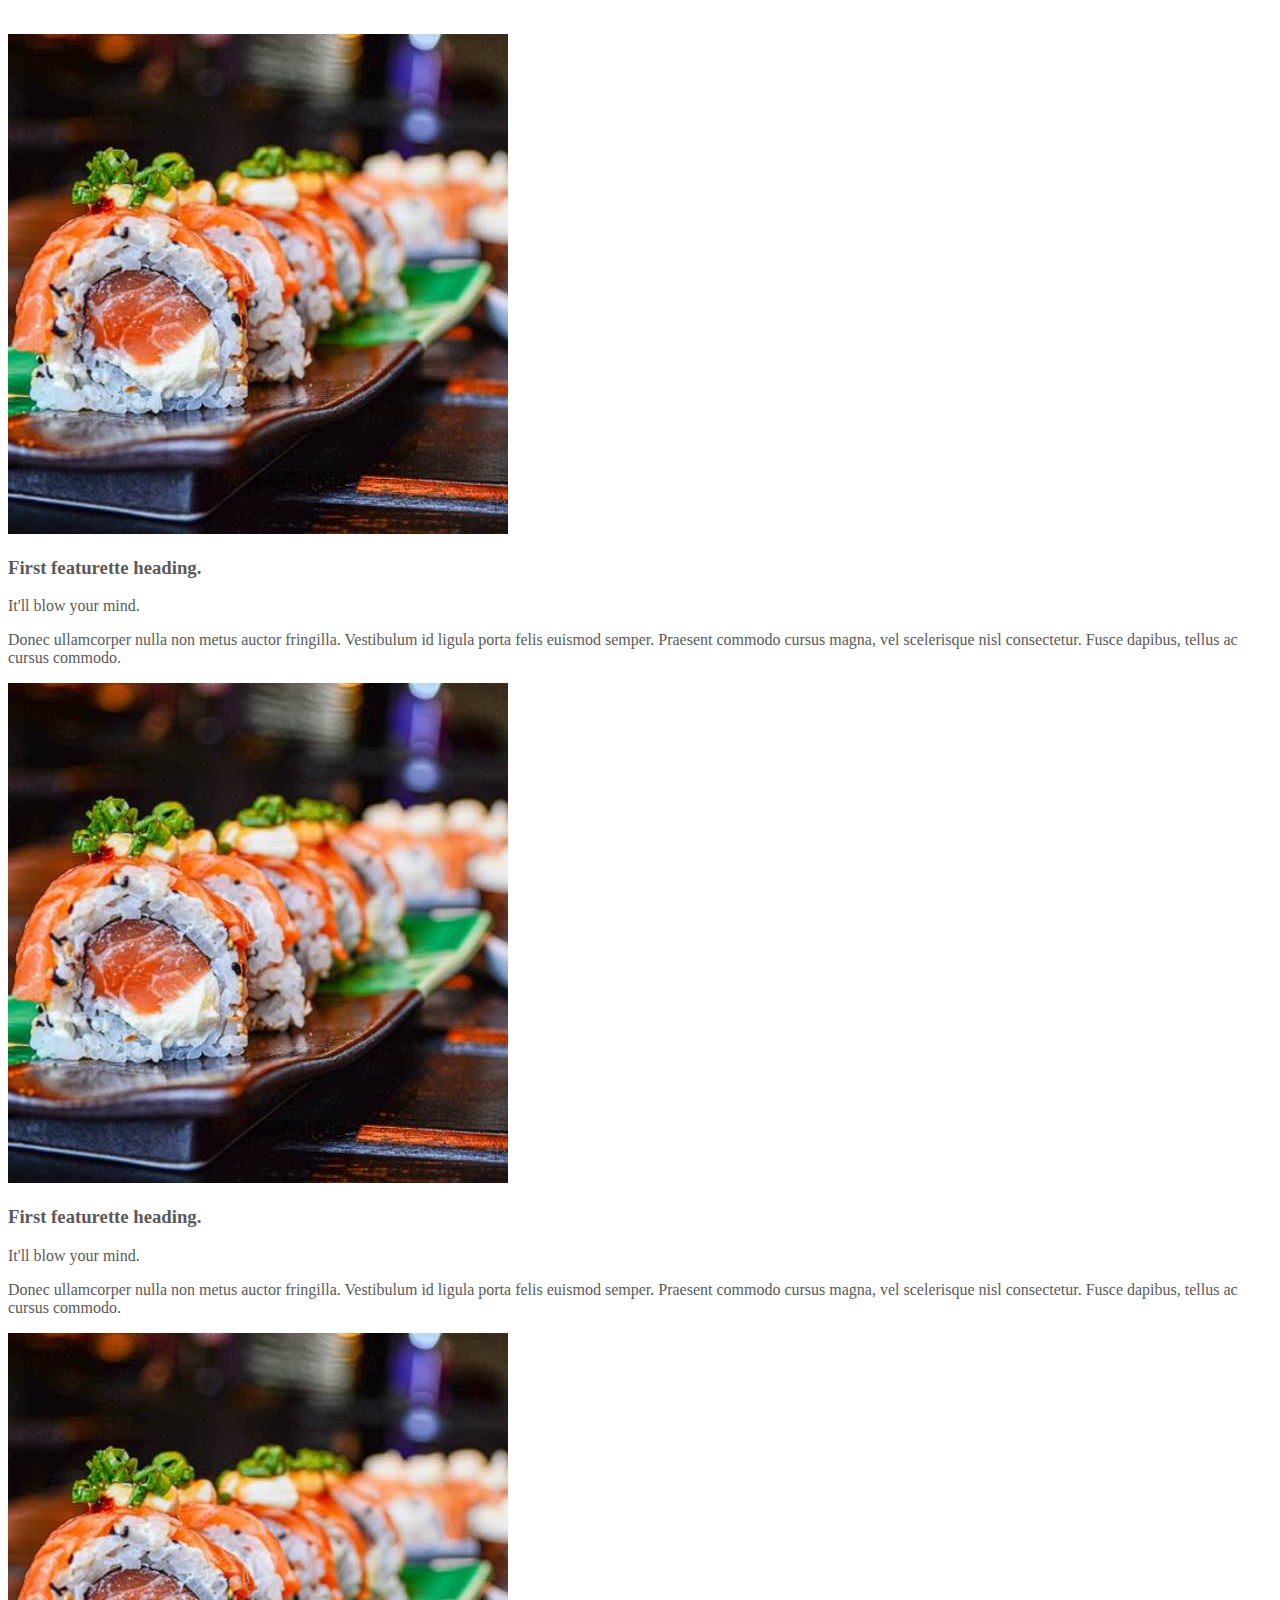
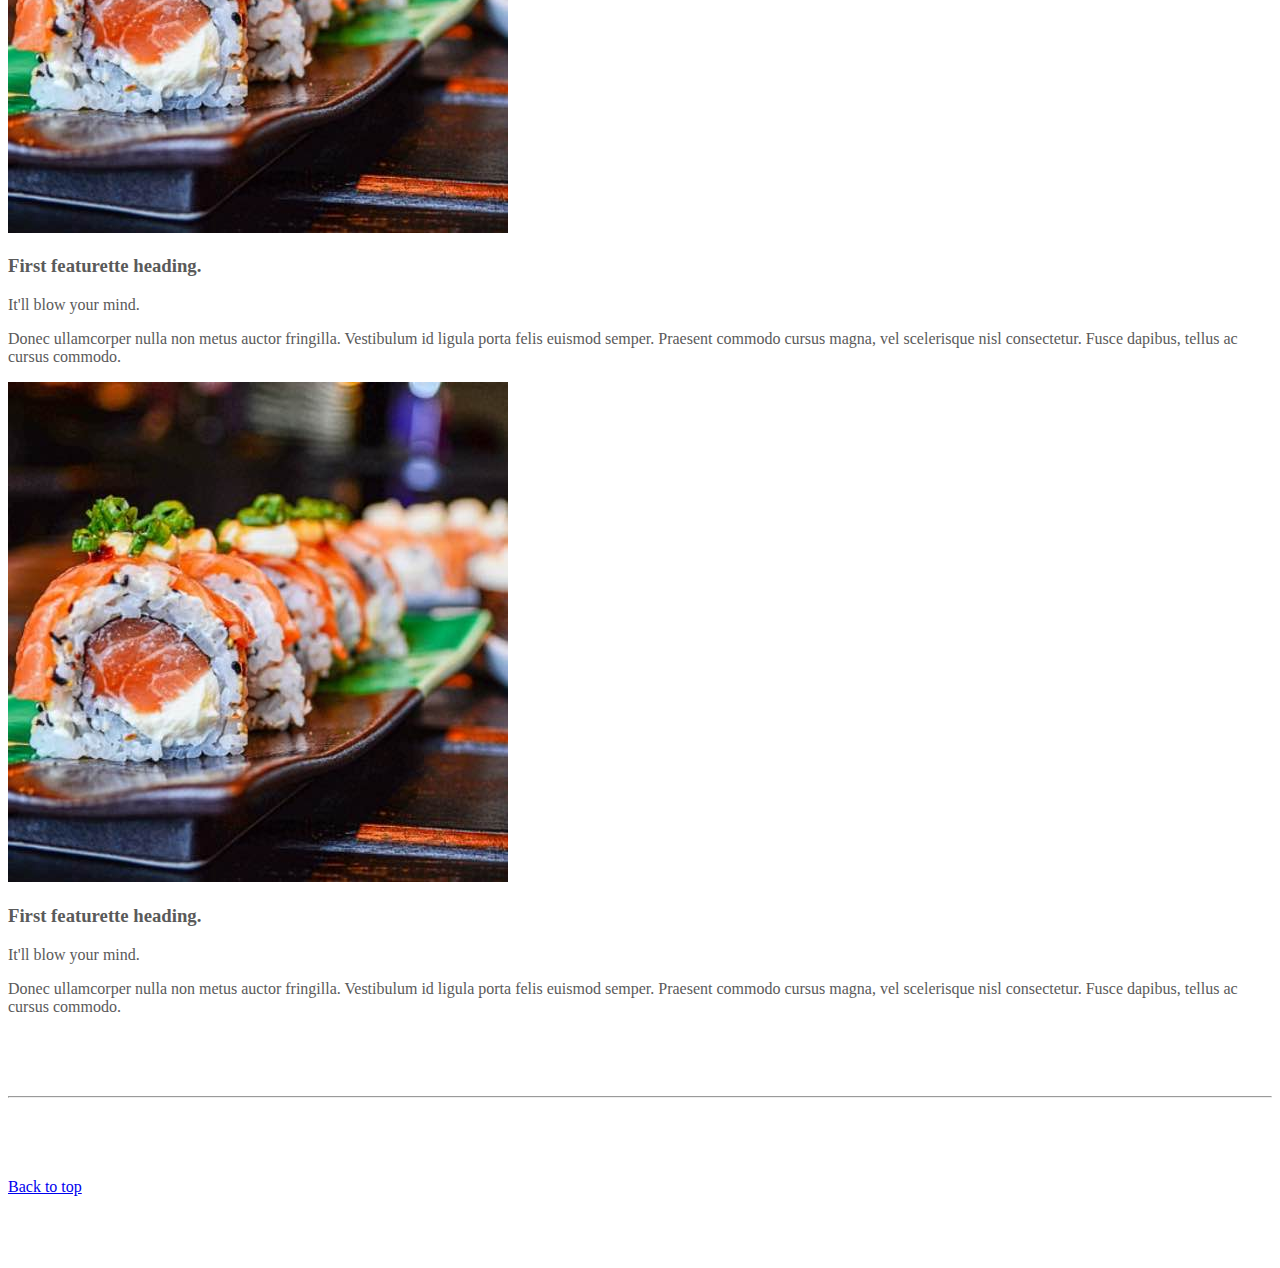
<file: kadai_006/index_for_student.html>
<!doctype html>
<html lang="en">
  <head>
    <meta charset="utf-8">
    <meta name="viewport" content="width=device-width, initial-scale=1">
    <meta name="description" content="">
    <meta name="author" content="Mark Otto, Jacob Thornton, and Bootstrap contributors">
    <meta name="generator" content="Hugo 0.79.0">
    <title>Carousel Template · Bootstrap v5.0</title>
    <link rel="canonical" href="https://getbootstrap.com/docs/5.0/examples/carousel/">
    <!-- ************************************************ bootstrap.min.cssの読み込み -->
   <link href="https://cdn.jsdelivr.net/npm/bootstrap@5.0.0-beta1/dist/css/bootstrap.min.css" rel="stylesheet" integrity="sha384-giJF6kkoqNQ00vy+HMDP7azOuL0xtbfIcaT9wjKHr8RbDVddVHyTfAAsrekwKmP1" crossorigin="anonymous">
    <!-- ************************************************ carousel.cssの読み込み -->
    <link href="carousel.css" rel="stylesheet">
    <!-- ************************************************ bootstrap.bundle.min.jsの読み込み -->
     <script src="https://cdn.jsdelivr.net/npm/bootstrap@5.0.0-beta1/dist/js/bootstrap.bundle.min.js" integrity="sha384-ygbV9kiqUc6oa4msXn9868pTtWMgiQaeYH7/t7LECLbyPA2x65Kgf80OJFdroafW" crossorigin="anonymous" defer></script>
  </head>
  <body>
    <main>
      <!-- ************************************************ カールセル開始 -->
      
      <div id="myCarousel" class="carousel slide" data-bs-ride="">
        <!-- <div class="carousel-inner"> -->
        <div class="carousel-inner">
         
          <div class="carousel-item active">
            <img src="img/top_1.jpg" alt="サンプル画像1">
            <div class="container">
             
              <div class="carousel-caption">
                <h1>Example headline.</h1>
                <p>Cras justo odio, dapibus ac facilisis in, egestas eget quam. Donec id elit non mi porta gravida at eget
                  metus. Nullam id dolor id nibh ultricies vehicula ut id elit.</p>
                
                <p><a class="btn btn-lg btn-primary" href="#" role="button">Sign up today</a></p>
              </div>
            </div>
          </div>
        </div>
      </div>
      <!-- ************************************************ カールセル終了 -->

   <div class="container">

     <style>
        
      .button-test {
          /* パディング(余白)上下方向10px 左右方向30px */
          padding: 10px 30px;
          /* ボタンの幅 300px */
          width: 300px;
          /* 背景色 青 */
          background-color: blue;
          /* フォント色 白 */
          color: white;
          /* テキスト中央揃え */
         text-align: center;
         /* フォントを太く */
         font-weight: bold;
         /* ボタンの角を丸める */
         border-radius: 5px;
         /* 上下左右方向の余白外側30px */
         margin: 30px;
         /* ボタンの影 */
         box-shadow: 0 0 20px 0 rgba(0, 0, 0, 30%);
         }
       
     </style>

     <!-- buttonテスト 
       <button class="btn btn-primary btn-lg ">ここを押す</button>
     <div class="button-test">ここを押す</div>    
      <a href="" class="btn btn-info btn-sm">ここを押す</a>

   </div>-->



  <div class="container">
   <div class="row">
     <div class="col-md-4 text-center">
           <!-- start col-lg-4 -->
    <img src="img/cake.jpg" class="round-circle" alt="サンプル画像2">
    <h2>Heading</h2>
    <p>Donec sed odio dui. Etiam porta sem malesuada magna mollis 
       euismod. Nullam id dolor id nibh ultricies vehicula ut id elit. 
       Morbi leo risus, porta ac consectetur ac, vestibulum at eros. 
       Praesent commodo cursus magna.
      </p>
      <p><a class="btn btn-secondary" href="#" role="button">view details &raquo;</a></p>
     </div>

     <div class="col-md-4 text-center">
      <img src="img/cake.jpg" class="round-circle" alt="サンプル画像2">
      <h2>Heading</h2>
      <p>
         Donec sed odio dui. Etiam porta sem malesuada magna mollis
       euismod. Nullam id dolor id nibh ultricies vehicula ut id elit.
       Morbi leo risus, porta ac consectetur ac, vestibulum at eros.
       Praesent commodo cursus magna.
      </p>
       <p><a class="btn btn-secondary" href="#" role="button">View details &raquo;</a></p>
   </div>

   <div class="col-md-4 text-center">
     <img src="img/cake.jpg" class="rounded-circle" alt="サンプル画像2">
     <h2>Heading</h2>
     <p>
       Donec sed odio dui. Etiam porta sem malesuada magna mollis
       euismod. Nullam id dolor id nibh ultricies vehicula ut id elit.
       Morbi leo risus, porta ac consectetur ac, vestibulum at eros.
       Praesent commodo cursus magna.
     </p>
     <p><a class="btn btn-secondary" href="#" role="button">View details &raquo;</a></p>
    </div>
   </div>
  </div>
 

      
    <!--<div class="container marketing">
      <div class="">
       
        <div class="">
         
          <div class="">
            <img src="img/cake.jpg" class="rounded-circle" alt="サンプル画像2">
            <h2>Heading</h2>
            <p>Donec sed odio dui. Etiam porta sem malesuada magna mollis euismod. Nullam id dolor id nibh ultricies
              vehicula ut id elit. Morbi leo risus, porta ac consectetur ac, vestibulum at eros. Praesent commodo cursus
              magna.</p>
           
            <p><a class="" href="#" role="button">View details &raquo;</a></p>
          </div>
        </div>
      -->


      <!-- お寿司部分開始 -->
       <!-- ここからコード変更してカードデザインにする -->

        <hr class="featurette-divider">
    
      <div class="row row-cols-md-4 g-4">

       <div class="col">
          <div class="card">
            <img src="img/sushi.jpg" class="card-img-top" alt="サンプル画像3">
            <div class="card-body">
              <h3 class="card-tytle fs-4">First featurette heading.</h3>
              <p class="card-text text-muted">It'll blow your mind.</p>
              <p class="card-text">
              Donec ullamcorper nulla non metus auctor fringilla. Vestibulum id ligula porta felis
              euismod
              semper. Praesent commodo cursus magna, vel scelerisque nisl consectetur. Fusce dapibus, tellus ac cursus
              commodo.
            </p>
          </div>
        </div>
       </div>

       <div class="col">
          <div class="card">
            <img src="img/sushi.jpg" class="card-img-top" alt="サンプル画像3">
            <div class="card-body">
              <h3 class="card-tytle fs-4">First featurette heading.</h3>
              <p class="card-text text-muted">It'll blow your mind.</p>
              <p class="card-text">
              Donec ullamcorper nulla non metus auctor fringilla. Vestibulum id ligula porta felis
              euismod
              semper. Praesent commodo cursus magna, vel scelerisque nisl consectetur. Fusce dapibus, tellus ac cursus
              commodo.
            </p>
          </div>
        </div>
       </div>

       <div class="col">
          <div class="card">
            <img src="img/sushi.jpg" class="card-img-top" alt="サンプル画像3">
            <div class="card-body">
              <h3 class="card-tytle fs-4">First featurette heading.</h3>
              <p class="card-text">It'll blow your mind.</p>
              <p class="card-text">
              Donec ullamcorper nulla non metus auctor fringilla. Vestibulum id ligula porta felis
              euismod
              semper. Praesent commodo cursus magna, vel scelerisque nisl consectetur. Fusce dapibus, tellus ac cursus
              commodo.
            </p>
          </div>
        </div>
       </div>

       <div class="col">
          <div class="card">
            <img src="img/sushi.jpg" class="card-img-top" alt="サンプル画像3">
            <div class="card-body">
              <h3 class="card-tytle fs-4">First featurette heading.</h3>
              <p class="card-text">It'll blow your mind.</p>
              <p class="card-text">
              Donec ullamcorper nulla non metus auctor fringilla. Vestibulum id ligula porta felis
              euismod
              semper. Praesent commodo cursus magna, vel scelerisque nisl consectetur. Fusce dapibus, tellus ac cursus
              commodo.
            </p>
          </div>
        </div>
       </div>

      </div>



  <!-- ここまで -->
   <!-- お寿司部分終了 -->


        <hr class="featurette-divider">
        <footer class="container">
          <!-- <p class="float-end"><a href="#">Back to top</a></p> -->
          <p class=""><a href="#">Back to top</a></p>
        </footer>
      </div>
    </main>
  </body>

</html>
</file>
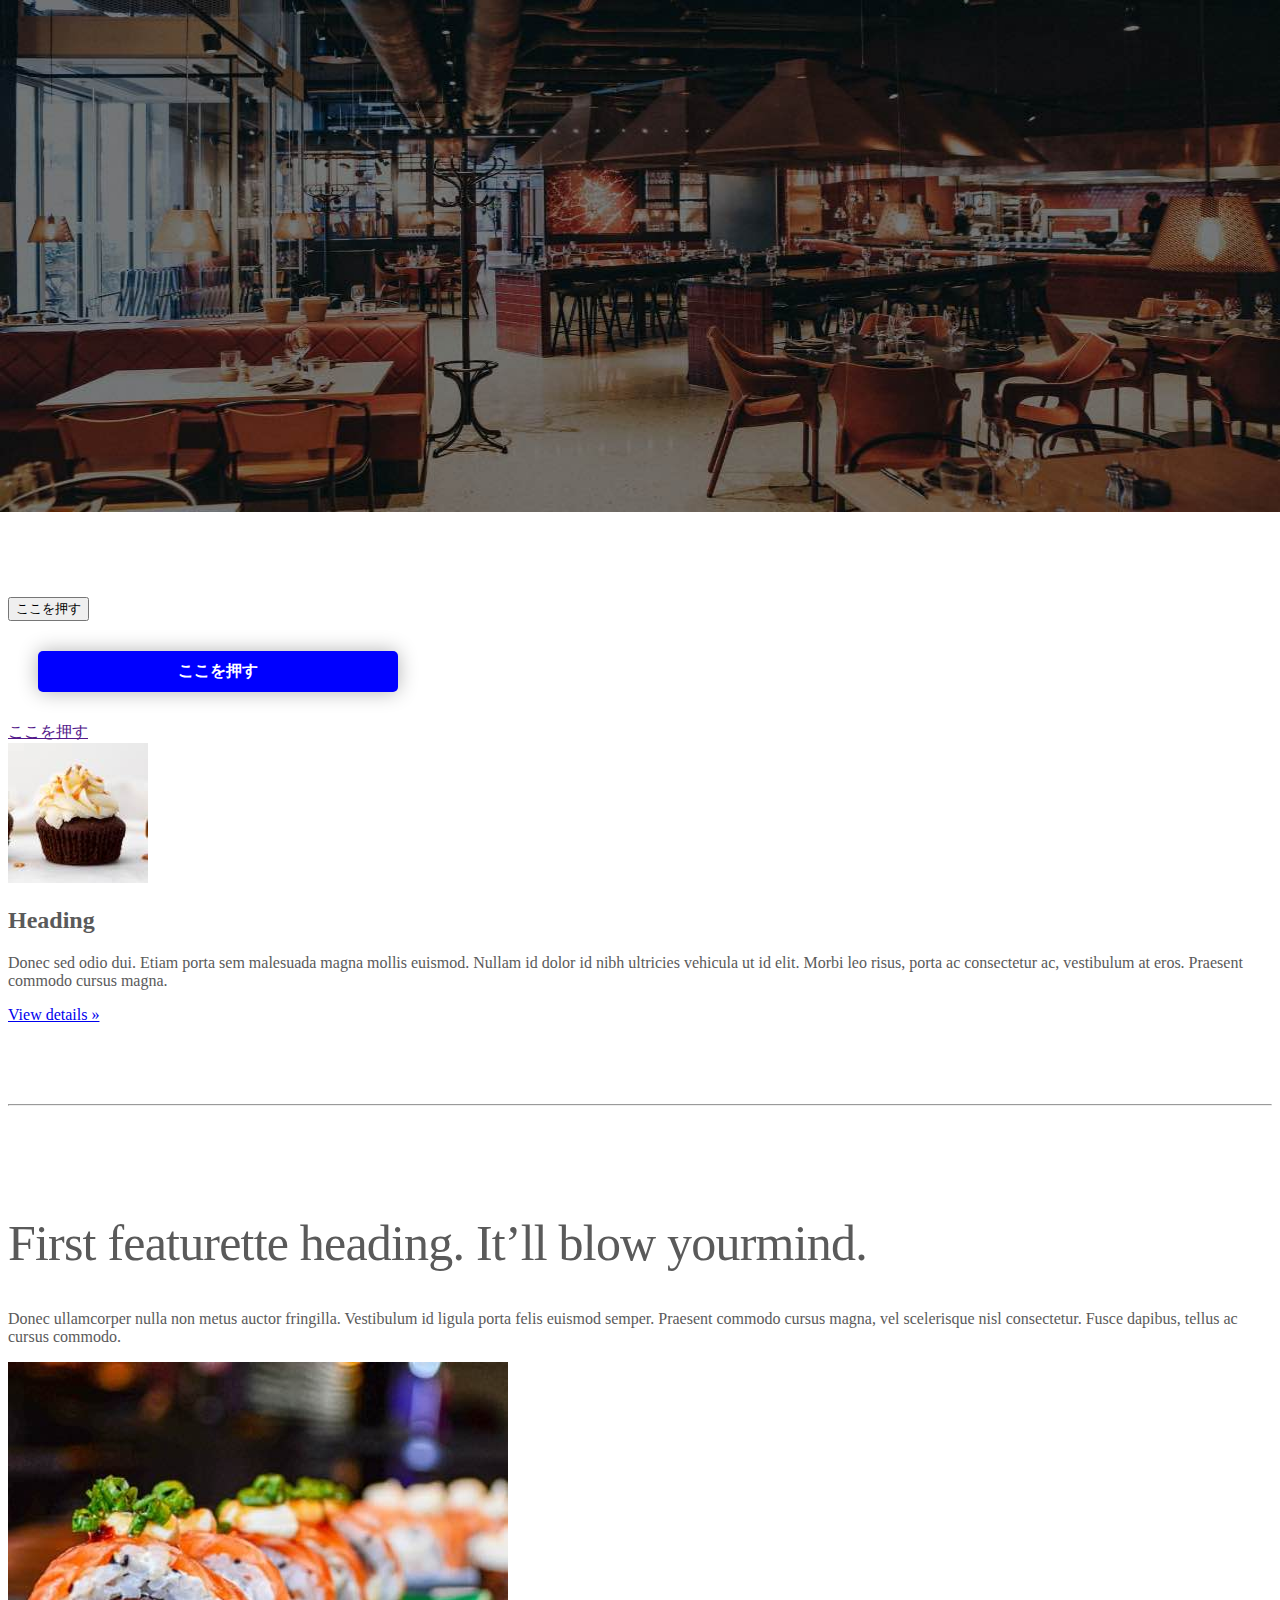
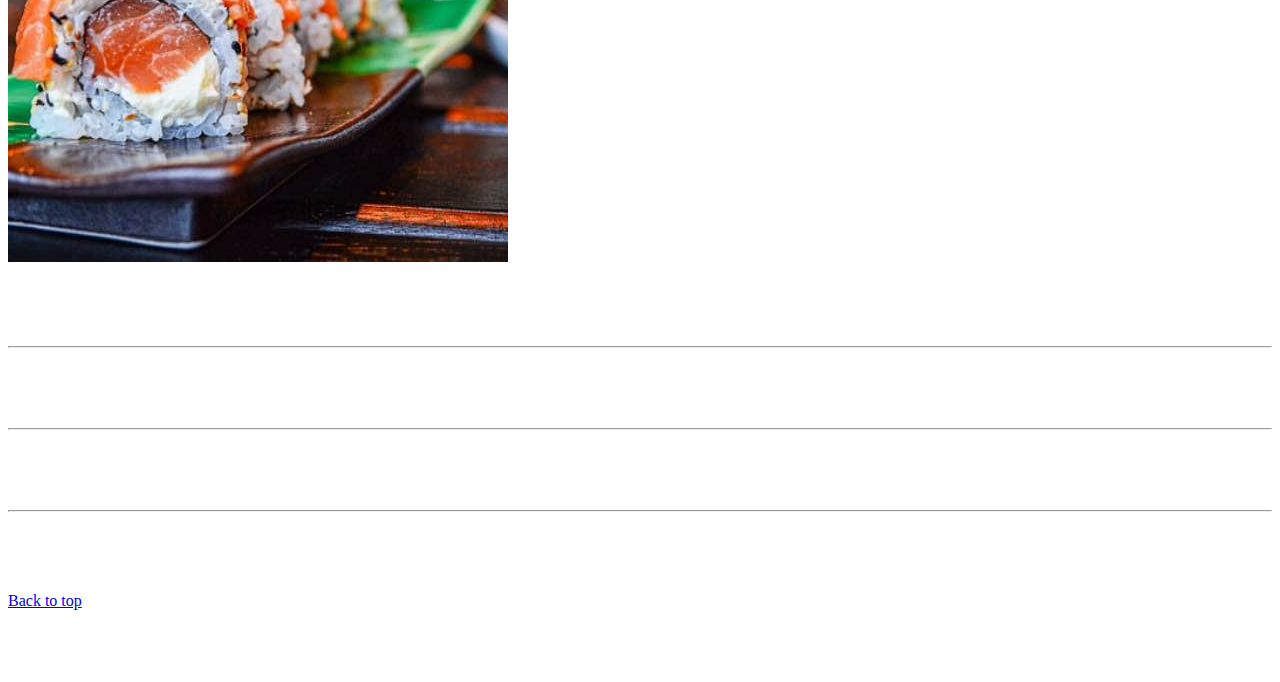
<file: kadai_004/code_for_bootstrap_practice/index_for_student.html>
<!doctype html>
<html lang="en">
  <head>
    <meta charset="utf-8">
    <meta name="viewport" content="width=device-width, initial-scale=1">
    <meta name="description" content="">
    <meta name="author" content="Mark Otto, Jacob Thornton, and Bootstrap contributors">
    <meta name="generator" content="Hugo 0.79.0">
    <title>Carousel Template · Bootstrap v5.0</title>
    <link rel="canonical" href="https://getbootstrap.com/docs/5.0/examples/carousel/">
    <!-- ************************************************ bootstrap.min.cssの読み込み -->
   <link href="https://cdn.jsdelivr.net/npm/bootstrap@5.0.0-beta1/dist/css/bootstrap.min.css" rel="stylesheet" integrity="sha384-giJF6kkoqNQ00vy+HMDP7azOuL0xtbfIcaT9wjKHr8RbDVddVHyTfAAsrekwKmP1" crossorigin="anonymous">
    <!-- ************************************************ carousel.cssの読み込み -->
    <link href="carousel.css" rel="stylesheet">
    <!-- ************************************************ bootstrap.bundle.min.jsの読み込み -->
     <script src="https://cdn.jsdelivr.net/npm/bootstrap@5.0.0-beta1/dist/js/bootstrap.bundle.min.js" integrity="sha384-ygbV9kiqUc6oa4msXn9868pTtWMgiQaeYH7/t7LECLbyPA2x65Kgf80OJFdroafW" crossorigin="anonymous" defer></script>
  </head>
  <body>
    <main>
      <!-- ************************************************ カールセル開始 -->
      
      <div id="myCarousel" class="carousel slide" data-bs-ride="">
        <!-- <div class="carousel-inner"> -->
        <div class="carousel-inner">
         
          <div class="carousel-item active">
            <img src="img/top_1.jpg" alt="サンプル画像1">
            <div class="container">
             
              <div class="carousel-caption">
                <h1>Example headline.</h1>
                <p>Cras justo odio, dapibus ac facilisis in, egestas eget quam. Donec id elit non mi porta gravida at eget
                  metus. Nullam id dolor id nibh ultricies vehicula ut id elit.</p>
                
                <p><a class="btn btn-lg btn-primary" href="#" role="button">Sign up today</a></p>
              </div>
            </div>
          </div>
        </div>
      </div>
      <!-- ************************************************ カールセル終了 -->

   <div class="container">

     <style>
        
      .button-test {
          /* パディング(余白)上下方向10px 左右方向30px */
          padding: 10px 30px;
          /* ボタンの幅 300px */
          width: 300px;
          /* 背景色 青 */
          background-color: blue;
          /* フォント色 白 */
          color: white;
          /* テキスト中央揃え */
         text-align: center;
         /* フォントを太く */
         font-weight: bold;
         /* ボタンの角を丸める */
         border-radius: 5px;
         /* 上下左右方向の余白外側30px */
         margin: 30px;
         /* ボタンの影 */
         box-shadow: 0 0 20px 0 rgba(0, 0, 0, 30%);
         }
       
     </style>

     <!-- buttonテスト -->
       <button class="btn btn-primary btn-lg shadow">ここを押す</button>
     <div class="button-test">ここを押す</div>    
      <a href="" class="btn btn-info btn-sm shadow">ここを押す</a>

   </div>



      
      <!-- <div class="container marketing"> -->
      <div class="">
        <!-- <div class="row"> -->
        <div class="">
          <!-- <div class="col-lg-4"> -->
          <div class="">
            <img src="img/cake.jpg" class="rounded-circle" alt="サンプル画像2">
            <h2>Heading</h2>
            <p>Donec sed odio dui. Etiam porta sem malesuada magna mollis euismod. Nullam id dolor id nibh ultricies
              vehicula ut id elit. Morbi leo risus, porta ac consectetur ac, vestibulum at eros. Praesent commodo cursus
              magna.</p>
            <!-- <p><a class="btn btn-secondary" href="#" role="button">View details &raquo;</a></p> -->
            <p><a class="" href="#" role="button">View details &raquo;</a></p>
          </div>
        </div>
        <hr class="featurette-divider">
        <!-- <div class="row"> -->
        <div class="">
          <!-- <div class="col-md-7"> -->
          <div class="">
            <!-- <h2 class="featurette-heading">First featurette heading. <span class="text-muted">It’ll blow yourmind.</span> -->
            <h2 class="featurette-heading">First featurette heading. <span class="">It’ll blow yourmind.</span></h2>
            <!-- <p class="lead">Donec ullamcorper nulla non metus auctor fringilla. Vestibulum id ligula porta felis
              euismod
              semper. Praesent commodo cursus magna, vel scelerisque nisl consectetur. Fusce dapibus, tellus ac cursus
              commodo.</p> -->
            <p class="">
              Donec ullamcorper nulla non metus auctor fringilla. Vestibulum id ligula porta felis
              euismod
              semper. Praesent commodo cursus magna, vel scelerisque nisl consectetur. Fusce dapibus, tellus ac cursus
              commodo.
            </p>
          </div>
          <!-- <div class="col-md-5"> -->
          <div class="">
            <!-- <img src="img/sushi.jpg" class="img-fluid" alt=""> -->
            <img src="img/sushi.jpg" class="" alt="サンプル画像3">
          </div>
        </div>
        <hr class="featurette-divider">
        <!-- ここにもう一つ左右を反転させたものを作ります。 -->
        <hr class="featurette-divider">
        <!-- ここにもう一つ左右を反転させたものを作ります。 -->
        <hr class="featurette-divider">
        <footer class="container">
          <!-- <p class="float-end"><a href="#">Back to top</a></p> -->
          <p class=""><a href="#">Back to top</a></p>
        </footer>
      </div>
    </main>
  </body>

</html>
</file>
<file: kadai_015/stylesheet/style.css>
/* ----------------------------------------------- 共通 */
html,
body {
  overflow-x: hidden;
}

body {
  color: #000000;
  font-family: 'Noto Sans JP', sans-serif;
  padding-bottom: 0;

}

p {
  line-height: 2.0em;
  font-weight: 100;
  font-style: normal;
  font-size: 14px;

}

.section_title{
   /* フォントサイズ36px */
   font-size: 36px;
 
   /* フォントの太さ600 標準は400です */
   font-weight: 600;
}

 /* section_titleに擬似要素を追加 */
 .section_title::after {
 
   /* 疑似要素はデフォルトでインライン要素のためブロック要素に変更 */
   display: block;
 
   /* サブタイトル文字の大きさや余白を設定 */
   font-size: 14px;
   font-weight: 400;
   padding: 16px 0 16px;
 
   /* 下線の幅を100pに設定 */
   width: 100px;
 
   /* 下線を直線・1px・黒色に設定 */
   border-bottom: solid 1px #000000;
 }


/* ----------------------------------------------- ナビゲーションバー */
.navbar_brand_logo{
  /* サイズを32px正方形に */
  width: 32px;
  height: 32px;

  /* imgはインライン要素なのでインラインブロックに設定 */
  display: inline-block;

  /* "samurai kitchen"文字との空白を15pxに設定 */
  margin-right: 15px;
}

/* カンマで区切ると複数クラスに対し適用可能 */
.my_navbar_brand, .my_nav_link{
  /* フォントサイズを16pxに */
  font-size: 16px;

  /* フォントをselif体に設定 */
  font-family: 'Lora', serif;

  /* フォント色を黒色に */
  color: #000000 !important;
  /* !important　最優先」で適用させる */
}

/* bootstrapのボタンに初期設定さている周囲のborder(枠線)を消す */
.navbar-toggler{
  padding: 0 !important;
  border: none;
}
/* ハンバーガーボタンがチェック状態である（押されている）とき閉じるボタン（×）を表示する */
#hamburger_btn_check:checked~.hamburger_btn .btn_close{
  display: block;
}

/* ハンバーガーボタンがチェック状態のときハンバーガーボタンを表示しない */
#hamburger_btn_check:checked~.hamburger_btn .btn_open{
  display: none;
}

/* 最初の表示したときは閉じるボタンは表示しない */
.btn_close{
  display: none;
}

/* ハンバーガーボタンが押されているのか判断されているのかチェックするためのチェックボックスを隠す */
#hamburger_btn_check{
  display: none;
}

/* ----------------------------------------------- カールセル開始 */
.my_carousel_caption {
  
  /* フォントサイズ52px */
  font-size: 52px;

  /* 上下に余白追加 */
  padding-top: 1.25rem;
  padding-bottom: 1.25rem;

  /* フォント色は白色 */
  color: #fff;

  /* テキスト中央揃え */
  text-align: center;
  font-family: 'Lora', serif;
  line-height: 1.5em;
}

/* 疑似要素でアイコンを配置。前に配置しています */
.my_carousel_caption::before {
  content: url(../img/logoSymbol_White.png);
  display: block;
}

/* スマートフォン画面幅（画面幅が最大375pxまで）の場合、以下のスタイルを適用。 */
@media screen and (max-width:375px) {
  .my_carousel_caption {

    /* フォントサイズを27pxにする */
    font-size: 27px;
  }
}

/* carousel-itemの高さを32remに指定 */
.carousel-item {
  height: 32rem;
}

/*carousel-item直下の子要素imgタグに設定 */
.carousel-item>img {
  /* 絶対位置を指定 */
  position: absolute;
  top: 0;
  left: 0;
  min-width: 100%;

  /* 高さはcarousel-itemに揃える */
  height: 32rem;
}


/* ----------------------------------------------- アバウト */
 /* aboutクラスのあとに"私たちについて"の文字を追加  */
 .about::after {
   content: "私たちについて";
 }

 .about_us_bg{
  background-color: #FFE6A5;
 }



/* ----------------------------------------------- ギャラリー */
.gallery::after {
  content: "ギャラリー";
  margin: 0 auto 0;
}


/* ----------------------------------------------- メニュー */
.menu::after {
  content: "メニュー";
  margin: 0 auto 0;
}


.menu_title {
  font-size: 18px;
  font-weight: 600;
  font-style: normal;
}

.menu_price {
  font-size: 20px;
  font-weight: 400;
  font-family: 'Lora', serif;
}



/* ----------------------------------------------- レビュー */
/* 背景画像を設定 */
.review_wrapper {
  background-image: url(../img/background-reviews.jpg);
  background-repeat: no-repeat;
  background-size: cover;
}

/* サブタイトルを擬似要素で表示 */
.review::after {
  content: "お客様の声";
  margin: 0 auto 0;
  border-bottom: solid 1px #FFFFFF;
}

/* 白い背景色の高さを固定 */
.h_420 {
  height: 420px;
  position: relative;
}

/* レビューの画像を修正 */
.reviewer_img {
  /* サイズを48px  */
  width: 48px;
  height: 48px;

  /* 円形にします */
  border-radius: 50%;
  margin-right: 16px;
}

/* 星のアイコン画像です */
.star_img {
  /* サイズを25pxにします */
  width: 25px;
  height: 25px;
}

/* 詳細ボタンを下部に固定 */
.fix_bottom {
/* positionプロパティで絶対配置 */
  position: absolute;
/* ボタンのサイズ変更 */
  width: 80px;
  height: 44px;
/* 左から24px、下から24pxの位置に配置 */
  left: 24px;
  bottom: 24px;
}

/* ----シェフ */
.chef::after {
  content: "シェフ"
}

.chef_reo {
  background-color: #fdf5e6;
}




/* ----------------------------------------------- アクセス */
.access::after {
  content: "アクセス";
  margin: 0 auto 0;
}


/* ----------------------------------------------- フッター */
/* 背景色を画像の背景と同じ色に設定 */
#footer {
  background-color: #FAFAFA;
}

/* position:　absoluteで下からの距離で固定 */
.copy_right {
  font-size: 14px;

  /* 先祖要素のdivタグの左下の角を基準に絶対配置します */
  position: absolute;

  /* 下から1rem 左から12px */
  bottom: 1rem;
  left: 12px;
  display: flex;
}

/* copy_rightのクラスを適用したdivタグの子要素のpタグに適用される */
.copy_right>p {
  margin-right: 5rem;
  margin-bottom: 0;
}

/* copy_rightのクラスを適用したdivタグの子要素で、sns_imgクラスを適用しているimgタグに適用される */
.copy_right>img.sns_img {

  /* SNSアイコンのサイズ24px */
  height: 24px;
  width: 24px;

  /* 右方向へ余白10px */
  margin-right: 10px;
  margin-top: 0;
}

/* restaurant_info直下の子要素pタグ全てに適用される */
.restaurant_info p {
  font-weight: 400;
  line-height: 1.5;
  font-size: 16px;
}

/* restaurant_info直下の子要素imgタグ全てに適用される */
.restaurant_info img {
  width: 20px;
  height: 20px;
  margin-right: 10px;
  line-height: 1.5;
  margin-top: auto;
}

/* サイトアイコンを64pxに設定 */
.footer_brand_logo {
  width: 64px;
  height: 64px;
  display: inline-block;
  /* 右側余白15px */
  margin-right: 15px;
}

/* サイトタイトルのフォントをserif体（明朝体）に設定 */
.footer_text {
  font-size: 24px;
  font-family: 'Lora', serif;
}

/* スマートフォン画面幅（最大991pxまで）でスタイルを適用 */
@media screen and (max-width: 991px) {
  .footer_text,
  .copy_right {
    margin-top: 2rem;
    text-align: center;
    position: relative;
  }

  .copy_right>p,img {
    margin-right: 1rem;
    font-size: 14px;
    margin: 0;
    line-height: 35px;
  }
}
</file>
<file: kadai_tutorial_output/stylesheet/style.css>
/* ----------------------------------------------- 共通 */
html,
body {
  overflow-x: hidden;
}

body {
  color: #000000;
  font-family: 'Noto Sans JP', sans-serif;
  padding-bottom: 0;

}

p {
  line-height: 2.0em;
  font-weight: 100;
  font-style: normal;
  font-size: 14px;

}

.section_title{
   /* フォントサイズ36px */
   font-size: 36px;
 
   /* フォントの太さ600 標準は400です */
   font-weight: 600;
}

 /* section_titleに擬似要素を追加 */
 .section_title::after {
 
   /* 疑似要素はデフォルトでインライン要素のためブロック要素に変更 */
   display: block;
 
   /* サブタイトル文字の大きさや余白を設定 */
   font-size: 14px;
   font-weight: 400;
   padding: 16px 0 16px;
 
   /* 下線の幅を100pに設定 */
   width: 100px;
 
   /* 下線を直線・1px・黒色に設定 */
   border-bottom: solid 1px #000000;
 }


/* ----------------------------------------------- ナビゲーションバー */
.navbar_brand_logo{
  /* サイズを32px正方形に */
  width: 32px;
  height: 32px;

  /* imgはインライン要素なのでインラインブロックに設定 */
  display: inline-block;

  /* "samurai kitchen"文字との空白を15pxに設定 */
  margin-right: 15px;
}

/* カンマで区切ると複数クラスに対し適用可能 */
.my_navbar_brand, .my_nav_link{
  /* フォントサイズを16pxに */
  font-size: 16px;

  /* フォントをselif体に設定 */
  font-family: 'Lora', serif;

  /* フォント色を黒色に */
  color: #000000 !important;
  /* !important　最優先」で適用させる */
}

/* bootstrapのボタンに初期設定さている周囲のborder(枠線)を消す */
.navbar-toggler{
  padding: 0 !important;
  border: none;
}
/* ハンバーガーボタンがチェック状態である（押されている）とき閉じるボタン（×）を表示する */
#hamburger_btn_check:checked~.hamburger_btn .btn_close{
  display: block;
}

/* ハンバーガーボタンがチェック状態のときハンバーガーボタンを表示しない */
#hamburger_btn_check:checked~.hamburger_btn .btn_open{
  display: none;
}

/* 最初の表示したときは閉じるボタンは表示しない */
.btn_close{
  display: none;
}

/* ハンバーガーボタンが押されているのか判断されているのかチェックするためのチェックボックスを隠す */
#hamburger_btn_check{
  display: none;
}

/* ----------------------------------------------- カールセル開始 */
.my_carousel_caption {
  
  /* フォントサイズ52px */
  font-size: 52px;

  /* 上下に余白追加 */
  padding-top: 1.25rem;
  padding-bottom: 1.25rem;

  /* フォント色は白色 */
  color: #fff;

  /* テキスト中央揃え */
  text-align: center;
  font-family: 'Lora', serif;
  line-height: 1.5em;
}

/* 疑似要素でアイコンを配置。前に配置しています */
.my_carousel_caption::before {
  content: url(../img/logoSymbol_White.png);
  display: block;
}

/* スマートフォン画面幅（画面幅が最大375pxまで）の場合、以下のスタイルを適用。 */
@media screen and (max-width:375px) {
  .my_carousel_caption {

    /* フォントサイズを27pxにする */
    font-size: 27px;
  }
}

/* carousel-itemの高さを32remに指定 */
.carousel-item {
  height: 32rem;
}

/*carousel-item直下の子要素imgタグに設定 */
.carousel-item>img {
  /* 絶対位置を指定 */
  position: absolute;
  top: 0;
  left: 0;
  min-width: 100%;

  /* 高さはcarousel-itemに揃える */
  height: 32rem;
}


/* ----------------------------------------------- アバウト */
 /* aboutクラスのあとに"私たちについて"の文字を追加  */
 .about::after {
   content: "私たちについて";
 }

 .about_us_bg{
  background-color: #FFE6A5;
 }



/* ----------------------------------------------- ギャラリー */
.gallery::after {
  content: "ギャラリー";
  margin: 0 auto 0;
}


/* ----------------------------------------------- メニュー */
.menu::after {
  content: "メニュー";
  margin: 0 auto 0;
}


.menu_title {
  font-size: 18px;
  font-weight: 600;
  font-style: normal;
}

.menu_price {
  font-size: 20px;
  font-weight: 400;
  font-family: 'Lora', serif;
}



/* ----------------------------------------------- レビュー */
/* 背景画像を設定 */
.review_wrapper {
  background-image: url(../img/background-reviews.jpg);
  background-repeat: no-repeat;
  background-size: cover;
}

/* サブタイトルを擬似要素で表示 */
.review::after {
  content: "お客様の声";
  margin: 0 auto 0;
  border-bottom: solid 1px #FFFFFF;
}

/* 白い背景色の高さを固定 */
.h_420 {
  height: 420px;
  position: relative;
}

/* レビューの画像を修正 */
.reviewer_img {
  /* サイズを48px  */
  width: 48px;
  height: 48px;

  /* 円形にします */
  border-radius: 50%;
  margin-right: 16px;
}

/* 星のアイコン画像です */
.star_img {
  /* サイズを25pxにします */
  width: 25px;
  height: 25px;
}

/* 詳細ボタンを下部に固定 */
.fix_bottom {
/* positionプロパティで絶対配置 */
  position: absolute;
/* ボタンのサイズ変更 */
  width: 80px;
  height: 44px;
/* 左から24px、下から24pxの位置に配置 */
  left: 24px;
  bottom: 24px;
}


/* ----------------------------------------------- アクセス */
.access::after {
  content: "アクセス";
  margin: 0 auto 0;
}


/* ----------------------------------------------- フッター */
/* 背景色を画像の背景と同じ色に設定 */
#footer {
  background-color: #FAFAFA;
}

/* position:　absoluteで下からの距離で固定 */
.copy_right {
  font-size: 14px;

  /* 先祖要素のdivタグの左下の角を基準に絶対配置します */
  position: absolute;

  /* 下から1rem 左から12px */
  bottom: 1rem;
  left: 12px;
  display: flex;
}

/* copy_rightのクラスを適用したdivタグの子要素のpタグに適用される */
.copy_right>p {
  margin-right: 5rem;
  margin-bottom: 0;
}

/* copy_rightのクラスを適用したdivタグの子要素で、sns_imgクラスを適用しているimgタグに適用される */
.copy_right>img.sns_img {

  /* SNSアイコンのサイズ24px */
  height: 24px;
  width: 24px;

  /* 右方向へ余白10px */
  margin-right: 10px;
  margin-top: 0;
}

/* restaurant_info直下の子要素pタグ全てに適用される */
.restaurant_info p {
  font-weight: 400;
  line-height: 1.5;
  font-size: 16px;
}

/* restaurant_info直下の子要素imgタグ全てに適用される */
.restaurant_info img {
  width: 20px;
  height: 20px;
  margin-right: 10px;
  line-height: 1.5;
  margin-top: auto;
}

/* サイトアイコンを64pxに設定 */
.footer_brand_logo {
  width: 64px;
  height: 64px;
  display: inline-block;
  /* 右側余白15px */
  margin-right: 15px;
}

/* サイトタイトルのフォントをserif体（明朝体）に設定 */
.footer_text {
  font-size: 24px;
  font-family: 'Lora', serif;
}

/* スマートフォン画面幅（最大991pxまで）でスタイルを適用 */
@media screen and (max-width: 991px) {
  .footer_text,
  .copy_right {
    margin-top: 2rem;
    text-align: center;
    position: relative;
  }

  .copy_right>p,img {
    margin-right: 1rem;
    font-size: 14px;
    margin: 0;
    line-height: 35px;
  }
}
</file>
<file: kadai_003/carousel.css>
/* ----------------------------------------------- 全体の文字色修正と下部の余白の調整 */
body {
  /* padding-top: 3rem; */
  padding-bottom: 3rem;
  color: #5a5a5a;
}

/* ----------------------------------------------- カルーセルのカスタマイズ */
.carousel {
  margin-bottom: 4rem;
}

.carousel-caption {
  bottom: 3rem;
  z-index: 10;
}

.carousel-item {
  height: 32rem;
}

.carousel-item > img {
  position: absolute;
  top: 0;
  left: 0;
  min-width: 100%;
  height: 32rem;
}

/* ----------------------------------------------- マーケティングコンテンツ */
.marketing .col-lg-4 {
  margin-bottom: 1.5rem;
  text-align: center;
}

.marketing h2 {
  font-weight: 400;
}

/* rtl:begin:ignore */
.marketing .col-lg-4 p {
  margin-right: .75rem;
  margin-left: .75rem;
}

/* rtl:end:ignore */

/* ----------------------------------------------- フィーチャーレット */
.featurette-divider {
  margin: 5rem 0;
  /* Space out the Bootstrap <hr> more */
}

.featurette-heading {
  font-weight: 300;
  line-height: 1;
  /* rtl:remove */
  letter-spacing: -.05rem;
}

/* ----------------------------------------------- レスポンシブデザイン */
@media (min-width: 40em) {
  .carousel-caption p {
    margin-bottom: 1.25rem;
    font-size: 1.25rem;
    line-height: 1.4;
  }

  .featurette-heading {
    font-size: 50px;
  }
}

@media (min-width: 62em) {
  .featurette-heading {
    margin-top: 7rem;
  }
}
</file>
<file: kadai_004/carousel.css>
/* ----------------------------------------------- 全体の文字色修正と下部の余白の調整 */
body {
  /* padding-top: 3rem; */
  padding-bottom: 3rem;
  color: #5a5a5a;
}

/* ----------------------------------------------- カルーセルのカスタマイズ */
.carousel {
  margin-bottom: 4rem;
}

.carousel-caption {
  bottom: 3rem;
  z-index: 10;
}

.carousel-item {
  height: 32rem;
}

.carousel-item > img {
  position: absolute;
  top: 0;
  left: 0;
  min-width: 100%;
  height: 32rem;
}

/* ----------------------------------------------- マーケティングコンテンツ */
.marketing .col-lg-4 {
  margin-bottom: 1.5rem;
  text-align: center;
}

.marketing h2 {
  font-weight: 400;
}

/* rtl:begin:ignore */
.marketing .col-lg-4 p {
  margin-right: .75rem;
  margin-left: .75rem;
}

/* rtl:end:ignore */

/* ----------------------------------------------- フィーチャーレット */
.featurette-divider {
  margin: 5rem 0;
  /* Space out the Bootstrap <hr> more */
}

.featurette-heading {
  font-weight: 300;
  line-height: 1;
  /* rtl:remove */
  letter-spacing: -.05rem;
}

/* ----------------------------------------------- レスポンシブデザイン */
@media (min-width: 40em) {
  .carousel-caption p {
    margin-bottom: 1.25rem;
    font-size: 1.25rem;
    line-height: 1.4;
  }

  .featurette-heading {
    font-size: 50px;
  }
}

@media (min-width: 62em) {
  .featurette-heading {
    margin-top: 7rem;
  }
}
</file>
<file: kadai_005/carousel.css>
/* ----------------------------------------------- 全体の文字色修正と下部の余白の調整 */
body {
  /* padding-top: 3rem; */
  padding-bottom: 3rem;
  color: #5a5a5a;
}

/* ----------------------------------------------- カルーセルのカスタマイズ */
.carousel {
  margin-bottom: 4rem;
}

.carousel-caption {
  bottom: 3rem;
  z-index: 10;
}

.carousel-item {
  height: 32rem;
}

.carousel-item > img {
  position: absolute;
  top: 0;
  left: 0;
  min-width: 100%;
  height: 32rem;
}

/* ----------------------------------------------- マーケティングコンテンツ */
.marketing .col-lg-4 {
  margin-bottom: 1.5rem;
  text-align: center;
}

.marketing h2 {
  font-weight: 400;
}

/* rtl:begin:ignore */
.marketing .col-lg-4 p {
  margin-right: .75rem;
  margin-left: .75rem;
}

/* rtl:end:ignore */

/* ----------------------------------------------- フィーチャーレット */
.featurette-divider {
  margin: 5rem 0;
  /* Space out the Bootstrap <hr> more */
}

.featurette-heading {
  font-weight: 300;
  line-height: 1;
  /* rtl:remove */
  letter-spacing: -.05rem;
}

/* ----------------------------------------------- レスポンシブデザイン */
@media (min-width: 40em) {
  .carousel-caption p {
    margin-bottom: 1.25rem;
    font-size: 1.25rem;
    line-height: 1.4;
  }

  .featurette-heading {
    font-size: 50px;
  }
}

@media (min-width: 62em) {
  .featurette-heading {
    margin-top: 7rem;
  }
}
</file>
<file: kadai_006/carousel.css>
/* ----------------------------------------------- 全体の文字色修正と下部の余白の調整 */
body {
  /* padding-top: 3rem; */
  padding-bottom: 3rem;
  color: #5a5a5a;
}

/* ----------------------------------------------- カルーセルのカスタマイズ */
.carousel {
  margin-bottom: 4rem;
}

.carousel-caption {
  bottom: 3rem;
  z-index: 10;
}

.carousel-item {
  height: 32rem;
}

.carousel-item > img {
  position: absolute;
  top: 0;
  left: 0;
  min-width: 100%;
  height: 32rem;
}

/* ----------------------------------------------- マーケティングコンテンツ */
.marketing .col-lg-4 {
  margin-bottom: 1.5rem;
  text-align: center;
}

.marketing h2 {
  font-weight: 400;
}

/* rtl:begin:ignore */
.marketing .col-lg-4 p {
  margin-right: .75rem;
  margin-left: .75rem;
}

/* rtl:end:ignore */

/* ----------------------------------------------- フィーチャーレット */
.featurette-divider {
  margin: 5rem 0;
  /* Space out the Bootstrap <hr> more */
}

.featurette-heading {
  font-weight: 300;
  line-height: 1;
  /* rtl:remove */
  letter-spacing: -.05rem;
}

/* ----------------------------------------------- レスポンシブデザイン */
@media (min-width: 40em) {
  .carousel-caption p {
    margin-bottom: 1.25rem;
    font-size: 1.25rem;
    line-height: 1.4;
  }

  .featurette-heading {
    font-size: 50px;
  }
}

@media (min-width: 62em) {
  .featurette-heading {
    margin-top: 7rem;
  }
}
</file>
<file: kadai_004/code_for_bootstrap_practice/carousel.css>
/* ----------------------------------------------- 全体の文字色修正と下部の余白の調整 */
body {
  /* padding-top: 3rem; */
  padding-bottom: 3rem;
  color: #5a5a5a;
}

/* ----------------------------------------------- カルーセルのカスタマイズ */
.carousel {
  margin-bottom: 4rem;
}

.carousel-caption {
  bottom: 3rem;
  z-index: 10;
}

.carousel-item {
  height: 32rem;
}

.carousel-item > img {
  position: absolute;
  top: 0;
  left: 0;
  min-width: 100%;
  height: 32rem;
}

/* ----------------------------------------------- マーケティングコンテンツ */
.marketing .col-lg-4 {
  margin-bottom: 1.5rem;
  text-align: center;
}

.marketing h2 {
  font-weight: 400;
}

/* rtl:begin:ignore */
.marketing .col-lg-4 p {
  margin-right: .75rem;
  margin-left: .75rem;
}

/* rtl:end:ignore */

/* ----------------------------------------------- フィーチャーレット */
.featurette-divider {
  margin: 5rem 0;
  /* Space out the Bootstrap <hr> more */
}

.featurette-heading {
  font-weight: 300;
  line-height: 1;
  /* rtl:remove */
  letter-spacing: -.05rem;
}

/* ----------------------------------------------- レスポンシブデザイン */
@media (min-width: 40em) {
  .carousel-caption p {
    margin-bottom: 1.25rem;
    font-size: 1.25rem;
    line-height: 1.4;
  }

  .featurette-heading {
    font-size: 50px;
  }
}

@media (min-width: 62em) {
  .featurette-heading {
    margin-top: 7rem;
  }
}
</file>
